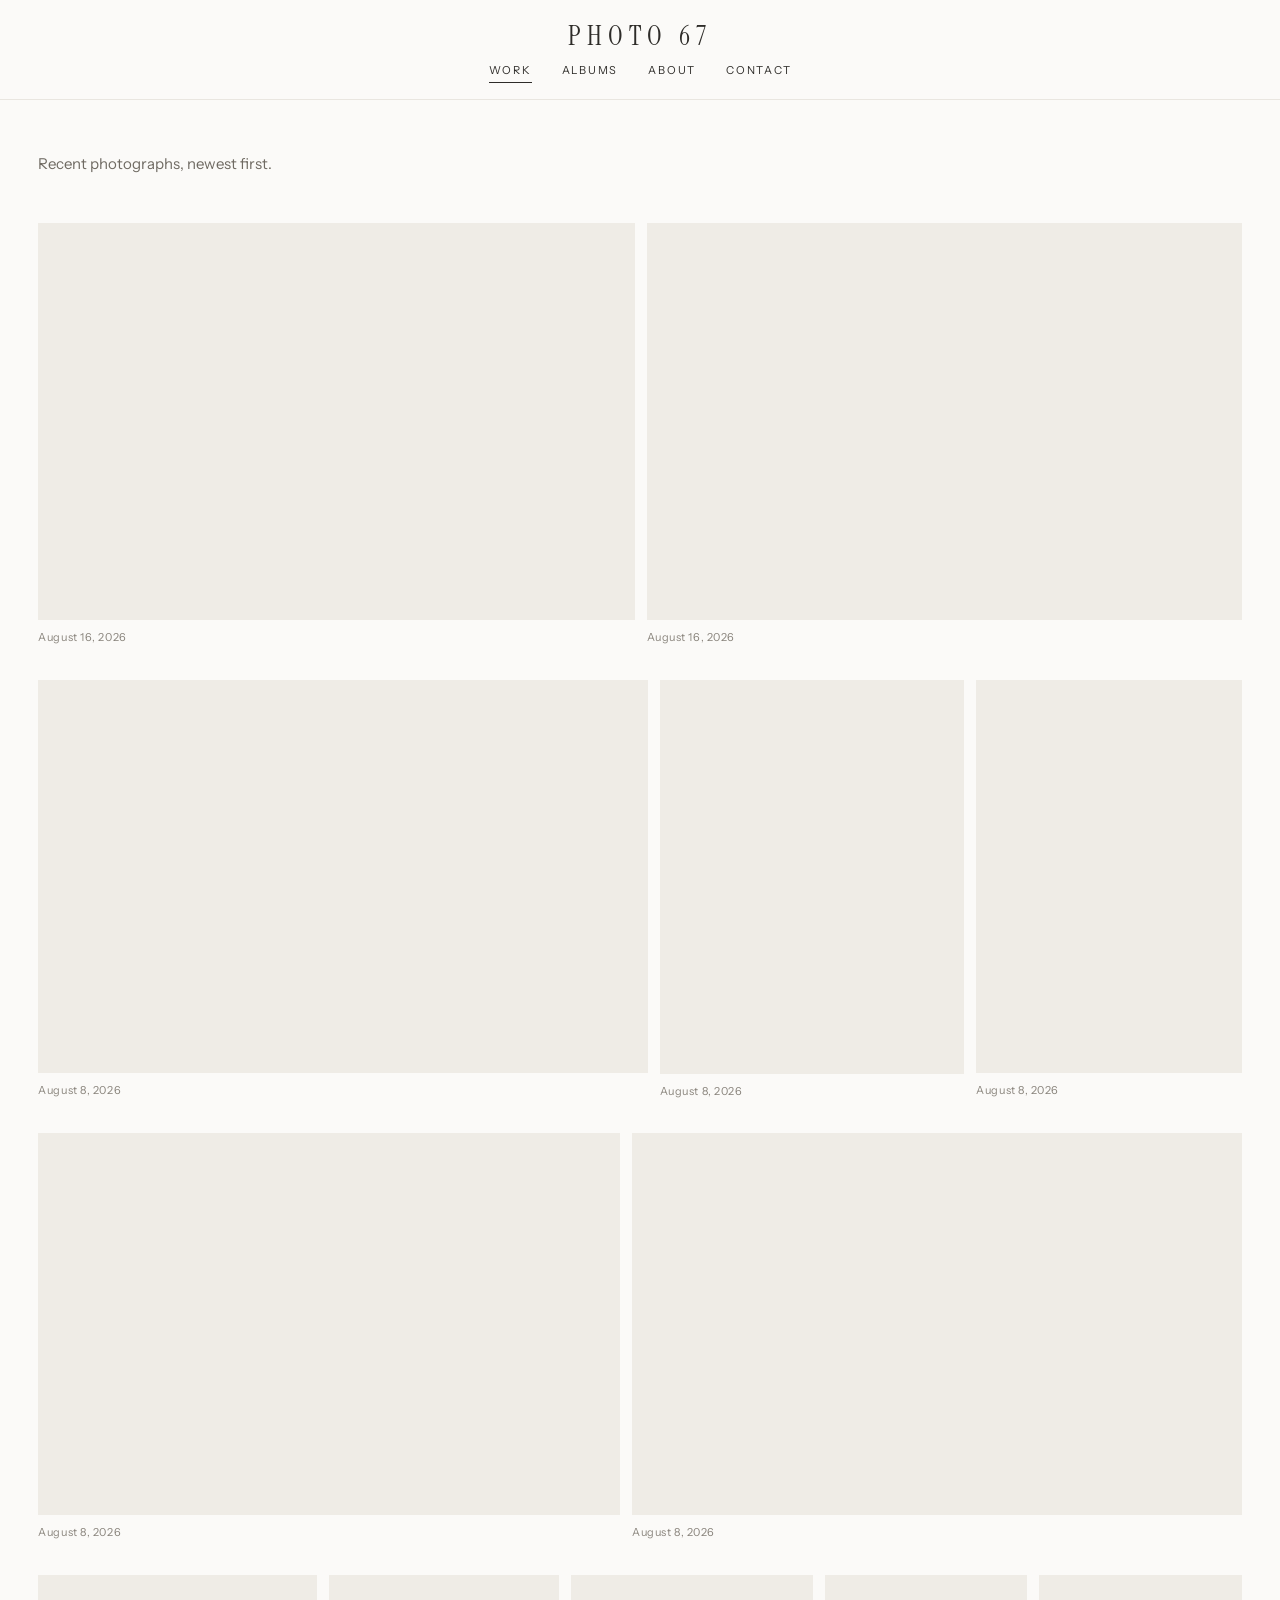
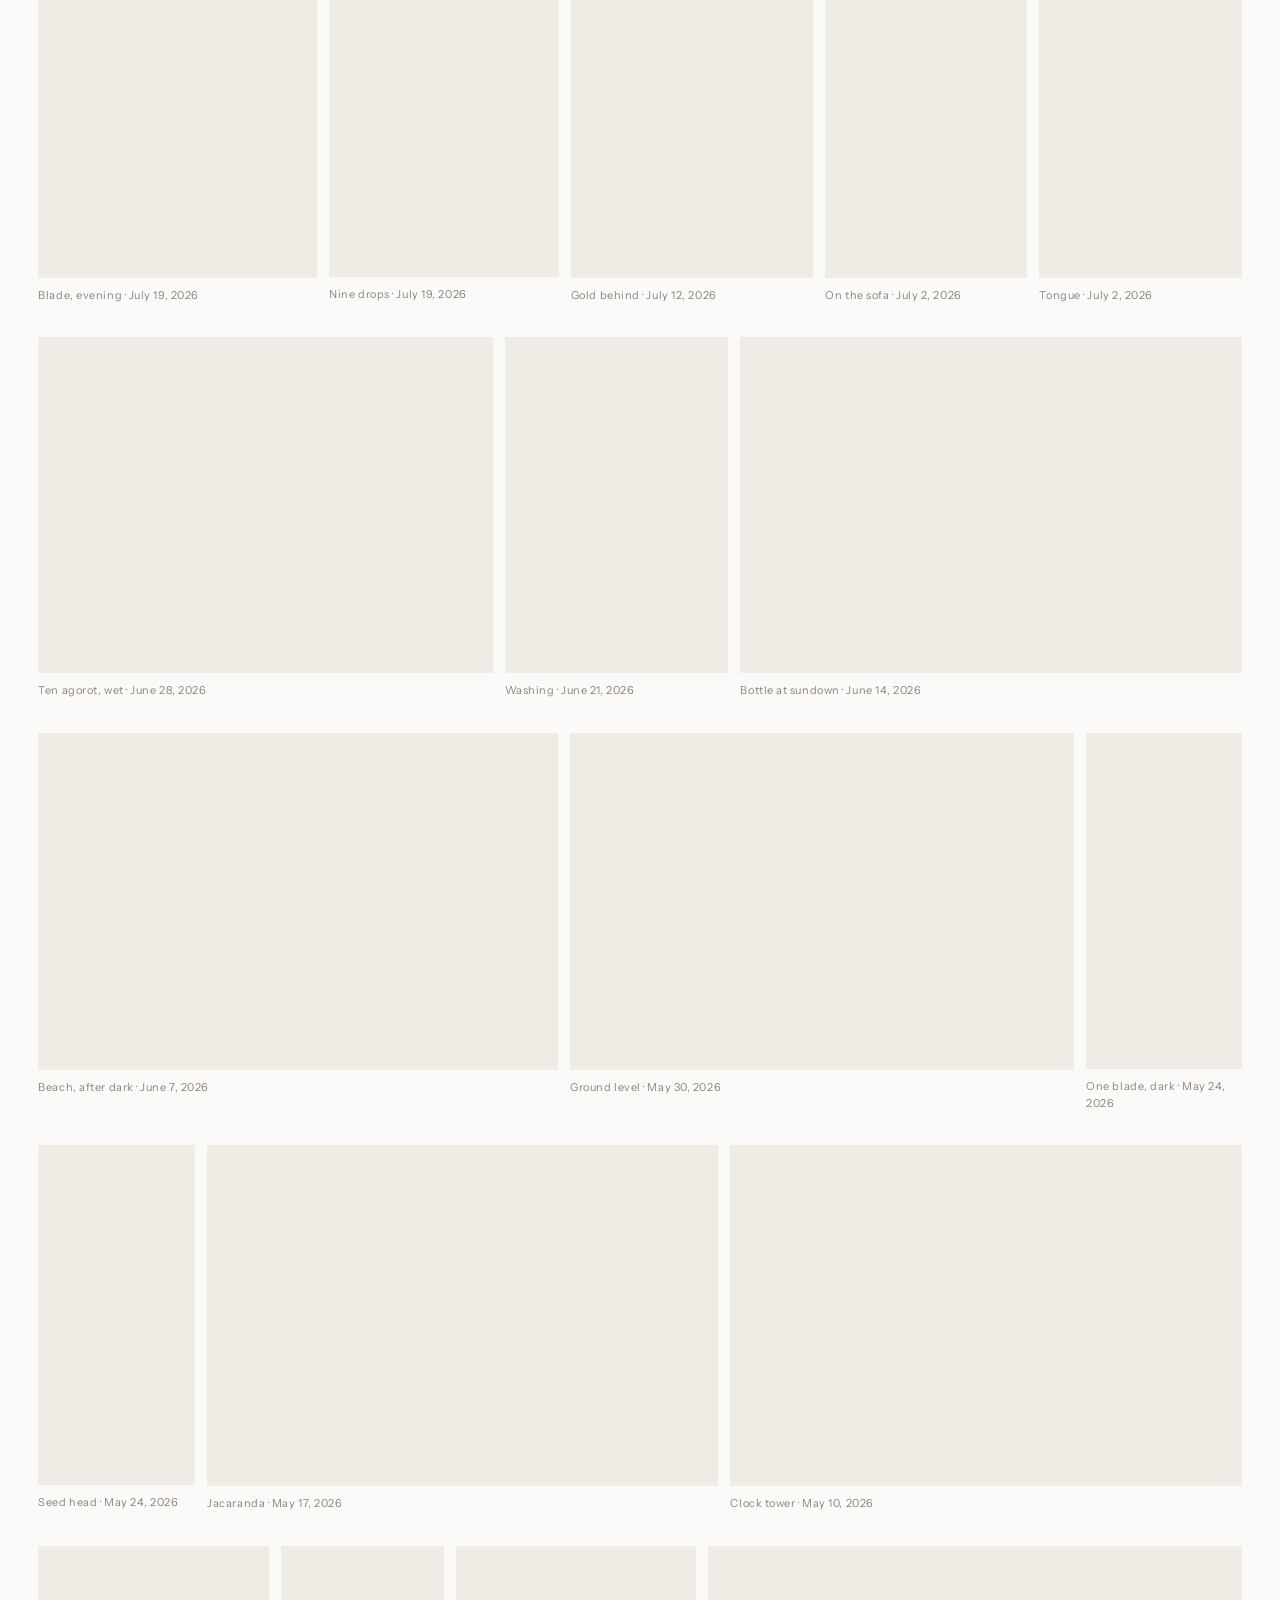
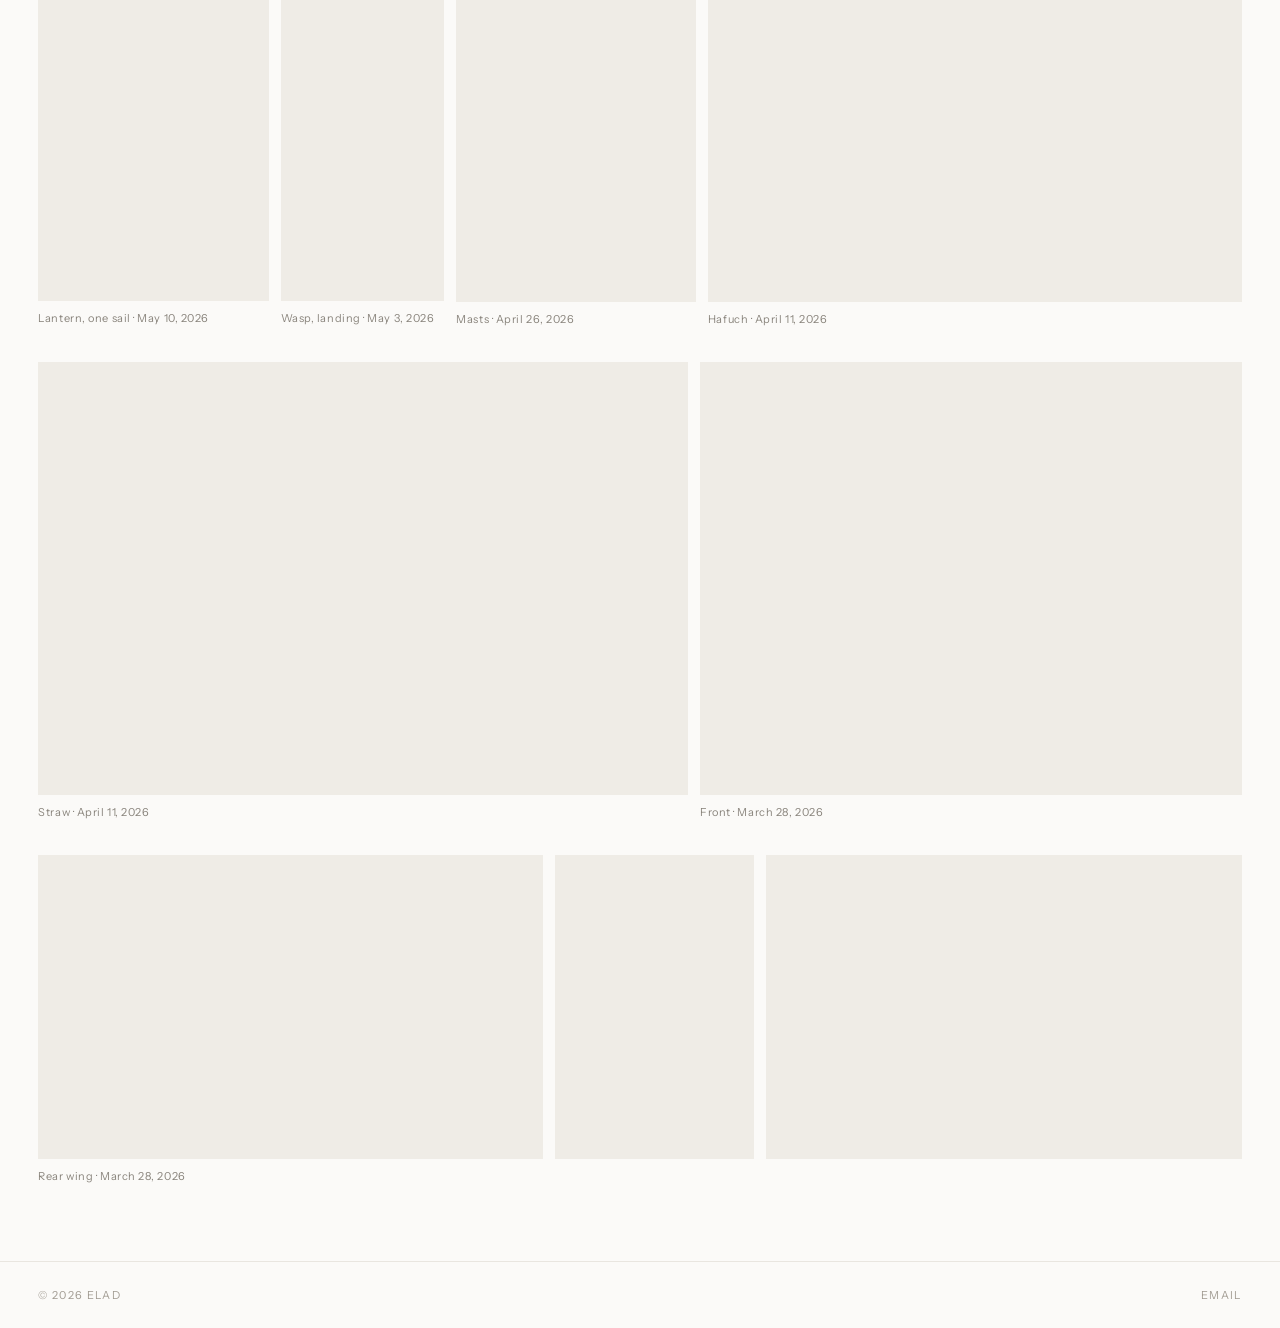
<file: index.html>
<!DOCTYPE html>
<!-- ==========================================================================
     THIS IS THE SOURCE FILE. Edit this one.

     scripts/prerender.mjs turns it into index.html, about/index.html,
     albums/index.html and one file per album — each with its own title and
     its photographs already written into the HTML, so search engines and
     link previews see real content without running any JavaScript.

     Don't edit those generated files; the next build overwrites them.
     ========================================================================== -->
<html lang="en">
<head>
<meta charset="utf-8">
<meta name="viewport" content="width=device-width, initial-scale=1">
<title>Photo 67</title>
<meta name="description" content="Photographs by Elad. Close-up, light, and water — Tel Aviv, Israel.">
<meta name="theme-color" content="#FBFAF8">
<link rel="preconnect" href="https://fonts.googleapis.com">
<link rel="preconnect" href="https://fonts.gstatic.com" crossorigin>
<link href="https://fonts.googleapis.com/css2?family=Instrument+Sans:wght@400;500&family=Instrument+Serif:ital@0;1&display=swap" rel="stylesheet">
<link rel="stylesheet" href="/styles.css">
<link rel="canonical" href="https://photo67.com/">
<meta property="og:type" content="website">
<meta property="og:site_name" content="Photo 67">
<meta property="og:title" content="Photo 67">
<meta property="og:description" content="Photographs by Elad. Close-up, light, and water — Tel Aviv, Israel.">
<meta property="og:url" content="https://photo67.com/">
<meta property="og:image" content="https://photo67.com/derived/caesarea/9893c1ae-bb6b-49da-8fa4-dfd665645808-1400.webp">
<meta property="og:image:width" content="1400">
<meta property="og:image:height" content="932">
<meta property="og:image:alt" content="Photograph by Elad">
<meta name="twitter:card" content="summary_large_image">
</head>
<body>

<!-- ==========================================================================
     FIXED LAYOUT — header, wordmark, nav, footer, grids and lightbox.
     Not editor-touchable. Editable copy is marked [data-editable] below.
     Photographs, albums, titles and dates all come from photos.json.
     ========================================================================== -->

<div class="page">

  <header class="site-header">
    <div class="site-header__inner">
      <a class="wordmark" href="/">Photo 67</a>
      <nav class="nav">
        <a href="/"        data-nav="home">Work<span class="underline"></span></a>
        <a href="/albums"  data-nav="albums">Albums</a>
        <a href="/about"   data-nav="about">About</a>
        <a href="/contact" data-nav="contact">Contact</a>
      </nav>
    </div>
  </header>

  <main class="main">

    <!-- ---------- Home: continuous feed, newest first ---------- -->
    <section data-view="home">
      <p class="standfirst" data-editable="intro">Recent photographs, newest first.</p>
      <div class="feed" data-feed="home"><figure style="flex-grow:1.502;flex-basis:451px"><img src="/derived/caesarea/9893c1ae-bb6b-49da-8fa4-dfd665645808-1400.webp" srcset="/derived/caesarea/9893c1ae-bb6b-49da-8fa4-dfd665645808-480.webp 480w, /derived/caesarea/9893c1ae-bb6b-49da-8fa4-dfd665645808-900.webp 900w, /derived/caesarea/9893c1ae-bb6b-49da-8fa4-dfd665645808-1400.webp 1400w, /derived/caesarea/9893c1ae-bb6b-49da-8fa4-dfd665645808-1537.webp 1537w" sizes="(min-width:1400px) 45vw, 60vw" width="1537" height="1023" loading="lazy" decoding="async" alt="Photograph by Elad"><figcaption>August 16, 2026</figcaption></figure><figure style="flex-grow:1.499;flex-basis:450px"><img src="/derived/caesarea/c9fc7e26-cbbd-4e53-a0e1-dea4746a998d-1400.webp" srcset="/derived/caesarea/c9fc7e26-cbbd-4e53-a0e1-dea4746a998d-480.webp 480w, /derived/caesarea/c9fc7e26-cbbd-4e53-a0e1-dea4746a998d-900.webp 900w, /derived/caesarea/c9fc7e26-cbbd-4e53-a0e1-dea4746a998d-1400.webp 1400w, /derived/caesarea/c9fc7e26-cbbd-4e53-a0e1-dea4746a998d-1535.webp 1535w" sizes="(min-width:1400px) 45vw, 60vw" width="1535" height="1024" loading="lazy" decoding="async" alt="Photograph by Elad"><figcaption>August 16, 2026</figcaption></figure><figure style="flex-grow:1.548;flex-basis:464px"><img src="/derived/caesarea/IMG_1560-1206.webp" srcset="/derived/caesarea/IMG_1560-480.webp 480w, /derived/caesarea/IMG_1560-900.webp 900w, /derived/caesarea/IMG_1560-1206.webp 1206w" sizes="(min-width:1400px) 45vw, 60vw" width="1206" height="779" loading="lazy" decoding="async" alt="Photograph by Elad"><figcaption>August 8, 2026</figcaption></figure><figure style="flex-grow:0.773;flex-basis:232px"><img src="/derived/caesarea/IMG_1561-1206.webp" srcset="/derived/caesarea/IMG_1561-480.webp 480w, /derived/caesarea/IMG_1561-900.webp 900w, /derived/caesarea/IMG_1561-1206.webp 1206w" sizes="(min-width:1400px) 45vw, 60vw" width="1206" height="1560" loading="lazy" decoding="async" alt="Photograph by Elad"><figcaption>August 8, 2026</figcaption></figure><figure style="flex-grow:0.674;flex-basis:202px"><img src="/derived/caesarea/IMG_1562-1206.webp" srcset="/derived/caesarea/IMG_1562-480.webp 480w, /derived/caesarea/IMG_1562-900.webp 900w, /derived/caesarea/IMG_1562-1206.webp 1206w" sizes="(min-width:1400px) 45vw, 60vw" width="1206" height="1789" loading="lazy" decoding="async" alt="Photograph by Elad"><figcaption>August 8, 2026</figcaption></figure><figure style="flex-grow:1.525;flex-basis:457px"><img src="/derived/caesarea/IMG_1563-1206.webp" srcset="/derived/caesarea/IMG_1563-480.webp 480w, /derived/caesarea/IMG_1563-900.webp 900w, /derived/caesarea/IMG_1563-1206.webp 1206w" sizes="(min-width:1400px) 45vw, 60vw" width="1206" height="791" loading="lazy" decoding="async" alt="Photograph by Elad"><figcaption>August 8, 2026</figcaption></figure><figure style="flex-grow:1.595;flex-basis:479px"><img src="/derived/car/IMG_1564-1206.webp" srcset="/derived/car/IMG_1564-480.webp 480w, /derived/car/IMG_1564-900.webp 900w, /derived/car/IMG_1564-1206.webp 1206w" sizes="(min-width:1400px) 45vw, 60vw" width="1206" height="756" loading="lazy" decoding="async" alt="Photograph by Elad"><figcaption>August 8, 2026</figcaption></figure><figure style="flex-grow:0.92;flex-basis:276px"><img src="/derived/water/blade-droplets-1203.webp" srcset="/derived/water/blade-droplets-480.webp 480w, /derived/water/blade-droplets-900.webp 900w, /derived/water/blade-droplets-1203.webp 1203w" sizes="(min-width:1400px) 45vw, 60vw" width="1203" height="1307" loading="lazy" decoding="async" alt="Blade, evening — photograph by Elad"><figcaption>Blade, evening  ·  July 19, 2026</figcaption></figure><figure style="flex-grow:0.758;flex-basis:227px"><img src="/derived/water/dew-blade-1179.webp" srcset="/derived/water/dew-blade-480.webp 480w, /derived/water/dew-blade-900.webp 900w, /derived/water/dew-blade-1179.webp 1179w" sizes="(min-width:1400px) 45vw, 60vw" width="1179" height="1555" loading="lazy" decoding="async" alt="Nine drops — photograph by Elad"><figcaption>Nine drops  ·  July 19, 2026</figcaption></figure><figure style="flex-grow:0.8;flex-basis:240px"><img src="/derived/water/dew-gold-1122.webp" srcset="/derived/water/dew-gold-480.webp 480w, /derived/water/dew-gold-900.webp 900w, /derived/water/dew-gold-1122.webp 1122w" sizes="(min-width:1400px) 45vw, 60vw" width="1122" height="1402" loading="lazy" decoding="async" alt="Gold behind — photograph by Elad"><figcaption>Gold behind  ·  July 12, 2026</figcaption></figure><figure style="flex-grow:0.667;flex-basis:200px"><img src="/derived/dogs/dog-smiling-1366.webp" srcset="/derived/dogs/dog-smiling-480.webp 480w, /derived/dogs/dog-smiling-900.webp 900w, /derived/dogs/dog-smiling-1366.webp 1366w" sizes="(min-width:1400px) 45vw, 60vw" width="1366" height="2048" loading="lazy" decoding="async" alt="On the sofa — photograph by Elad"><figcaption>On the sofa  ·  July 2, 2026</figcaption></figure><figure style="flex-grow:0.667;flex-basis:200px"><img src="/derived/dogs/dog-tongue-1366.webp" srcset="/derived/dogs/dog-tongue-480.webp 480w, /derived/dogs/dog-tongue-900.webp 900w, /derived/dogs/dog-tongue-1366.webp 1366w" sizes="(min-width:1400px) 45vw, 60vw" width="1366" height="2048" loading="lazy" decoding="async" alt="Tongue — photograph by Elad"><figcaption>Tongue  ·  July 2, 2026</figcaption></figure><figure style="flex-grow:1.353;flex-basis:406px"><img src="/derived/water/coin-droplets-1400.webp" srcset="/derived/water/coin-droplets-480.webp 480w, /derived/water/coin-droplets-900.webp 900w, /derived/water/coin-droplets-1400.webp 1400w, /derived/water/coin-droplets-1459.webp 1459w" sizes="(min-width:1400px) 45vw, 60vw" width="1459" height="1078" loading="lazy" decoding="async" alt="Ten agorot, wet — photograph by Elad"><figcaption>Ten agorot, wet  ·  June 28, 2026</figcaption></figure><figure style="flex-grow:0.667;flex-basis:200px"><img src="/derived/dogs/dog-washing-1366.webp" srcset="/derived/dogs/dog-washing-480.webp 480w, /derived/dogs/dog-washing-900.webp 900w, /derived/dogs/dog-washing-1366.webp 1366w" sizes="(min-width:1400px) 45vw, 60vw" width="1366" height="2048" loading="lazy" decoding="async" alt="Washing — photograph by Elad"><figcaption>Washing  ·  June 21, 2026</figcaption></figure><figure style="flex-grow:1.493;flex-basis:448px"><img src="/derived/water/bottle-sunset-1400.webp" srcset="/derived/water/bottle-sunset-480.webp 480w, /derived/water/bottle-sunset-900.webp 900w, /derived/water/bottle-sunset-1400.webp 1400w, /derived/water/bottle-sunset-2000.webp 2000w, /derived/water/bottle-sunset-2048.webp 2048w" sizes="(min-width:1400px) 45vw, 60vw" width="2048" height="1372" loading="lazy" decoding="async" alt="Bottle at sundown — photograph by Elad"><figcaption>Bottle at sundown  ·  June 14, 2026</figcaption></figure><figure style="flex-grow:1.54;flex-basis:462px"><img src="/derived/sea/beach-night-1206.webp" srcset="/derived/sea/beach-night-480.webp 480w, /derived/sea/beach-night-900.webp 900w, /derived/sea/beach-night-1206.webp 1206w" sizes="(min-width:1400px) 45vw, 60vw" width="1206" height="783" loading="lazy" decoding="async" alt="Beach, after dark — photograph by Elad"><figcaption>Beach, after dark  ·  June 7, 2026</figcaption></figure><figure style="flex-grow:1.493;flex-basis:448px"><img src="/derived/green/grass-flowers-1400.webp" srcset="/derived/green/grass-flowers-480.webp 480w, /derived/green/grass-flowers-900.webp 900w, /derived/green/grass-flowers-1400.webp 1400w, /derived/green/grass-flowers-2000.webp 2000w, /derived/green/grass-flowers-2048.webp 2048w" sizes="(min-width:1400px) 45vw, 60vw" width="2048" height="1372" loading="lazy" decoding="async" alt="Ground level — photograph by Elad"><figcaption>Ground level  ·  May 30, 2026</figcaption></figure><figure style="flex-grow:0.461;flex-basis:138px"><img src="/derived/green/blade-dark-945.webp" srcset="/derived/green/blade-dark-480.webp 480w, /derived/green/blade-dark-900.webp 900w, /derived/green/blade-dark-945.webp 945w" sizes="(min-width:1400px) 45vw, 60vw" width="945" height="2048" loading="lazy" decoding="async" alt="One blade, dark — photograph by Elad"><figcaption>One blade, dark  ·  May 24, 2026</figcaption></figure><figure style="flex-grow:0.461;flex-basis:138px"><img src="/derived/green/grass-spike-945.webp" srcset="/derived/green/grass-spike-480.webp 480w, /derived/green/grass-spike-900.webp 900w, /derived/green/grass-spike-945.webp 945w" sizes="(min-width:1400px) 45vw, 60vw" width="945" height="2048" loading="lazy" decoding="async" alt="Seed head — photograph by Elad"><figcaption>Seed head  ·  May 24, 2026</figcaption></figure><figure style="flex-grow:1.499;flex-basis:450px"><img src="/derived/green/jacaranda-1400.webp" srcset="/derived/green/jacaranda-480.webp 480w, /derived/green/jacaranda-900.webp 900w, /derived/green/jacaranda-1400.webp 1400w, /derived/green/jacaranda-2000.webp 2000w, /derived/green/jacaranda-2048.webp 2048w" sizes="(min-width:1400px) 45vw, 60vw" width="2048" height="1366" loading="lazy" decoding="async" alt="Jacaranda — photograph by Elad"><figcaption>Jacaranda  ·  May 17, 2026</figcaption></figure><figure style="flex-grow:1.499;flex-basis:450px"><img src="/derived/sea/clock-tower-1400.webp" srcset="/derived/sea/clock-tower-480.webp 480w, /derived/sea/clock-tower-900.webp 900w, /derived/sea/clock-tower-1400.webp 1400w, /derived/sea/clock-tower-2000.webp 2000w, /derived/sea/clock-tower-2048.webp 2048w" sizes="(min-width:1400px) 45vw, 60vw" width="2048" height="1366" loading="lazy" decoding="async" alt="Clock tower — photograph by Elad"><figcaption>Clock tower  ·  May 10, 2026</figcaption></figure><figure style="flex-grow:0.648;flex-basis:194px"><img src="/derived/sea/lantern-sail-1165.webp" srcset="/derived/sea/lantern-sail-480.webp 480w, /derived/sea/lantern-sail-900.webp 900w, /derived/sea/lantern-sail-1165.webp 1165w" sizes="(min-width:1400px) 45vw, 60vw" width="1165" height="1798" loading="lazy" decoding="async" alt="Lantern, one sail — photograph by Elad"><figcaption>Lantern, one sail  ·  May 10, 2026</figcaption></figure><figure style="flex-grow:0.461;flex-basis:138px"><img src="/derived/green/wasp-945.webp" srcset="/derived/green/wasp-480.webp 480w, /derived/green/wasp-900.webp 900w, /derived/green/wasp-945.webp 945w" sizes="(min-width:1400px) 45vw, 60vw" width="945" height="2048" loading="lazy" decoding="async" alt="Wasp, landing — photograph by Elad"><figcaption>Wasp, landing  ·  May 3, 2026</figcaption></figure><figure style="flex-grow:0.672;flex-basis:202px"><img src="/derived/sea/harbour-sunset-1206.webp" srcset="/derived/sea/harbour-sunset-480.webp 480w, /derived/sea/harbour-sunset-900.webp 900w, /derived/sea/harbour-sunset-1206.webp 1206w" sizes="(min-width:1400px) 45vw, 60vw" width="1206" height="1795" loading="lazy" decoding="async" alt="Masts — photograph by Elad"><figcaption>Masts  ·  April 26, 2026</figcaption></figure><figure style="flex-grow:1.499;flex-basis:450px"><img src="/derived/table/coffee-glass-1400.webp" srcset="/derived/table/coffee-glass-480.webp 480w, /derived/table/coffee-glass-900.webp 900w, /derived/table/coffee-glass-1400.webp 1400w, /derived/table/coffee-glass-2000.webp 2000w, /derived/table/coffee-glass-2048.webp 2048w" sizes="(min-width:1400px) 45vw, 60vw" width="2048" height="1366" loading="lazy" decoding="async" alt="Hafuch — photograph by Elad"><figcaption>Hafuch  ·  April 11, 2026</figcaption></figure><figure style="flex-grow:1.499;flex-basis:450px"><img src="/derived/table/juice-glass-1400.webp" srcset="/derived/table/juice-glass-480.webp 480w, /derived/table/juice-glass-900.webp 900w, /derived/table/juice-glass-1400.webp 1400w, /derived/table/juice-glass-2000.webp 2000w, /derived/table/juice-glass-2048.webp 2048w" sizes="(min-width:1400px) 45vw, 60vw" width="2048" height="1366" loading="lazy" decoding="async" alt="Straw — photograph by Elad"><figcaption>Straw  ·  April 11, 2026</figcaption></figure><figure style="flex-grow:1.25;flex-basis:375px"><img src="/derived/car/toy-car-front-1400.webp" srcset="/derived/car/toy-car-front-480.webp 480w, /derived/car/toy-car-front-900.webp 900w, /derived/car/toy-car-front-1400.webp 1400w, /derived/car/toy-car-front-1770.webp 1770w" sizes="(min-width:1400px) 45vw, 60vw" width="1770" height="1416" loading="lazy" decoding="async" alt="Front — photograph by Elad"><figcaption>Front  ·  March 28, 2026</figcaption></figure><figure style="flex-grow:1.66;flex-basis:498px"><img src="/derived/car/toy-car-1400.webp" srcset="/derived/car/toy-car-480.webp 480w, /derived/car/toy-car-900.webp 900w, /derived/car/toy-car-1400.webp 1400w, /derived/car/toy-car-1934.webp 1934w" sizes="(min-width:1400px) 45vw, 60vw" width="1934" height="1165" loading="lazy" decoding="async" alt="Rear wing — photograph by Elad"><figcaption>Rear wing  ·  March 28, 2026</figcaption></figure><figure style="flex-grow:0.653;flex-basis:196px"><img src="/derived/caesarea/89ab6347-e790-413b-aad4-921e191d9c39-1044.webp" srcset="/derived/caesarea/89ab6347-e790-413b-aad4-921e191d9c39-480.webp 480w, /derived/caesarea/89ab6347-e790-413b-aad4-921e191d9c39-900.webp 900w, /derived/caesarea/89ab6347-e790-413b-aad4-921e191d9c39-1044.webp 1044w" sizes="(min-width:1400px) 45vw, 60vw" width="1044" height="1600" loading="lazy" decoding="async" alt="Photograph by Elad"></figure><figure style="flex-grow:1.564;flex-basis:469px"><img src="/derived/caesarea/bcda4e1a-b367-4a12-a2ba-f4cf55ecfbe0-1400.webp" srcset="/derived/caesarea/bcda4e1a-b367-4a12-a2ba-f4cf55ecfbe0-480.webp 480w, /derived/caesarea/bcda4e1a-b367-4a12-a2ba-f4cf55ecfbe0-900.webp 900w, /derived/caesarea/bcda4e1a-b367-4a12-a2ba-f4cf55ecfbe0-1400.webp 1400w, /derived/caesarea/bcda4e1a-b367-4a12-a2ba-f4cf55ecfbe0-1600.webp 1600w" sizes="(min-width:1400px) 45vw, 60vw" width="1600" height="1023" loading="lazy" decoding="async" alt="Photograph by Elad"></figure></div>
    </section>

    <!-- ---------- Albums index ---------- -->
    <section data-view="albums" hidden>
      <h1 class="title">Albums</h1>
      <div class="albums" data-albums></div>
    </section>

    <!-- ---------- Album detail ---------- -->
    <section data-view="album" hidden>
      <a class="backlink" href="/albums">&larr; Albums</a>
      <h1 class="title album__title" data-album-title></h1>
      <p class="standfirst album__summary" data-editable="album-summary" data-album-summary></p>
      <div class="feed" data-feed="album"></div>
    </section>

    <!-- ---------- About ---------- -->
    <section data-view="about" hidden>
      <div class="about">
        <div data-portrait>
          <!-- Replaced by the portrait once "portrait" is set in photos.json -->
          <div class="portrait-placeholder" data-editable="about-portrait">
            <span>portrait or self-portrait — drop in here</span>
          </div>
        </div>
        <div>
          <h1 class="title">About</h1>
          <p class="prose" data-editable="about-text">I'm Elad, a photographer from Israel. I shoot close up and mostly outdoors — water on a leaf, a coin in the rain, a wasp that stayed still for one frame. What I'm really after is light: what it does to glass, to a drop of water, to the sky behind a mast at the end of the day. I take the photographs and edit them myself.</p>
          <p class="prose" data-editable="about-grandfather">My grandfather is the reason I started. He put a camera in my hands, and he still spends afternoons with me going through what I've shot — why one frame works and the one beside it doesn't. He's the one teaching me to treat this as something to get good at, not just something I like doing.</p>
        </div>
      </div>
    </section>

    <!-- ---------- Contact: an address, never a form ---------- -->
    <section data-view="contact" hidden>
      <div class="contact">
        <h1 class="title">Contact</h1>
        <p class="prose contact__text" data-editable="contact-text">For prints, club submissions, or anything else, email is best. Replies usually come in the evening.</p>
        <a class="contact__email" data-editable="contact-email" href="mailto:info@photo67.com">info@photo67.com</a>
        <p class="label contact__place">Tel Aviv, Israel</p>
      </div>
    </section>

  </main>

  <footer class="site-footer">
    <span>&copy; 2026 Elad</span>
    <a href="/contact">Email</a>
  </footer>

</div>

<!-- ---------- Lightbox ---------- -->
<div class="lightbox" data-lightbox hidden role="dialog" aria-modal="true" aria-label="Photograph">
  <img data-lb-img alt="">
  <button class="lb-close" data-lb-close aria-label="Close">&#10005;</button>
  <button class="lb-prev"  data-lb-prev  aria-label="Previous">&lsaquo;</button>
  <button class="lb-next"  data-lb-next  aria-label="Next">&rsaquo;</button>
  <div class="lb-bar">
    <span class="lb-meta" data-lb-meta></span>
    <span class="lb-counter" data-lb-counter></span>
  </div>
</div>

<script src="/app.js"></script>
</body>
</html>
</file>
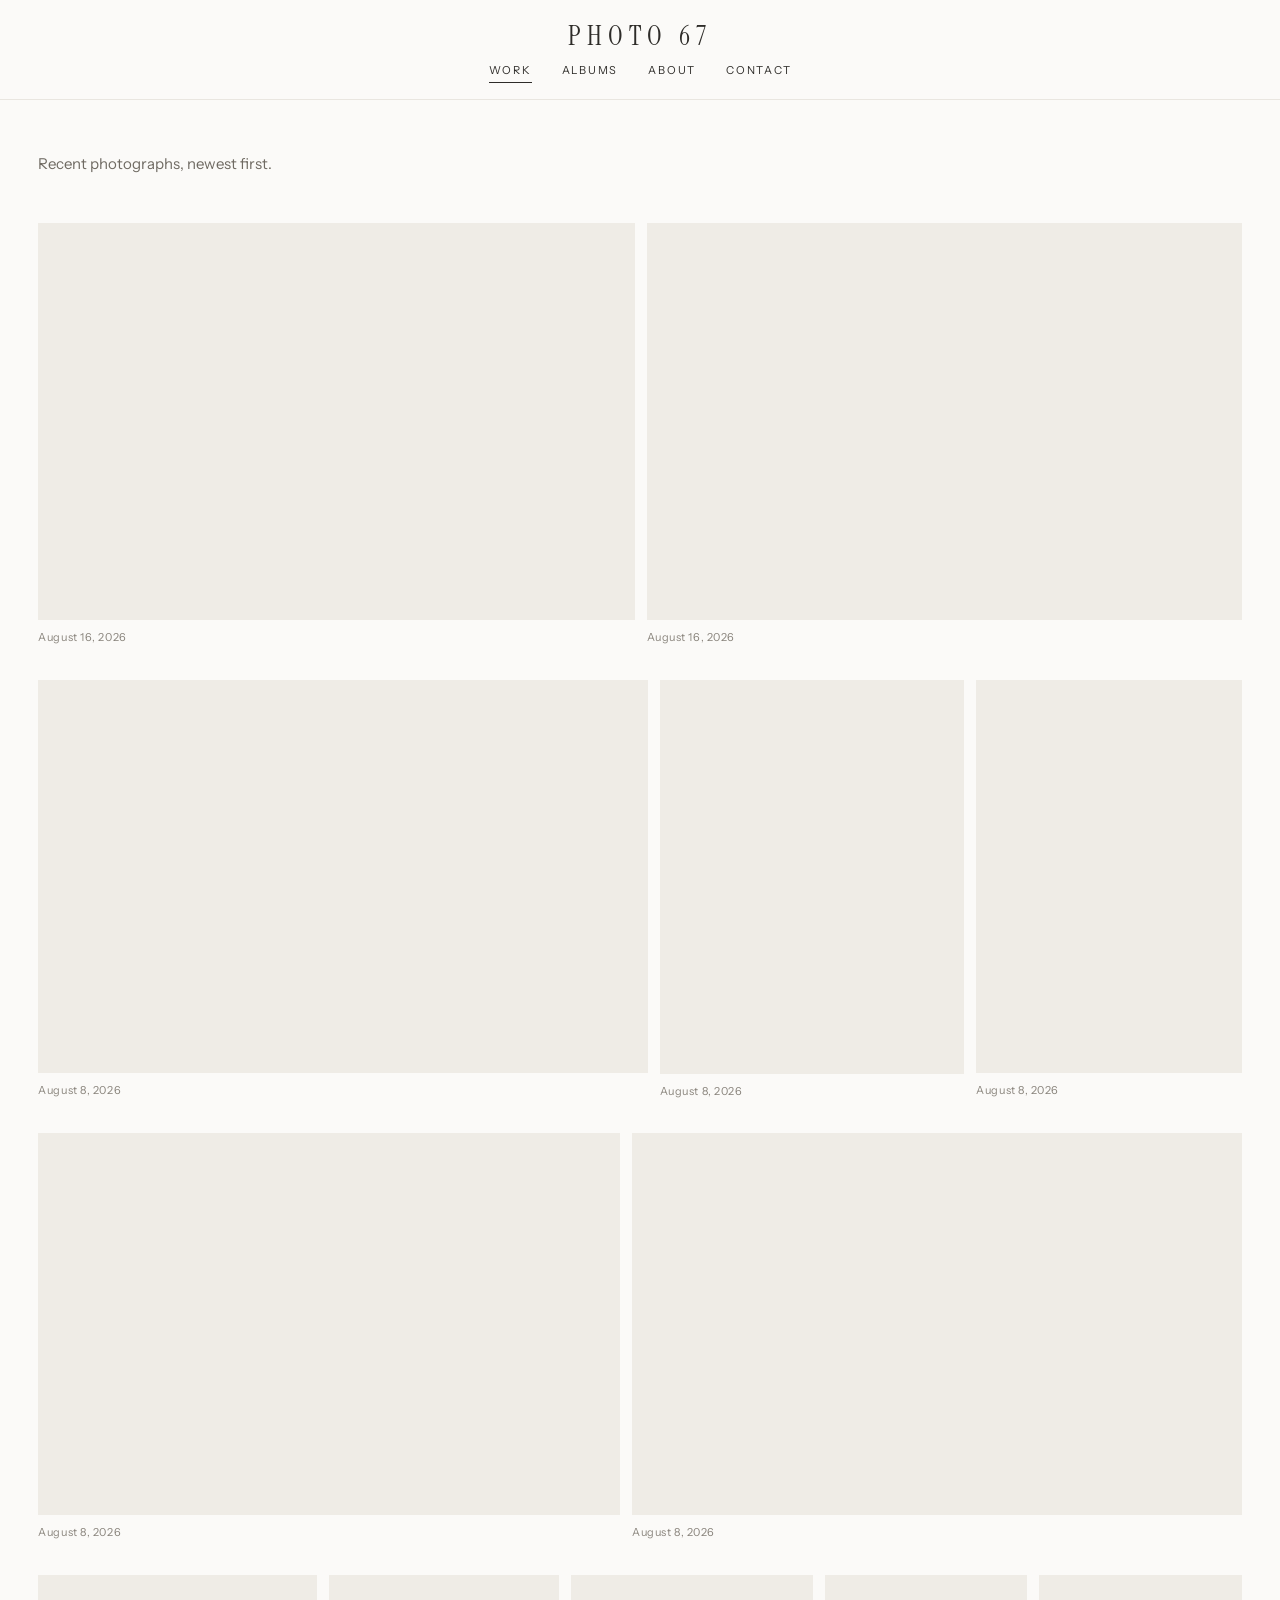
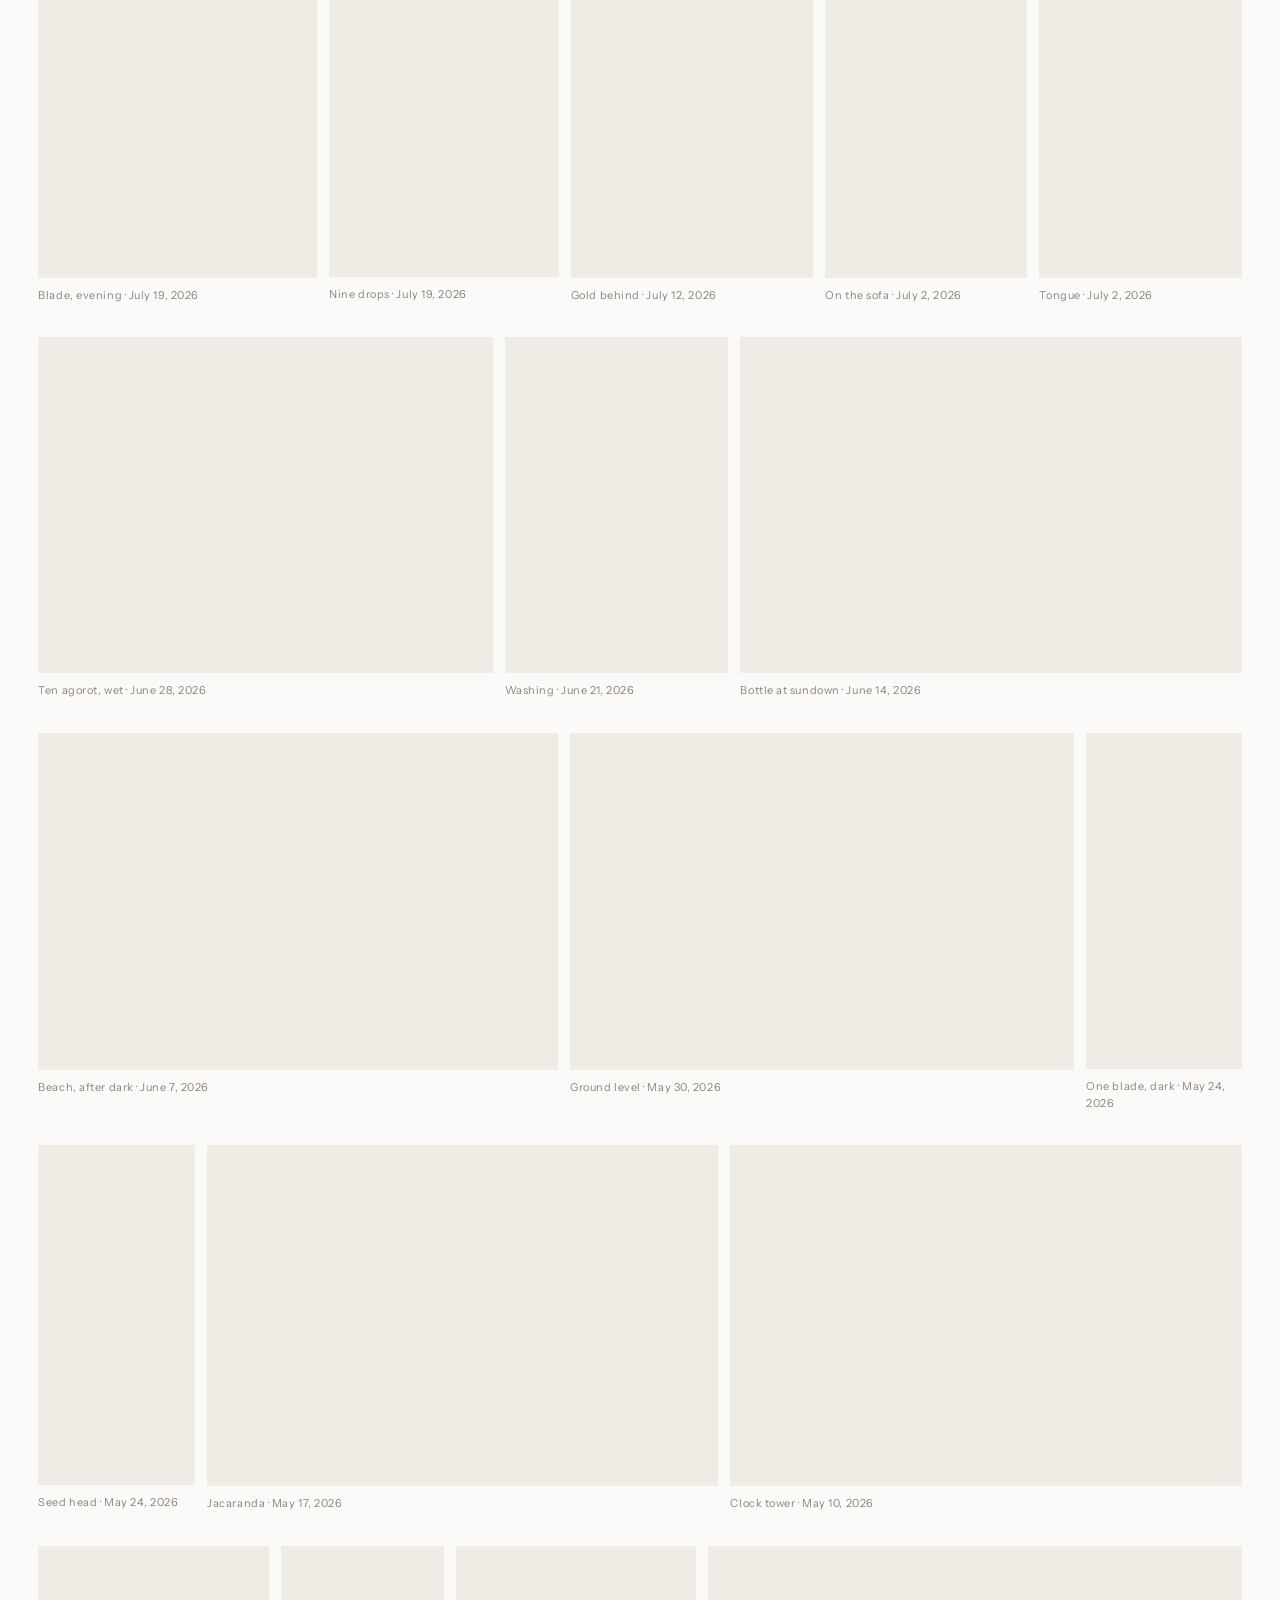
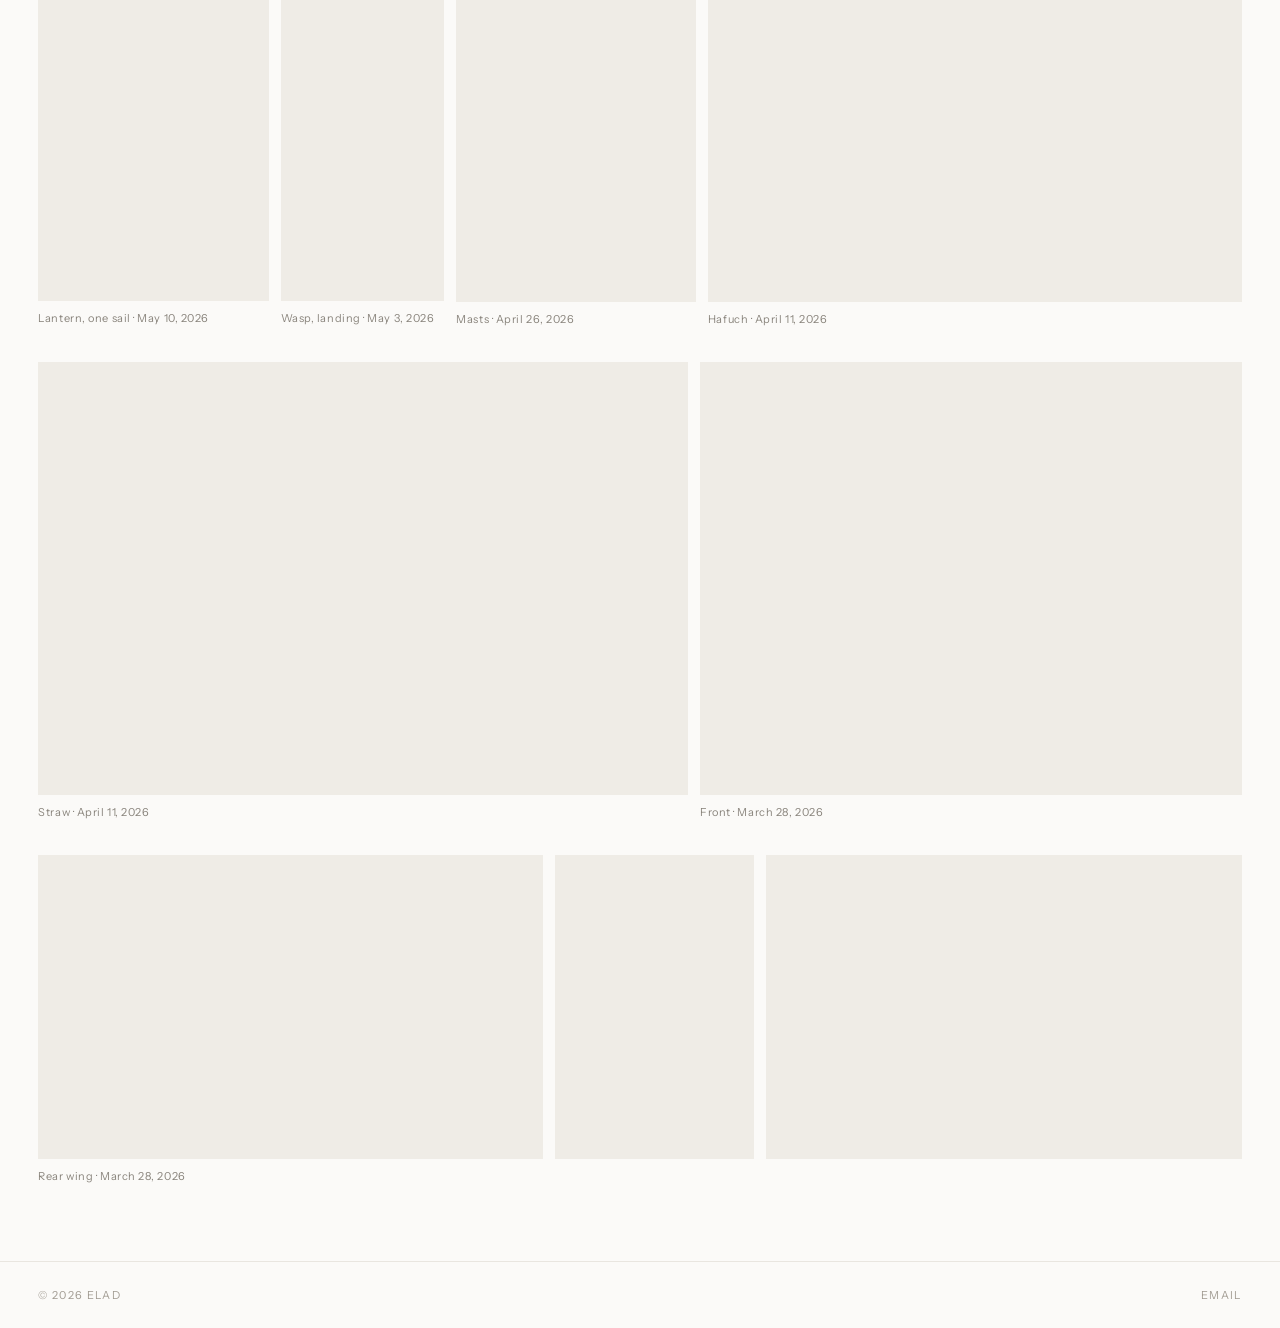
<file: about/index.html>
<!DOCTYPE html>
<!-- ==========================================================================
     THIS IS THE SOURCE FILE. Edit this one.

     scripts/prerender.mjs turns it into index.html, about/index.html,
     albums/index.html and one file per album — each with its own title and
     its photographs already written into the HTML, so search engines and
     link previews see real content without running any JavaScript.

     Don't edit those generated files; the next build overwrites them.
     ========================================================================== -->
<html lang="en">
<head>
<meta charset="utf-8">
<meta name="viewport" content="width=device-width, initial-scale=1">
<title>About — Photo 67</title>
<meta name="description" content="Elad is a photographer from Israel. His grandfather started him off, and still spends afternoons teaching him the craft.">
<meta name="theme-color" content="#FBFAF8">
<link rel="preconnect" href="https://fonts.googleapis.com">
<link rel="preconnect" href="https://fonts.gstatic.com" crossorigin>
<link href="https://fonts.googleapis.com/css2?family=Instrument+Sans:wght@400;500&family=Instrument+Serif:ital@0;1&display=swap" rel="stylesheet">
<link rel="stylesheet" href="/styles.css">
<link rel="canonical" href="https://photo67.com/about">
<meta property="og:type" content="website">
<meta property="og:site_name" content="Photo 67">
<meta property="og:title" content="About — Photo 67">
<meta property="og:description" content="Elad is a photographer from Israel. His grandfather started him off, and still spends afternoons teaching him the craft.">
<meta property="og:url" content="https://photo67.com/about">
<meta property="og:image" content="https://photo67.com/derived/caesarea/9893c1ae-bb6b-49da-8fa4-dfd665645808-1400.webp">
<meta property="og:image:width" content="1400">
<meta property="og:image:height" content="932">
<meta property="og:image:alt" content="Photograph by Elad">
<meta name="twitter:card" content="summary_large_image">
</head>
<body>

<!-- ==========================================================================
     FIXED LAYOUT — header, wordmark, nav, footer, grids and lightbox.
     Not editor-touchable. Editable copy is marked [data-editable] below.
     Photographs, albums, titles and dates all come from photos.json.
     ========================================================================== -->

<div class="page">

  <header class="site-header">
    <div class="site-header__inner">
      <a class="wordmark" href="/">Photo 67</a>
      <nav class="nav">
        <a href="/"        data-nav="home">Work</a>
        <a href="/albums"  data-nav="albums">Albums</a>
        <a href="/about"   data-nav="about">About<span class="underline"></span></a>
        <a href="/contact" data-nav="contact">Contact</a>
      </nav>
    </div>
  </header>

  <main class="main">

    <!-- ---------- Home: continuous feed, newest first ---------- -->
    <section data-view="home" hidden>
      <p class="standfirst" data-editable="intro">Recent photographs, newest first.</p>
      <div class="feed" data-feed="home"></div>
    </section>

    <!-- ---------- Albums index ---------- -->
    <section data-view="albums" hidden>
      <h1 class="title">Albums</h1>
      <div class="albums" data-albums></div>
    </section>

    <!-- ---------- Album detail ---------- -->
    <section data-view="album" hidden>
      <a class="backlink" href="/albums">&larr; Albums</a>
      <h1 class="title album__title" data-album-title></h1>
      <p class="standfirst album__summary" data-editable="album-summary" data-album-summary></p>
      <div class="feed" data-feed="album"></div>
    </section>

    <!-- ---------- About ---------- -->
    <section data-view="about">
      <div class="about">
        <div data-portrait>
          <!-- Replaced by the portrait once "portrait" is set in photos.json -->
          <div class="portrait-placeholder" data-editable="about-portrait">
            <span>portrait or self-portrait — drop in here</span>
          </div>
        </div>
        <div>
          <h1 class="title">About</h1>
          <p class="prose" data-editable="about-text">I'm Elad, a photographer from Israel. I shoot close up and mostly outdoors — water on a leaf, a coin in the rain, a wasp that stayed still for one frame. What I'm really after is light: what it does to glass, to a drop of water, to the sky behind a mast at the end of the day. I take the photographs and edit them myself.</p>
          <p class="prose" data-editable="about-grandfather">My grandfather is the reason I started. He put a camera in my hands, and he still spends afternoons with me going through what I've shot — why one frame works and the one beside it doesn't. He's the one teaching me to treat this as something to get good at, not just something I like doing.</p>
        </div>
      </div>
    </section>

    <!-- ---------- Contact: an address, never a form ---------- -->
    <section data-view="contact" hidden>
      <div class="contact">
        <h1 class="title">Contact</h1>
        <p class="prose contact__text" data-editable="contact-text">For prints, club submissions, or anything else, email is best. Replies usually come in the evening.</p>
        <a class="contact__email" data-editable="contact-email" href="mailto:info@photo67.com">info@photo67.com</a>
        <p class="label contact__place">Tel Aviv, Israel</p>
      </div>
    </section>

  </main>

  <footer class="site-footer">
    <span>&copy; 2026 Elad</span>
    <a href="/contact">Email</a>
  </footer>

</div>

<!-- ---------- Lightbox ---------- -->
<div class="lightbox" data-lightbox hidden role="dialog" aria-modal="true" aria-label="Photograph">
  <img data-lb-img alt="">
  <button class="lb-close" data-lb-close aria-label="Close">&#10005;</button>
  <button class="lb-prev"  data-lb-prev  aria-label="Previous">&lsaquo;</button>
  <button class="lb-next"  data-lb-next  aria-label="Next">&rsaquo;</button>
  <div class="lb-bar">
    <span class="lb-meta" data-lb-meta></span>
    <span class="lb-counter" data-lb-counter></span>
  </div>
</div>

<script src="/app.js"></script>
</body>
</html>
</file>
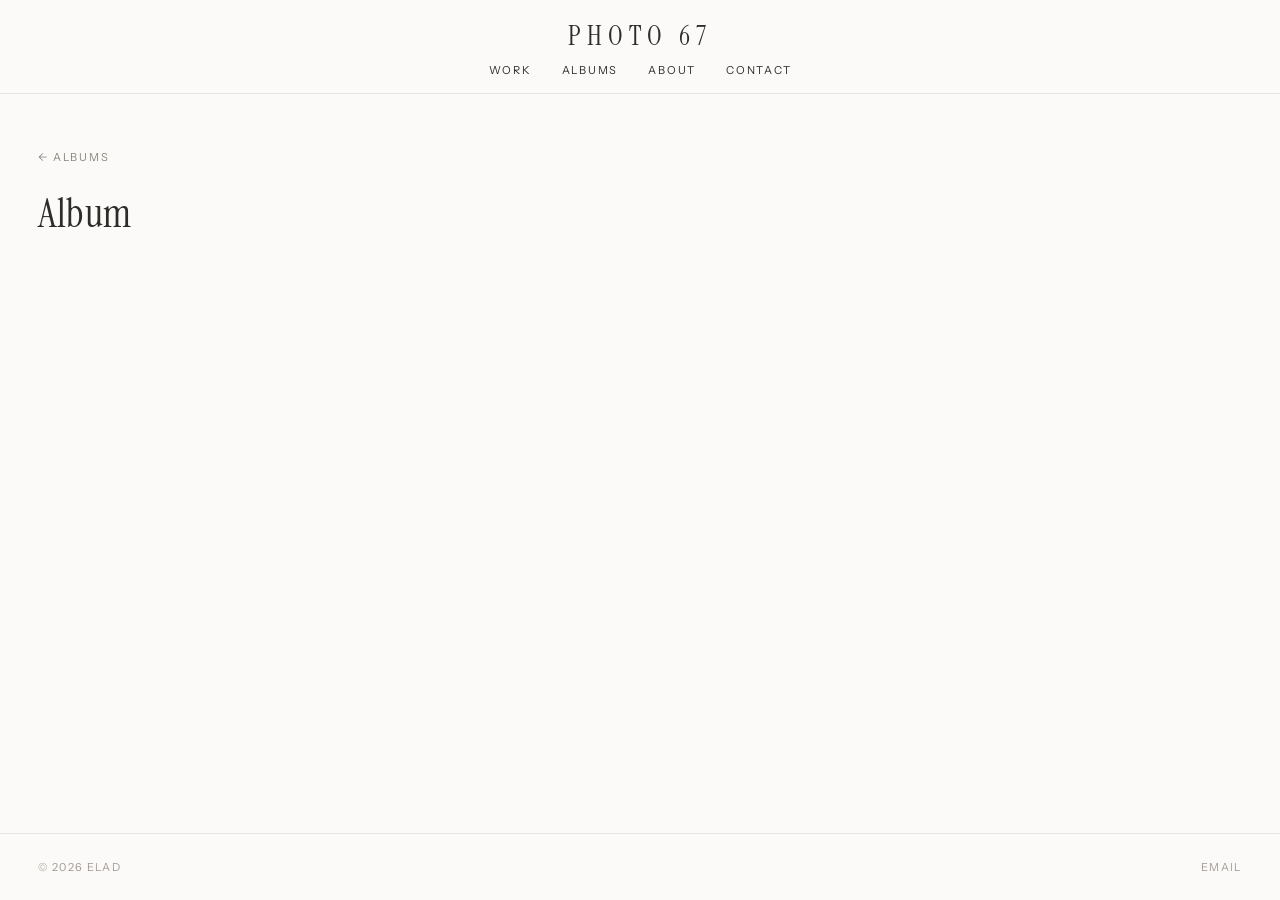
<file: albums/index.html>
<!DOCTYPE html>
<!-- ==========================================================================
     THIS IS THE SOURCE FILE. Edit this one.

     scripts/prerender.mjs turns it into index.html, about/index.html,
     albums/index.html and one file per album — each with its own title and
     its photographs already written into the HTML, so search engines and
     link previews see real content without running any JavaScript.

     Don't edit those generated files; the next build overwrites them.
     ========================================================================== -->
<html lang="en">
<head>
<meta charset="utf-8">
<meta name="viewport" content="width=device-width, initial-scale=1">
<title>Albums — Photo 67</title>
<meta name="description" content="Albums of photographs by Elad: Water Holds Light, Green Hours, The Dogs, Jaffa and the Sea, Table, Late Afternoon, One Model Car, Caesarea.">
<meta name="theme-color" content="#FBFAF8">
<link rel="preconnect" href="https://fonts.googleapis.com">
<link rel="preconnect" href="https://fonts.gstatic.com" crossorigin>
<link href="https://fonts.googleapis.com/css2?family=Instrument+Sans:wght@400;500&family=Instrument+Serif:ital@0;1&display=swap" rel="stylesheet">
<link rel="stylesheet" href="/styles.css">
<link rel="canonical" href="https://photo67.com/albums">
<meta property="og:type" content="website">
<meta property="og:site_name" content="Photo 67">
<meta property="og:title" content="Albums — Photo 67">
<meta property="og:description" content="Albums of photographs by Elad: Water Holds Light, Green Hours, The Dogs, Jaffa and the Sea, Table, Late Afternoon, One Model Car, Caesarea.">
<meta property="og:url" content="https://photo67.com/albums">
<meta property="og:image" content="https://photo67.com/derived/caesarea/9893c1ae-bb6b-49da-8fa4-dfd665645808-1400.webp">
<meta property="og:image:width" content="1400">
<meta property="og:image:height" content="932">
<meta property="og:image:alt" content="Photograph by Elad">
<meta name="twitter:card" content="summary_large_image">
</head>
<body>

<!-- ==========================================================================
     FIXED LAYOUT — header, wordmark, nav, footer, grids and lightbox.
     Not editor-touchable. Editable copy is marked [data-editable] below.
     Photographs, albums, titles and dates all come from photos.json.
     ========================================================================== -->

<div class="page">

  <header class="site-header">
    <div class="site-header__inner">
      <a class="wordmark" href="/">Photo 67</a>
      <nav class="nav">
        <a href="/"        data-nav="home">Work</a>
        <a href="/albums"  data-nav="albums">Albums<span class="underline"></span></a>
        <a href="/about"   data-nav="about">About</a>
        <a href="/contact" data-nav="contact">Contact</a>
      </nav>
    </div>
  </header>

  <main class="main">

    <!-- ---------- Home: continuous feed, newest first ---------- -->
    <section data-view="home" hidden>
      <p class="standfirst" data-editable="intro">Recent photographs, newest first.</p>
      <div class="feed" data-feed="home"></div>
    </section>

    <!-- ---------- Albums index ---------- -->
    <section data-view="albums">
      <h1 class="title">Albums</h1>
      <div class="albums" data-albums><a href="/albums/water"><img src="/derived/water/blade-droplets-1203.webp" srcset="/derived/water/blade-droplets-480.webp 480w, /derived/water/blade-droplets-900.webp 900w, /derived/water/blade-droplets-1203.webp 1203w" sizes="33vw" width="1203" height="1307" loading="lazy" decoding="async" alt="Water Holds Light"><div class="albums__meta"><span class="albums__title">Water Holds Light</span><span class="label">5 photographs</span></div></a><a href="/albums/green"><img src="/derived/green/grass-flowers-1400.webp" srcset="/derived/green/grass-flowers-480.webp 480w, /derived/green/grass-flowers-900.webp 900w, /derived/green/grass-flowers-1400.webp 1400w, /derived/green/grass-flowers-2000.webp 2000w, /derived/green/grass-flowers-2048.webp 2048w" sizes="33vw" width="2048" height="1372" loading="lazy" decoding="async" alt="Green Hours"><div class="albums__meta"><span class="albums__title">Green Hours</span><span class="label">5 photographs</span></div></a><a href="/albums/dogs"><img src="/derived/dogs/dog-smiling-1366.webp" srcset="/derived/dogs/dog-smiling-480.webp 480w, /derived/dogs/dog-smiling-900.webp 900w, /derived/dogs/dog-smiling-1366.webp 1366w" sizes="33vw" width="1366" height="2048" loading="lazy" decoding="async" alt="The Dogs"><div class="albums__meta"><span class="albums__title">The Dogs</span><span class="label">3 photographs</span></div></a><a href="/albums/sea"><img src="/derived/sea/beach-night-1206.webp" srcset="/derived/sea/beach-night-480.webp 480w, /derived/sea/beach-night-900.webp 900w, /derived/sea/beach-night-1206.webp 1206w" sizes="33vw" width="1206" height="783" loading="lazy" decoding="async" alt="Jaffa and the Sea"><div class="albums__meta"><span class="albums__title">Jaffa and the Sea</span><span class="label">4 photographs</span></div></a><a href="/albums/table"><img src="/derived/table/coffee-glass-1400.webp" srcset="/derived/table/coffee-glass-480.webp 480w, /derived/table/coffee-glass-900.webp 900w, /derived/table/coffee-glass-1400.webp 1400w, /derived/table/coffee-glass-2000.webp 2000w, /derived/table/coffee-glass-2048.webp 2048w" sizes="33vw" width="2048" height="1366" loading="lazy" decoding="async" alt="Table, Late Afternoon"><div class="albums__meta"><span class="albums__title">Table, Late Afternoon</span><span class="label">2 photographs</span></div></a><a href="/albums/car"><img src="/derived/car/IMG_1564-1206.webp" srcset="/derived/car/IMG_1564-480.webp 480w, /derived/car/IMG_1564-900.webp 900w, /derived/car/IMG_1564-1206.webp 1206w" sizes="33vw" width="1206" height="756" loading="lazy" decoding="async" alt="One Model Car"><div class="albums__meta"><span class="albums__title">One Model Car</span><span class="label">3 photographs</span></div></a><a href="/albums/caesarea"><img src="/derived/caesarea/9893c1ae-bb6b-49da-8fa4-dfd665645808-1400.webp" srcset="/derived/caesarea/9893c1ae-bb6b-49da-8fa4-dfd665645808-480.webp 480w, /derived/caesarea/9893c1ae-bb6b-49da-8fa4-dfd665645808-900.webp 900w, /derived/caesarea/9893c1ae-bb6b-49da-8fa4-dfd665645808-1400.webp 1400w, /derived/caesarea/9893c1ae-bb6b-49da-8fa4-dfd665645808-1537.webp 1537w" sizes="33vw" width="1537" height="1023" loading="lazy" decoding="async" alt="Caesarea"><div class="albums__meta"><span class="albums__title">Caesarea</span><span class="label">8 photographs</span></div></a></div>
    </section>

    <!-- ---------- Album detail ---------- -->
    <section data-view="album" hidden>
      <a class="backlink" href="/albums">&larr; Albums</a>
      <h1 class="title album__title" data-album-title></h1>
      <p class="standfirst album__summary" data-editable="album-summary" data-album-summary></p>
      <div class="feed" data-feed="album"></div>
    </section>

    <!-- ---------- About ---------- -->
    <section data-view="about" hidden>
      <div class="about">
        <div data-portrait>
          <!-- Replaced by the portrait once "portrait" is set in photos.json -->
          <div class="portrait-placeholder" data-editable="about-portrait">
            <span>portrait or self-portrait — drop in here</span>
          </div>
        </div>
        <div>
          <h1 class="title">About</h1>
          <p class="prose" data-editable="about-text">I'm Elad, a photographer from Israel. I shoot close up and mostly outdoors — water on a leaf, a coin in the rain, a wasp that stayed still for one frame. What I'm really after is light: what it does to glass, to a drop of water, to the sky behind a mast at the end of the day. I take the photographs and edit them myself.</p>
          <p class="prose" data-editable="about-grandfather">My grandfather is the reason I started. He put a camera in my hands, and he still spends afternoons with me going through what I've shot — why one frame works and the one beside it doesn't. He's the one teaching me to treat this as something to get good at, not just something I like doing.</p>
        </div>
      </div>
    </section>

    <!-- ---------- Contact: an address, never a form ---------- -->
    <section data-view="contact" hidden>
      <div class="contact">
        <h1 class="title">Contact</h1>
        <p class="prose contact__text" data-editable="contact-text">For prints, club submissions, or anything else, email is best. Replies usually come in the evening.</p>
        <a class="contact__email" data-editable="contact-email" href="mailto:info@photo67.com">info@photo67.com</a>
        <p class="label contact__place">Tel Aviv, Israel</p>
      </div>
    </section>

  </main>

  <footer class="site-footer">
    <span>&copy; 2026 Elad</span>
    <a href="/contact">Email</a>
  </footer>

</div>

<!-- ---------- Lightbox ---------- -->
<div class="lightbox" data-lightbox hidden role="dialog" aria-modal="true" aria-label="Photograph">
  <img data-lb-img alt="">
  <button class="lb-close" data-lb-close aria-label="Close">&#10005;</button>
  <button class="lb-prev"  data-lb-prev  aria-label="Previous">&lsaquo;</button>
  <button class="lb-next"  data-lb-next  aria-label="Next">&rsaquo;</button>
  <div class="lb-bar">
    <span class="lb-meta" data-lb-meta></span>
    <span class="lb-counter" data-lb-counter></span>
  </div>
</div>

<script src="/app.js"></script>
</body>
</html>
</file>
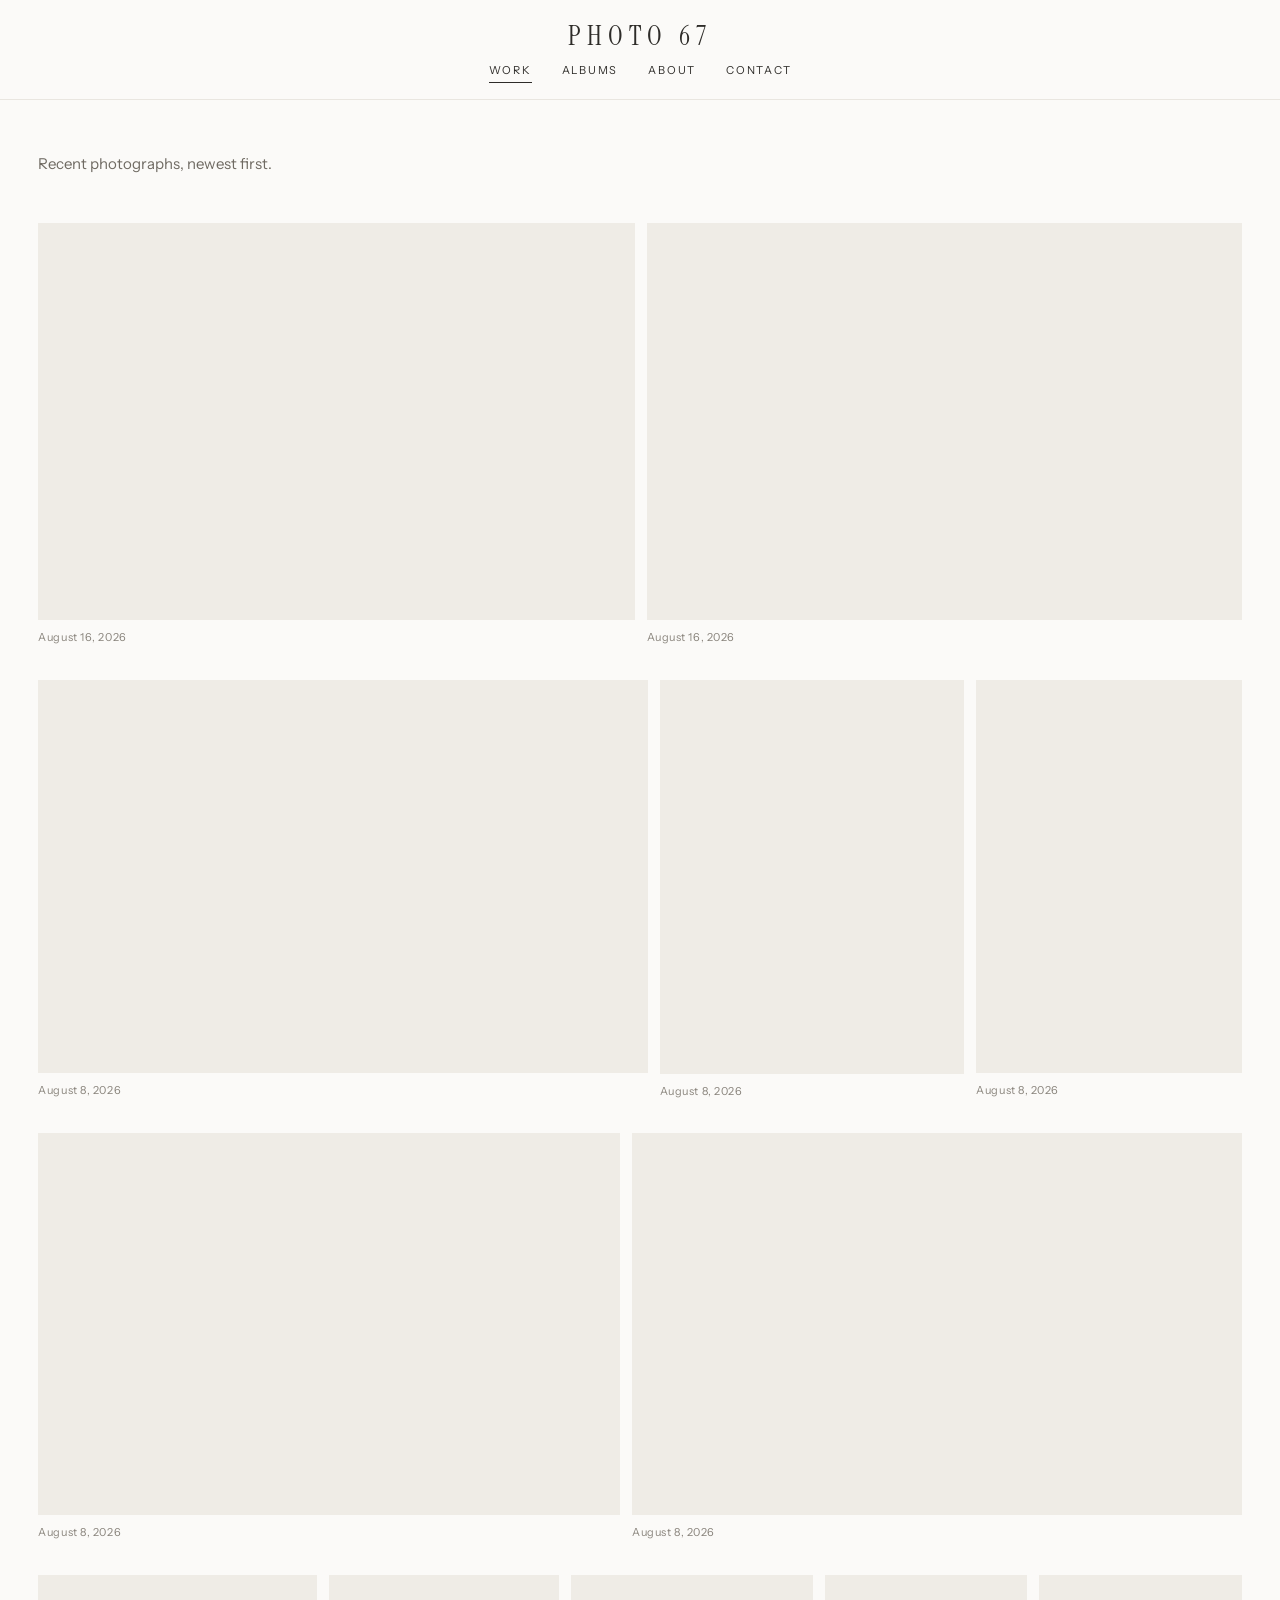
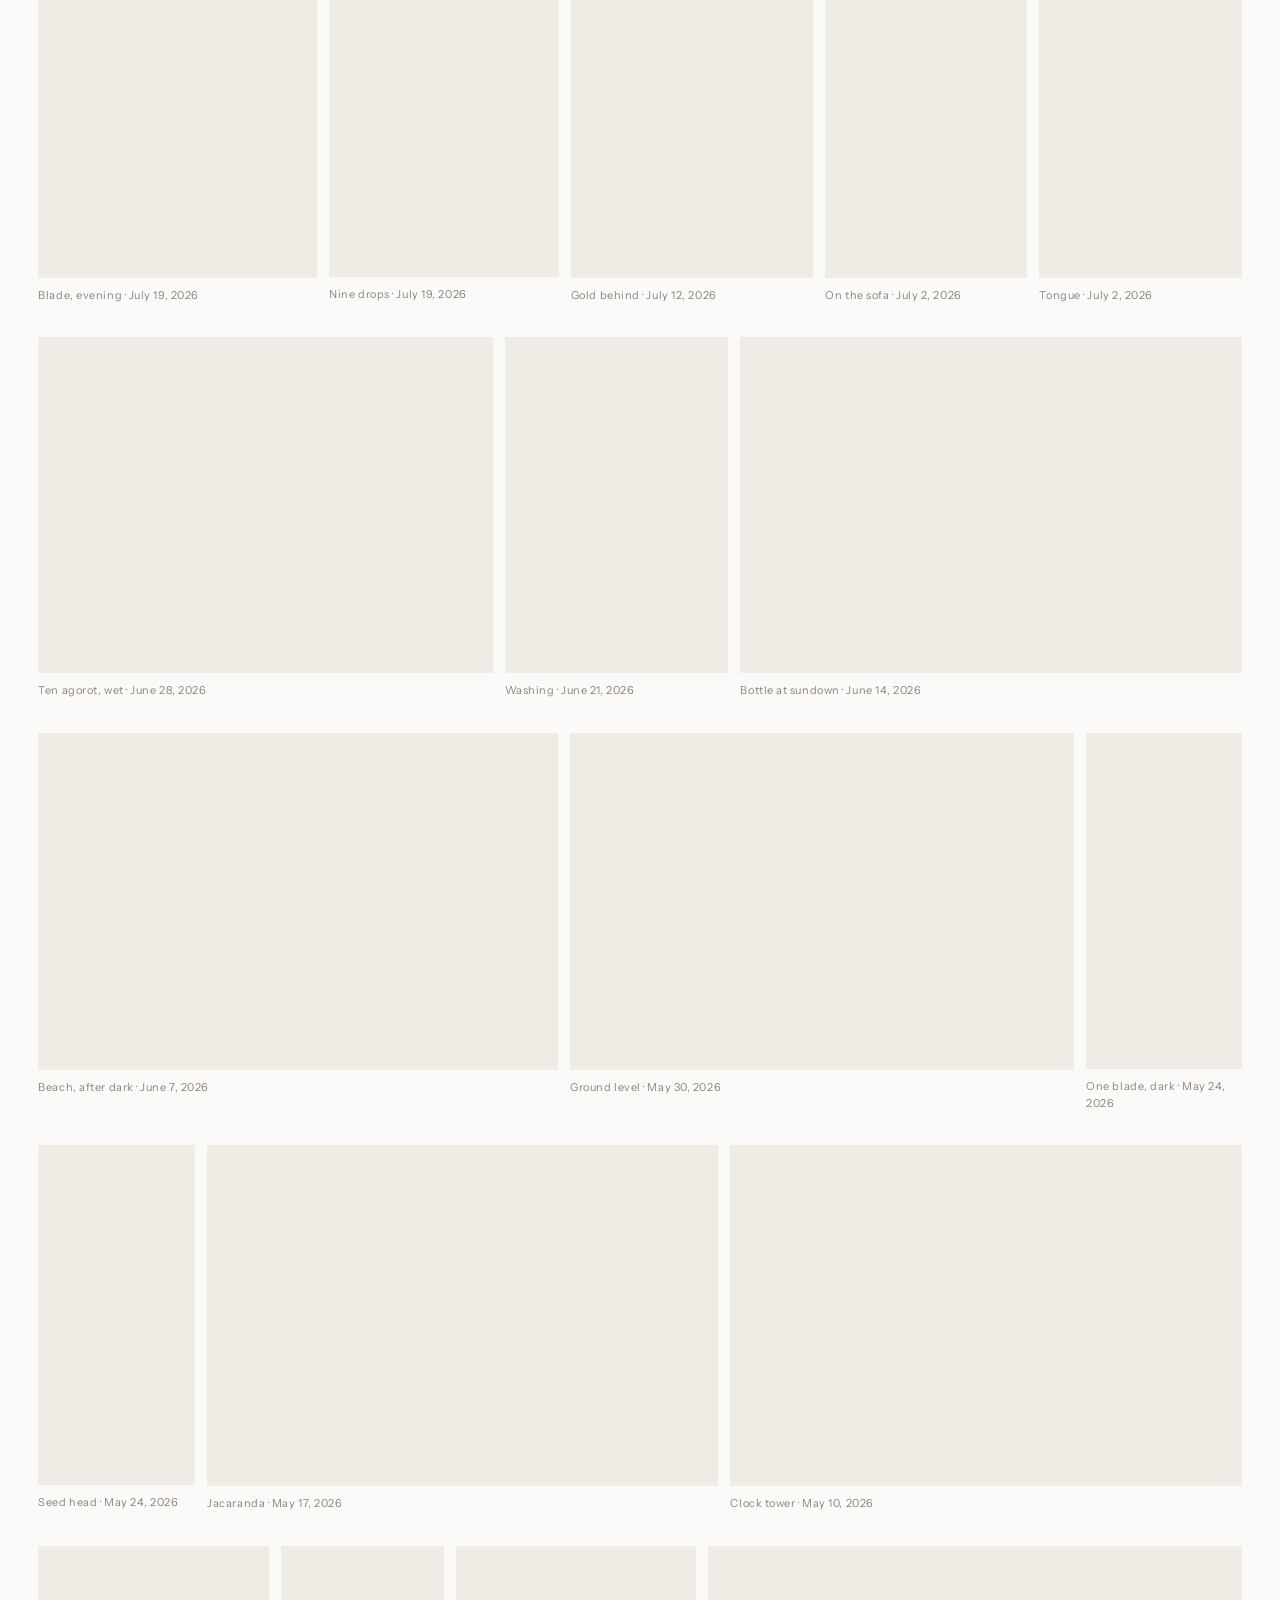
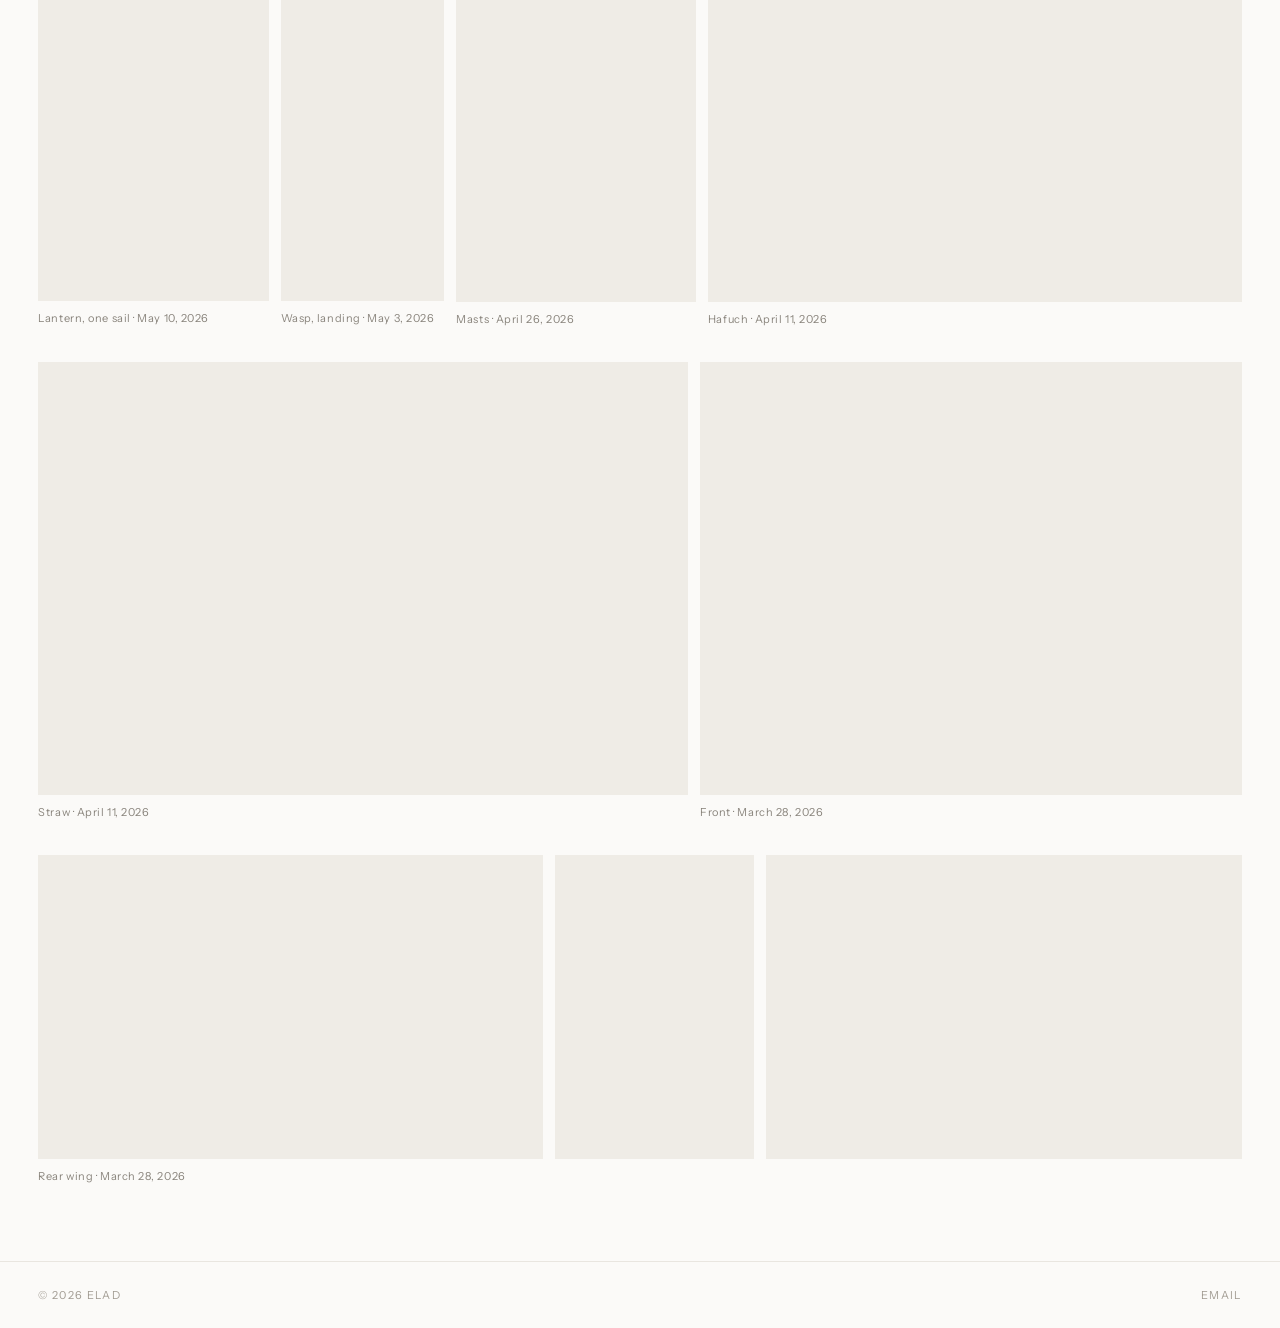
<file: contact/index.html>
<!DOCTYPE html>
<!-- ==========================================================================
     THIS IS THE SOURCE FILE. Edit this one.

     scripts/prerender.mjs turns it into index.html, about/index.html,
     albums/index.html and one file per album — each with its own title and
     its photographs already written into the HTML, so search engines and
     link previews see real content without running any JavaScript.

     Don't edit those generated files; the next build overwrites them.
     ========================================================================== -->
<html lang="en">
<head>
<meta charset="utf-8">
<meta name="viewport" content="width=device-width, initial-scale=1">
<title>Contact — Photo 67</title>
<meta name="description" content="Get in touch with Elad about prints, club submissions, or anything else.">
<meta name="theme-color" content="#FBFAF8">
<link rel="preconnect" href="https://fonts.googleapis.com">
<link rel="preconnect" href="https://fonts.gstatic.com" crossorigin>
<link href="https://fonts.googleapis.com/css2?family=Instrument+Sans:wght@400;500&family=Instrument+Serif:ital@0;1&display=swap" rel="stylesheet">
<link rel="stylesheet" href="/styles.css">
<link rel="canonical" href="https://photo67.com/contact">
<meta property="og:type" content="website">
<meta property="og:site_name" content="Photo 67">
<meta property="og:title" content="Contact — Photo 67">
<meta property="og:description" content="Get in touch with Elad about prints, club submissions, or anything else.">
<meta property="og:url" content="https://photo67.com/contact">
<meta property="og:image" content="https://photo67.com/derived/caesarea/9893c1ae-bb6b-49da-8fa4-dfd665645808-1400.webp">
<meta property="og:image:width" content="1400">
<meta property="og:image:height" content="932">
<meta property="og:image:alt" content="Photograph by Elad">
<meta name="twitter:card" content="summary_large_image">
</head>
<body>

<!-- ==========================================================================
     FIXED LAYOUT — header, wordmark, nav, footer, grids and lightbox.
     Not editor-touchable. Editable copy is marked [data-editable] below.
     Photographs, albums, titles and dates all come from photos.json.
     ========================================================================== -->

<div class="page">

  <header class="site-header">
    <div class="site-header__inner">
      <a class="wordmark" href="/">Photo 67</a>
      <nav class="nav">
        <a href="/"        data-nav="home">Work</a>
        <a href="/albums"  data-nav="albums">Albums</a>
        <a href="/about"   data-nav="about">About</a>
        <a href="/contact" data-nav="contact">Contact<span class="underline"></span></a>
      </nav>
    </div>
  </header>

  <main class="main">

    <!-- ---------- Home: continuous feed, newest first ---------- -->
    <section data-view="home" hidden>
      <p class="standfirst" data-editable="intro">Recent photographs, newest first.</p>
      <div class="feed" data-feed="home"></div>
    </section>

    <!-- ---------- Albums index ---------- -->
    <section data-view="albums" hidden>
      <h1 class="title">Albums</h1>
      <div class="albums" data-albums></div>
    </section>

    <!-- ---------- Album detail ---------- -->
    <section data-view="album" hidden>
      <a class="backlink" href="/albums">&larr; Albums</a>
      <h1 class="title album__title" data-album-title></h1>
      <p class="standfirst album__summary" data-editable="album-summary" data-album-summary></p>
      <div class="feed" data-feed="album"></div>
    </section>

    <!-- ---------- About ---------- -->
    <section data-view="about" hidden>
      <div class="about">
        <div data-portrait>
          <!-- Replaced by the portrait once "portrait" is set in photos.json -->
          <div class="portrait-placeholder" data-editable="about-portrait">
            <span>portrait or self-portrait — drop in here</span>
          </div>
        </div>
        <div>
          <h1 class="title">About</h1>
          <p class="prose" data-editable="about-text">I'm Elad, a photographer from Israel. I shoot close up and mostly outdoors — water on a leaf, a coin in the rain, a wasp that stayed still for one frame. What I'm really after is light: what it does to glass, to a drop of water, to the sky behind a mast at the end of the day. I take the photographs and edit them myself.</p>
          <p class="prose" data-editable="about-grandfather">My grandfather is the reason I started. He put a camera in my hands, and he still spends afternoons with me going through what I've shot — why one frame works and the one beside it doesn't. He's the one teaching me to treat this as something to get good at, not just something I like doing.</p>
        </div>
      </div>
    </section>

    <!-- ---------- Contact: an address, never a form ---------- -->
    <section data-view="contact">
      <div class="contact">
        <h1 class="title">Contact</h1>
        <p class="prose contact__text" data-editable="contact-text">For prints, club submissions, or anything else, email is best. Replies usually come in the evening.</p>
        <a class="contact__email" data-editable="contact-email" href="mailto:info@photo67.com">info@photo67.com</a>
        <p class="label contact__place">Tel Aviv, Israel</p>
      </div>
    </section>

  </main>

  <footer class="site-footer">
    <span>&copy; 2026 Elad</span>
    <a href="/contact">Email</a>
  </footer>

</div>

<!-- ---------- Lightbox ---------- -->
<div class="lightbox" data-lightbox hidden role="dialog" aria-modal="true" aria-label="Photograph">
  <img data-lb-img alt="">
  <button class="lb-close" data-lb-close aria-label="Close">&#10005;</button>
  <button class="lb-prev"  data-lb-prev  aria-label="Previous">&lsaquo;</button>
  <button class="lb-next"  data-lb-next  aria-label="Next">&rsaquo;</button>
  <div class="lb-bar">
    <span class="lb-meta" data-lb-meta></span>
    <span class="lb-counter" data-lb-counter></span>
  </div>
</div>

<script src="/app.js"></script>
</body>
</html>
</file>
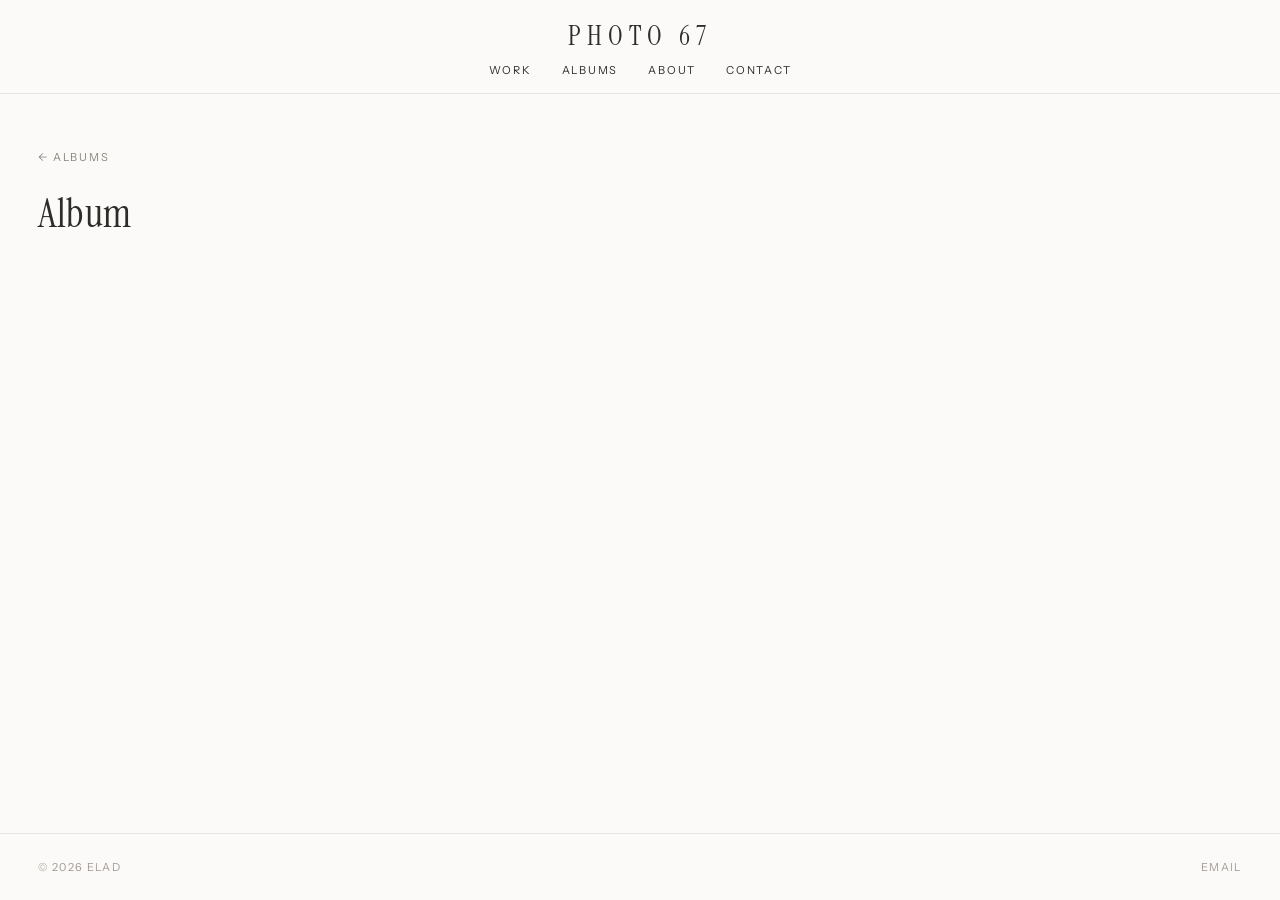
<file: albums/caesarea/index.html>
<!DOCTYPE html>
<!-- ==========================================================================
     THIS IS THE SOURCE FILE. Edit this one.

     scripts/prerender.mjs turns it into index.html, about/index.html,
     albums/index.html and one file per album — each with its own title and
     its photographs already written into the HTML, so search engines and
     link previews see real content without running any JavaScript.

     Don't edit those generated files; the next build overwrites them.
     ========================================================================== -->
<html lang="en">
<head>
<meta charset="utf-8">
<meta name="viewport" content="width=device-width, initial-scale=1">
<title>Caesarea — Photo 67</title>
<meta name="description" content="Caesarea — photographs by Elad.">
<meta name="theme-color" content="#FBFAF8">
<link rel="preconnect" href="https://fonts.googleapis.com">
<link rel="preconnect" href="https://fonts.gstatic.com" crossorigin>
<link href="https://fonts.googleapis.com/css2?family=Instrument+Sans:wght@400;500&family=Instrument+Serif:ital@0;1&display=swap" rel="stylesheet">
<link rel="stylesheet" href="/styles.css">
<link rel="canonical" href="https://photo67.com/albums/caesarea">
<meta property="og:type" content="website">
<meta property="og:site_name" content="Photo 67">
<meta property="og:title" content="Caesarea — Photo 67">
<meta property="og:description" content="Caesarea — photographs by Elad.">
<meta property="og:url" content="https://photo67.com/albums/caesarea">
<meta property="og:image" content="https://photo67.com/derived/caesarea/9893c1ae-bb6b-49da-8fa4-dfd665645808-1400.webp">
<meta property="og:image:width" content="1400">
<meta property="og:image:height" content="932">
<meta property="og:image:alt" content="Photograph by Elad">
<meta name="twitter:card" content="summary_large_image">
</head>
<body>

<!-- ==========================================================================
     FIXED LAYOUT — header, wordmark, nav, footer, grids and lightbox.
     Not editor-touchable. Editable copy is marked [data-editable] below.
     Photographs, albums, titles and dates all come from photos.json.
     ========================================================================== -->

<div class="page">

  <header class="site-header">
    <div class="site-header__inner">
      <a class="wordmark" href="/">Photo 67</a>
      <nav class="nav">
        <a href="/"        data-nav="home">Work</a>
        <a href="/albums"  data-nav="albums">Albums<span class="underline"></span></a>
        <a href="/about"   data-nav="about">About</a>
        <a href="/contact" data-nav="contact">Contact</a>
      </nav>
    </div>
  </header>

  <main class="main">

    <!-- ---------- Home: continuous feed, newest first ---------- -->
    <section data-view="home" hidden>
      <p class="standfirst" data-editable="intro">Recent photographs, newest first.</p>
      <div class="feed" data-feed="home"></div>
    </section>

    <!-- ---------- Albums index ---------- -->
    <section data-view="albums" hidden>
      <h1 class="title">Albums</h1>
      <div class="albums" data-albums></div>
    </section>

    <!-- ---------- Album detail ---------- -->
    <section data-view="album">
      <a class="backlink" href="/albums">&larr; Albums</a>
      <h1 class="title album__title" data-album-title>Caesarea</h1>
      <p class="standfirst album__summary" data-editable="album-summary" data-album-summary></p>
      <div class="feed" data-feed="album"><figure style="flex-grow:1.502;flex-basis:451px"><img src="/derived/caesarea/9893c1ae-bb6b-49da-8fa4-dfd665645808-1400.webp" srcset="/derived/caesarea/9893c1ae-bb6b-49da-8fa4-dfd665645808-480.webp 480w, /derived/caesarea/9893c1ae-bb6b-49da-8fa4-dfd665645808-900.webp 900w, /derived/caesarea/9893c1ae-bb6b-49da-8fa4-dfd665645808-1400.webp 1400w, /derived/caesarea/9893c1ae-bb6b-49da-8fa4-dfd665645808-1537.webp 1537w" sizes="(min-width:1400px) 45vw, 60vw" width="1537" height="1023" loading="lazy" decoding="async" alt="Photograph by Elad"><figcaption>August 16, 2026</figcaption></figure><figure style="flex-grow:1.499;flex-basis:450px"><img src="/derived/caesarea/c9fc7e26-cbbd-4e53-a0e1-dea4746a998d-1400.webp" srcset="/derived/caesarea/c9fc7e26-cbbd-4e53-a0e1-dea4746a998d-480.webp 480w, /derived/caesarea/c9fc7e26-cbbd-4e53-a0e1-dea4746a998d-900.webp 900w, /derived/caesarea/c9fc7e26-cbbd-4e53-a0e1-dea4746a998d-1400.webp 1400w, /derived/caesarea/c9fc7e26-cbbd-4e53-a0e1-dea4746a998d-1535.webp 1535w" sizes="(min-width:1400px) 45vw, 60vw" width="1535" height="1024" loading="lazy" decoding="async" alt="Photograph by Elad"><figcaption>August 16, 2026</figcaption></figure><figure style="flex-grow:1.548;flex-basis:464px"><img src="/derived/caesarea/IMG_1560-1206.webp" srcset="/derived/caesarea/IMG_1560-480.webp 480w, /derived/caesarea/IMG_1560-900.webp 900w, /derived/caesarea/IMG_1560-1206.webp 1206w" sizes="(min-width:1400px) 45vw, 60vw" width="1206" height="779" loading="lazy" decoding="async" alt="Photograph by Elad"><figcaption>August 8, 2026</figcaption></figure><figure style="flex-grow:0.773;flex-basis:232px"><img src="/derived/caesarea/IMG_1561-1206.webp" srcset="/derived/caesarea/IMG_1561-480.webp 480w, /derived/caesarea/IMG_1561-900.webp 900w, /derived/caesarea/IMG_1561-1206.webp 1206w" sizes="(min-width:1400px) 45vw, 60vw" width="1206" height="1560" loading="lazy" decoding="async" alt="Photograph by Elad"><figcaption>August 8, 2026</figcaption></figure><figure style="flex-grow:0.674;flex-basis:202px"><img src="/derived/caesarea/IMG_1562-1206.webp" srcset="/derived/caesarea/IMG_1562-480.webp 480w, /derived/caesarea/IMG_1562-900.webp 900w, /derived/caesarea/IMG_1562-1206.webp 1206w" sizes="(min-width:1400px) 45vw, 60vw" width="1206" height="1789" loading="lazy" decoding="async" alt="Photograph by Elad"><figcaption>August 8, 2026</figcaption></figure><figure style="flex-grow:1.525;flex-basis:457px"><img src="/derived/caesarea/IMG_1563-1206.webp" srcset="/derived/caesarea/IMG_1563-480.webp 480w, /derived/caesarea/IMG_1563-900.webp 900w, /derived/caesarea/IMG_1563-1206.webp 1206w" sizes="(min-width:1400px) 45vw, 60vw" width="1206" height="791" loading="lazy" decoding="async" alt="Photograph by Elad"><figcaption>August 8, 2026</figcaption></figure><figure style="flex-grow:0.653;flex-basis:196px"><img src="/derived/caesarea/89ab6347-e790-413b-aad4-921e191d9c39-1044.webp" srcset="/derived/caesarea/89ab6347-e790-413b-aad4-921e191d9c39-480.webp 480w, /derived/caesarea/89ab6347-e790-413b-aad4-921e191d9c39-900.webp 900w, /derived/caesarea/89ab6347-e790-413b-aad4-921e191d9c39-1044.webp 1044w" sizes="(min-width:1400px) 45vw, 60vw" width="1044" height="1600" loading="lazy" decoding="async" alt="Photograph by Elad"></figure><figure style="flex-grow:1.564;flex-basis:469px"><img src="/derived/caesarea/bcda4e1a-b367-4a12-a2ba-f4cf55ecfbe0-1400.webp" srcset="/derived/caesarea/bcda4e1a-b367-4a12-a2ba-f4cf55ecfbe0-480.webp 480w, /derived/caesarea/bcda4e1a-b367-4a12-a2ba-f4cf55ecfbe0-900.webp 900w, /derived/caesarea/bcda4e1a-b367-4a12-a2ba-f4cf55ecfbe0-1400.webp 1400w, /derived/caesarea/bcda4e1a-b367-4a12-a2ba-f4cf55ecfbe0-1600.webp 1600w" sizes="(min-width:1400px) 45vw, 60vw" width="1600" height="1023" loading="lazy" decoding="async" alt="Photograph by Elad"></figure></div>
    </section>

    <!-- ---------- About ---------- -->
    <section data-view="about" hidden>
      <div class="about">
        <div data-portrait>
          <!-- Replaced by the portrait once "portrait" is set in photos.json -->
          <div class="portrait-placeholder" data-editable="about-portrait">
            <span>portrait or self-portrait — drop in here</span>
          </div>
        </div>
        <div>
          <h1 class="title">About</h1>
          <p class="prose" data-editable="about-text">I'm Elad, a photographer from Israel. I shoot close up and mostly outdoors — water on a leaf, a coin in the rain, a wasp that stayed still for one frame. What I'm really after is light: what it does to glass, to a drop of water, to the sky behind a mast at the end of the day. I take the photographs and edit them myself.</p>
          <p class="prose" data-editable="about-grandfather">My grandfather is the reason I started. He put a camera in my hands, and he still spends afternoons with me going through what I've shot — why one frame works and the one beside it doesn't. He's the one teaching me to treat this as something to get good at, not just something I like doing.</p>
        </div>
      </div>
    </section>

    <!-- ---------- Contact: an address, never a form ---------- -->
    <section data-view="contact" hidden>
      <div class="contact">
        <h1 class="title">Contact</h1>
        <p class="prose contact__text" data-editable="contact-text">For prints, club submissions, or anything else, email is best. Replies usually come in the evening.</p>
        <a class="contact__email" data-editable="contact-email" href="mailto:info@photo67.com">info@photo67.com</a>
        <p class="label contact__place">Tel Aviv, Israel</p>
      </div>
    </section>

  </main>

  <footer class="site-footer">
    <span>&copy; 2026 Elad</span>
    <a href="/contact">Email</a>
  </footer>

</div>

<!-- ---------- Lightbox ---------- -->
<div class="lightbox" data-lightbox hidden role="dialog" aria-modal="true" aria-label="Photograph">
  <img data-lb-img alt="">
  <button class="lb-close" data-lb-close aria-label="Close">&#10005;</button>
  <button class="lb-prev"  data-lb-prev  aria-label="Previous">&lsaquo;</button>
  <button class="lb-next"  data-lb-next  aria-label="Next">&rsaquo;</button>
  <div class="lb-bar">
    <span class="lb-meta" data-lb-meta></span>
    <span class="lb-counter" data-lb-counter></span>
  </div>
</div>

<script src="/app.js"></script>
</body>
</html>
</file>
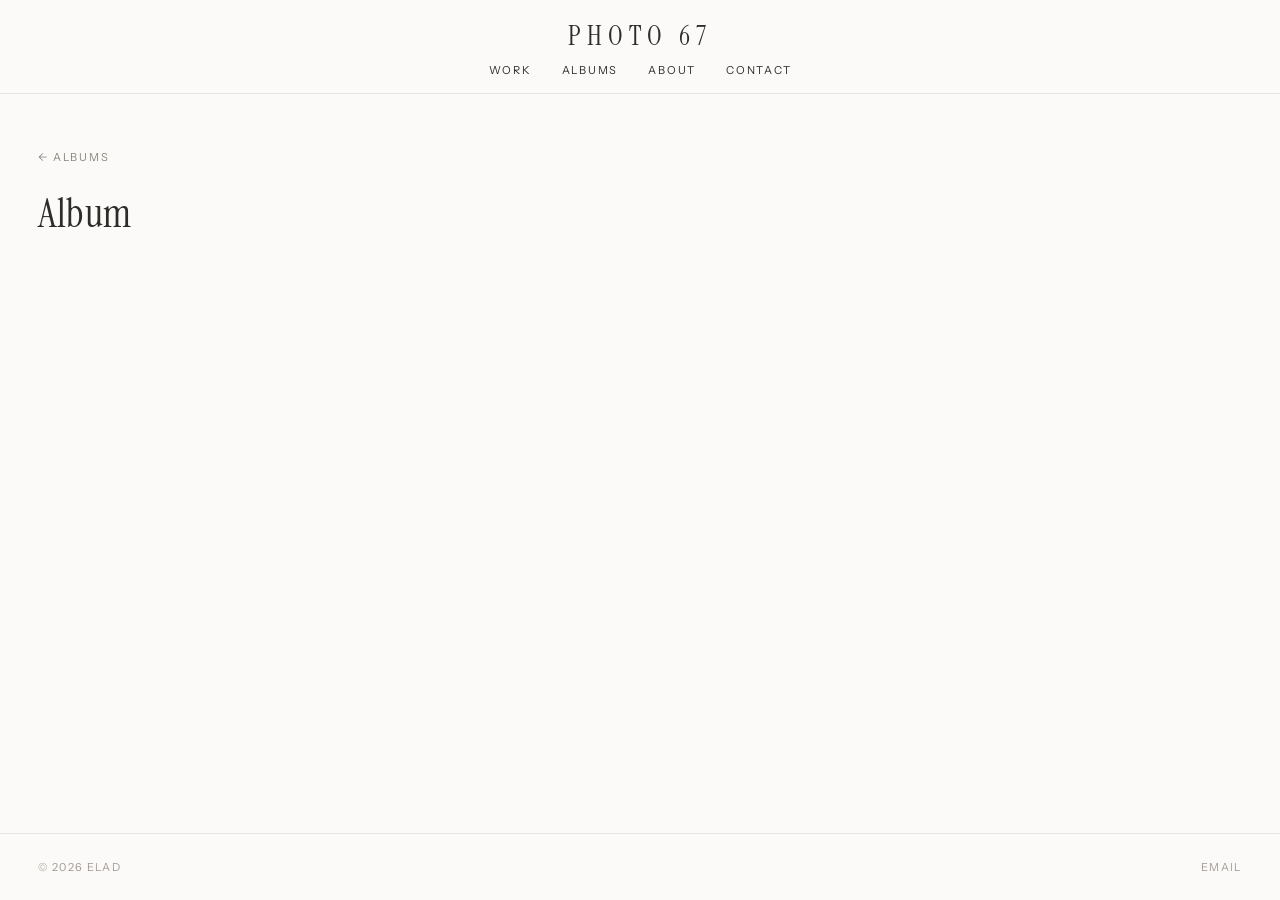
<file: albums/car/index.html>
<!DOCTYPE html>
<!-- ==========================================================================
     THIS IS THE SOURCE FILE. Edit this one.

     scripts/prerender.mjs turns it into index.html, about/index.html,
     albums/index.html and one file per album — each with its own title and
     its photographs already written into the HTML, so search engines and
     link previews see real content without running any JavaScript.

     Don't edit those generated files; the next build overwrites them.
     ========================================================================== -->
<html lang="en">
<head>
<meta charset="utf-8">
<meta name="viewport" content="width=device-width, initial-scale=1">
<title>One Model Car — Photo 67</title>
<meta name="description" content="A borrowed model, front and back, lit with one lamp on a plain surface.">
<meta name="theme-color" content="#FBFAF8">
<link rel="preconnect" href="https://fonts.googleapis.com">
<link rel="preconnect" href="https://fonts.gstatic.com" crossorigin>
<link href="https://fonts.googleapis.com/css2?family=Instrument+Sans:wght@400;500&family=Instrument+Serif:ital@0;1&display=swap" rel="stylesheet">
<link rel="stylesheet" href="/styles.css">
<link rel="canonical" href="https://photo67.com/albums/car">
<meta property="og:type" content="website">
<meta property="og:site_name" content="Photo 67">
<meta property="og:title" content="One Model Car — Photo 67">
<meta property="og:description" content="A borrowed model, front and back, lit with one lamp on a plain surface.">
<meta property="og:url" content="https://photo67.com/albums/car">
<meta property="og:image" content="https://photo67.com/derived/car/IMG_1564-1206.webp">
<meta property="og:image:width" content="1206">
<meta property="og:image:height" content="756">
<meta property="og:image:alt" content="Photograph by Elad">
<meta name="twitter:card" content="summary_large_image">
</head>
<body>

<!-- ==========================================================================
     FIXED LAYOUT — header, wordmark, nav, footer, grids and lightbox.
     Not editor-touchable. Editable copy is marked [data-editable] below.
     Photographs, albums, titles and dates all come from photos.json.
     ========================================================================== -->

<div class="page">

  <header class="site-header">
    <div class="site-header__inner">
      <a class="wordmark" href="/">Photo 67</a>
      <nav class="nav">
        <a href="/"        data-nav="home">Work</a>
        <a href="/albums"  data-nav="albums">Albums<span class="underline"></span></a>
        <a href="/about"   data-nav="about">About</a>
        <a href="/contact" data-nav="contact">Contact</a>
      </nav>
    </div>
  </header>

  <main class="main">

    <!-- ---------- Home: continuous feed, newest first ---------- -->
    <section data-view="home" hidden>
      <p class="standfirst" data-editable="intro">Recent photographs, newest first.</p>
      <div class="feed" data-feed="home"></div>
    </section>

    <!-- ---------- Albums index ---------- -->
    <section data-view="albums" hidden>
      <h1 class="title">Albums</h1>
      <div class="albums" data-albums></div>
    </section>

    <!-- ---------- Album detail ---------- -->
    <section data-view="album">
      <a class="backlink" href="/albums">&larr; Albums</a>
      <h1 class="title album__title" data-album-title>One Model Car</h1>
      <p class="standfirst album__summary" data-editable="album-summary" data-album-summary>A borrowed model, front and back, lit with one lamp on a plain surface.</p>
      <div class="feed" data-feed="album"><figure style="flex-grow:1.595;flex-basis:479px"><img src="/derived/car/IMG_1564-1206.webp" srcset="/derived/car/IMG_1564-480.webp 480w, /derived/car/IMG_1564-900.webp 900w, /derived/car/IMG_1564-1206.webp 1206w" sizes="(min-width:1400px) 45vw, 60vw" width="1206" height="756" loading="lazy" decoding="async" alt="Photograph by Elad"><figcaption>August 8, 2026</figcaption></figure><figure style="flex-grow:1.25;flex-basis:375px"><img src="/derived/car/toy-car-front-1400.webp" srcset="/derived/car/toy-car-front-480.webp 480w, /derived/car/toy-car-front-900.webp 900w, /derived/car/toy-car-front-1400.webp 1400w, /derived/car/toy-car-front-1770.webp 1770w" sizes="(min-width:1400px) 45vw, 60vw" width="1770" height="1416" loading="lazy" decoding="async" alt="Front — photograph by Elad"><figcaption>Front  ·  March 28, 2026</figcaption></figure><figure style="flex-grow:1.66;flex-basis:498px"><img src="/derived/car/toy-car-1400.webp" srcset="/derived/car/toy-car-480.webp 480w, /derived/car/toy-car-900.webp 900w, /derived/car/toy-car-1400.webp 1400w, /derived/car/toy-car-1934.webp 1934w" sizes="(min-width:1400px) 45vw, 60vw" width="1934" height="1165" loading="lazy" decoding="async" alt="Rear wing — photograph by Elad"><figcaption>Rear wing  ·  March 28, 2026</figcaption></figure></div>
    </section>

    <!-- ---------- About ---------- -->
    <section data-view="about" hidden>
      <div class="about">
        <div data-portrait>
          <!-- Replaced by the portrait once "portrait" is set in photos.json -->
          <div class="portrait-placeholder" data-editable="about-portrait">
            <span>portrait or self-portrait — drop in here</span>
          </div>
        </div>
        <div>
          <h1 class="title">About</h1>
          <p class="prose" data-editable="about-text">I'm Elad, a photographer from Israel. I shoot close up and mostly outdoors — water on a leaf, a coin in the rain, a wasp that stayed still for one frame. What I'm really after is light: what it does to glass, to a drop of water, to the sky behind a mast at the end of the day. I take the photographs and edit them myself.</p>
          <p class="prose" data-editable="about-grandfather">My grandfather is the reason I started. He put a camera in my hands, and he still spends afternoons with me going through what I've shot — why one frame works and the one beside it doesn't. He's the one teaching me to treat this as something to get good at, not just something I like doing.</p>
        </div>
      </div>
    </section>

    <!-- ---------- Contact: an address, never a form ---------- -->
    <section data-view="contact" hidden>
      <div class="contact">
        <h1 class="title">Contact</h1>
        <p class="prose contact__text" data-editable="contact-text">For prints, club submissions, or anything else, email is best. Replies usually come in the evening.</p>
        <a class="contact__email" data-editable="contact-email" href="mailto:info@photo67.com">info@photo67.com</a>
        <p class="label contact__place">Tel Aviv, Israel</p>
      </div>
    </section>

  </main>

  <footer class="site-footer">
    <span>&copy; 2026 Elad</span>
    <a href="/contact">Email</a>
  </footer>

</div>

<!-- ---------- Lightbox ---------- -->
<div class="lightbox" data-lightbox hidden role="dialog" aria-modal="true" aria-label="Photograph">
  <img data-lb-img alt="">
  <button class="lb-close" data-lb-close aria-label="Close">&#10005;</button>
  <button class="lb-prev"  data-lb-prev  aria-label="Previous">&lsaquo;</button>
  <button class="lb-next"  data-lb-next  aria-label="Next">&rsaquo;</button>
  <div class="lb-bar">
    <span class="lb-meta" data-lb-meta></span>
    <span class="lb-counter" data-lb-counter></span>
  </div>
</div>

<script src="/app.js"></script>
</body>
</html>
</file>
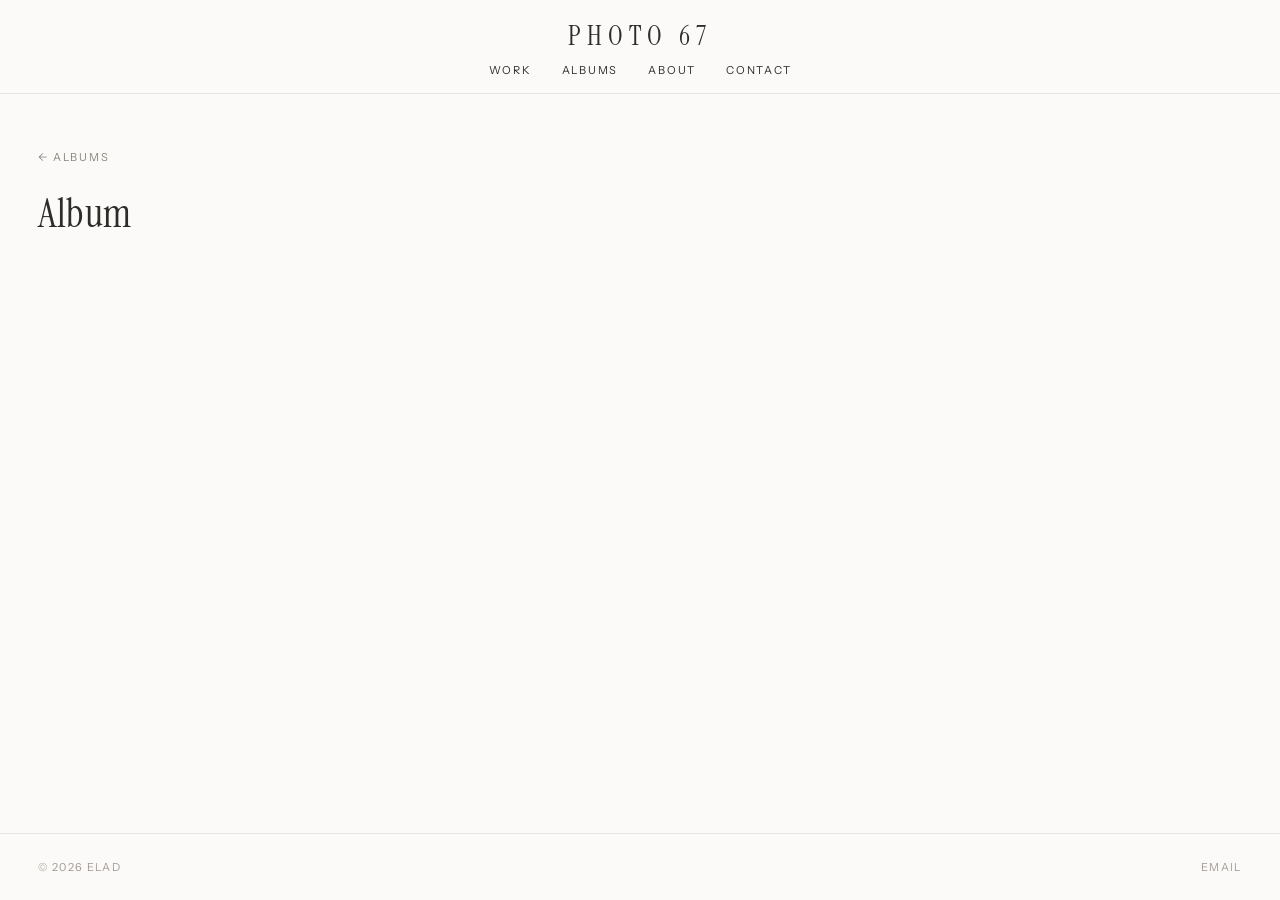
<file: albums/dogs/index.html>
<!DOCTYPE html>
<!-- ==========================================================================
     THIS IS THE SOURCE FILE. Edit this one.

     scripts/prerender.mjs turns it into index.html, about/index.html,
     albums/index.html and one file per album — each with its own title and
     its photographs already written into the HTML, so search engines and
     link previews see real content without running any JavaScript.

     Don't edit those generated files; the next build overwrites them.
     ========================================================================== -->
<html lang="en">
<head>
<meta charset="utf-8">
<meta name="viewport" content="width=device-width, initial-scale=1">
<title>The Dogs — Photo 67</title>
<meta name="description" content="Two dogs who do not sit still, photographed indoors with whatever light was left.">
<meta name="theme-color" content="#FBFAF8">
<link rel="preconnect" href="https://fonts.googleapis.com">
<link rel="preconnect" href="https://fonts.gstatic.com" crossorigin>
<link href="https://fonts.googleapis.com/css2?family=Instrument+Sans:wght@400;500&family=Instrument+Serif:ital@0;1&display=swap" rel="stylesheet">
<link rel="stylesheet" href="/styles.css">
<link rel="canonical" href="https://photo67.com/albums/dogs">
<meta property="og:type" content="website">
<meta property="og:site_name" content="Photo 67">
<meta property="og:title" content="The Dogs — Photo 67">
<meta property="og:description" content="Two dogs who do not sit still, photographed indoors with whatever light was left.">
<meta property="og:url" content="https://photo67.com/albums/dogs">
<meta property="og:image" content="https://photo67.com/derived/dogs/dog-smiling-1366.webp">
<meta property="og:image:width" content="1366">
<meta property="og:image:height" content="2048">
<meta property="og:image:alt" content="On the sofa — photograph by Elad">
<meta name="twitter:card" content="summary_large_image">
</head>
<body>

<!-- ==========================================================================
     FIXED LAYOUT — header, wordmark, nav, footer, grids and lightbox.
     Not editor-touchable. Editable copy is marked [data-editable] below.
     Photographs, albums, titles and dates all come from photos.json.
     ========================================================================== -->

<div class="page">

  <header class="site-header">
    <div class="site-header__inner">
      <a class="wordmark" href="/">Photo 67</a>
      <nav class="nav">
        <a href="/"        data-nav="home">Work</a>
        <a href="/albums"  data-nav="albums">Albums<span class="underline"></span></a>
        <a href="/about"   data-nav="about">About</a>
        <a href="/contact" data-nav="contact">Contact</a>
      </nav>
    </div>
  </header>

  <main class="main">

    <!-- ---------- Home: continuous feed, newest first ---------- -->
    <section data-view="home" hidden>
      <p class="standfirst" data-editable="intro">Recent photographs, newest first.</p>
      <div class="feed" data-feed="home"></div>
    </section>

    <!-- ---------- Albums index ---------- -->
    <section data-view="albums" hidden>
      <h1 class="title">Albums</h1>
      <div class="albums" data-albums></div>
    </section>

    <!-- ---------- Album detail ---------- -->
    <section data-view="album">
      <a class="backlink" href="/albums">&larr; Albums</a>
      <h1 class="title album__title" data-album-title>The Dogs</h1>
      <p class="standfirst album__summary" data-editable="album-summary" data-album-summary>Two dogs who do not sit still, photographed indoors with whatever light was left.</p>
      <div class="feed" data-feed="album"><figure style="flex-grow:0.667;flex-basis:200px"><img src="/derived/dogs/dog-smiling-1366.webp" srcset="/derived/dogs/dog-smiling-480.webp 480w, /derived/dogs/dog-smiling-900.webp 900w, /derived/dogs/dog-smiling-1366.webp 1366w" sizes="(min-width:1400px) 45vw, 60vw" width="1366" height="2048" loading="lazy" decoding="async" alt="On the sofa — photograph by Elad"><figcaption>On the sofa  ·  July 2, 2026</figcaption></figure><figure style="flex-grow:0.667;flex-basis:200px"><img src="/derived/dogs/dog-tongue-1366.webp" srcset="/derived/dogs/dog-tongue-480.webp 480w, /derived/dogs/dog-tongue-900.webp 900w, /derived/dogs/dog-tongue-1366.webp 1366w" sizes="(min-width:1400px) 45vw, 60vw" width="1366" height="2048" loading="lazy" decoding="async" alt="Tongue — photograph by Elad"><figcaption>Tongue  ·  July 2, 2026</figcaption></figure><figure style="flex-grow:0.667;flex-basis:200px"><img src="/derived/dogs/dog-washing-1366.webp" srcset="/derived/dogs/dog-washing-480.webp 480w, /derived/dogs/dog-washing-900.webp 900w, /derived/dogs/dog-washing-1366.webp 1366w" sizes="(min-width:1400px) 45vw, 60vw" width="1366" height="2048" loading="lazy" decoding="async" alt="Washing — photograph by Elad"><figcaption>Washing  ·  June 21, 2026</figcaption></figure></div>
    </section>

    <!-- ---------- About ---------- -->
    <section data-view="about" hidden>
      <div class="about">
        <div data-portrait>
          <!-- Replaced by the portrait once "portrait" is set in photos.json -->
          <div class="portrait-placeholder" data-editable="about-portrait">
            <span>portrait or self-portrait — drop in here</span>
          </div>
        </div>
        <div>
          <h1 class="title">About</h1>
          <p class="prose" data-editable="about-text">I'm Elad, a photographer from Israel. I shoot close up and mostly outdoors — water on a leaf, a coin in the rain, a wasp that stayed still for one frame. What I'm really after is light: what it does to glass, to a drop of water, to the sky behind a mast at the end of the day. I take the photographs and edit them myself.</p>
          <p class="prose" data-editable="about-grandfather">My grandfather is the reason I started. He put a camera in my hands, and he still spends afternoons with me going through what I've shot — why one frame works and the one beside it doesn't. He's the one teaching me to treat this as something to get good at, not just something I like doing.</p>
        </div>
      </div>
    </section>

    <!-- ---------- Contact: an address, never a form ---------- -->
    <section data-view="contact" hidden>
      <div class="contact">
        <h1 class="title">Contact</h1>
        <p class="prose contact__text" data-editable="contact-text">For prints, club submissions, or anything else, email is best. Replies usually come in the evening.</p>
        <a class="contact__email" data-editable="contact-email" href="mailto:info@photo67.com">info@photo67.com</a>
        <p class="label contact__place">Tel Aviv, Israel</p>
      </div>
    </section>

  </main>

  <footer class="site-footer">
    <span>&copy; 2026 Elad</span>
    <a href="/contact">Email</a>
  </footer>

</div>

<!-- ---------- Lightbox ---------- -->
<div class="lightbox" data-lightbox hidden role="dialog" aria-modal="true" aria-label="Photograph">
  <img data-lb-img alt="">
  <button class="lb-close" data-lb-close aria-label="Close">&#10005;</button>
  <button class="lb-prev"  data-lb-prev  aria-label="Previous">&lsaquo;</button>
  <button class="lb-next"  data-lb-next  aria-label="Next">&rsaquo;</button>
  <div class="lb-bar">
    <span class="lb-meta" data-lb-meta></span>
    <span class="lb-counter" data-lb-counter></span>
  </div>
</div>

<script src="/app.js"></script>
</body>
</html>
</file>
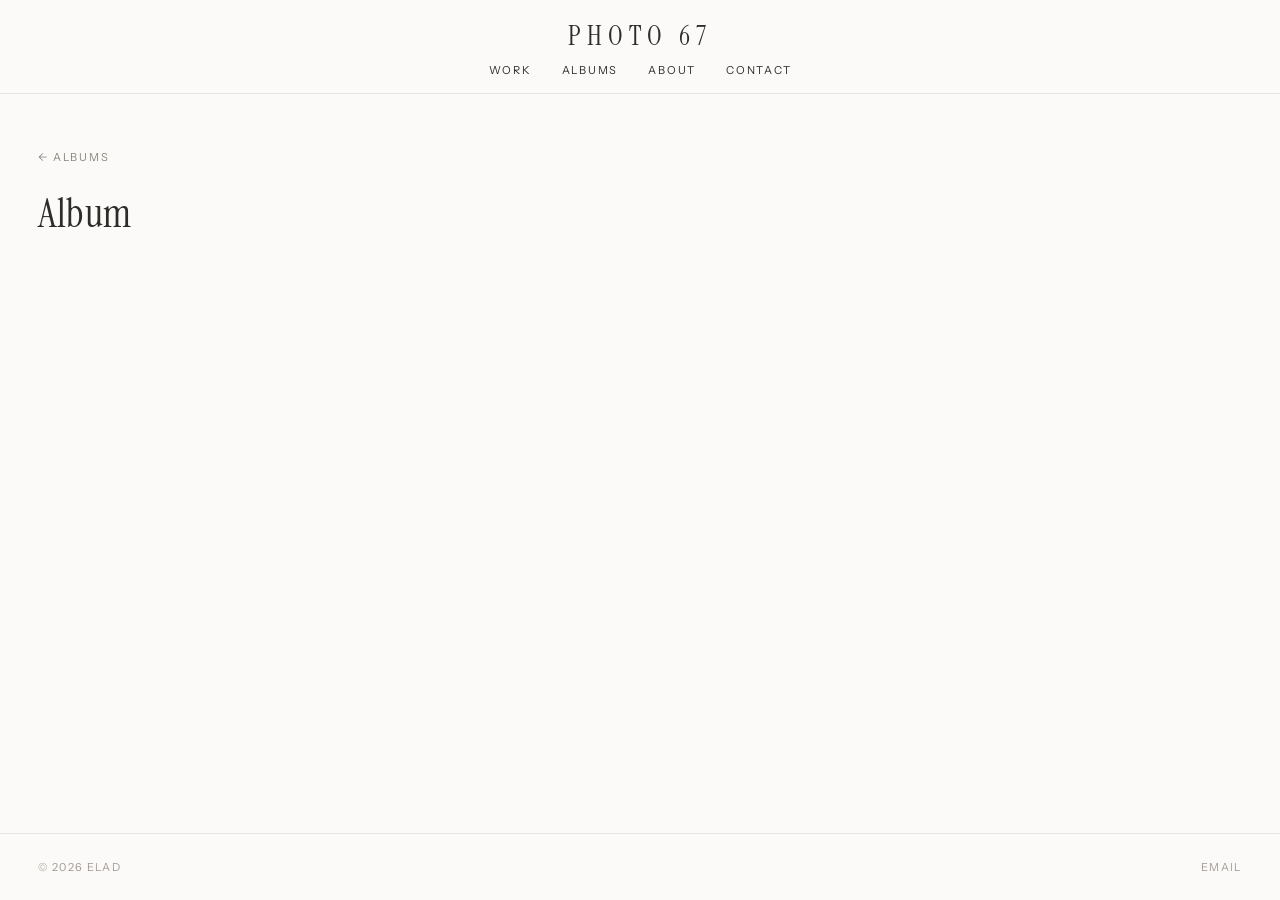
<file: albums/green/index.html>
<!DOCTYPE html>
<!-- ==========================================================================
     THIS IS THE SOURCE FILE. Edit this one.

     scripts/prerender.mjs turns it into index.html, about/index.html,
     albums/index.html and one file per album — each with its own title and
     its photographs already written into the HTML, so search engines and
     link previews see real content without running any JavaScript.

     Don't edit those generated files; the next build overwrites them.
     ========================================================================== -->
<html lang="en">
<head>
<meta charset="utf-8">
<meta name="viewport" content="width=device-width, initial-scale=1">
<title>Green Hours — Photo 67</title>
<meta name="description" content="Late afternoon at ground level, and whatever was flying.">
<meta name="theme-color" content="#FBFAF8">
<link rel="preconnect" href="https://fonts.googleapis.com">
<link rel="preconnect" href="https://fonts.gstatic.com" crossorigin>
<link href="https://fonts.googleapis.com/css2?family=Instrument+Sans:wght@400;500&family=Instrument+Serif:ital@0;1&display=swap" rel="stylesheet">
<link rel="stylesheet" href="/styles.css">
<link rel="canonical" href="https://photo67.com/albums/green">
<meta property="og:type" content="website">
<meta property="og:site_name" content="Photo 67">
<meta property="og:title" content="Green Hours — Photo 67">
<meta property="og:description" content="Late afternoon at ground level, and whatever was flying.">
<meta property="og:url" content="https://photo67.com/albums/green">
<meta property="og:image" content="https://photo67.com/derived/green/grass-flowers-1400.webp">
<meta property="og:image:width" content="1400">
<meta property="og:image:height" content="938">
<meta property="og:image:alt" content="Ground level — photograph by Elad">
<meta name="twitter:card" content="summary_large_image">
</head>
<body>

<!-- ==========================================================================
     FIXED LAYOUT — header, wordmark, nav, footer, grids and lightbox.
     Not editor-touchable. Editable copy is marked [data-editable] below.
     Photographs, albums, titles and dates all come from photos.json.
     ========================================================================== -->

<div class="page">

  <header class="site-header">
    <div class="site-header__inner">
      <a class="wordmark" href="/">Photo 67</a>
      <nav class="nav">
        <a href="/"        data-nav="home">Work</a>
        <a href="/albums"  data-nav="albums">Albums<span class="underline"></span></a>
        <a href="/about"   data-nav="about">About</a>
        <a href="/contact" data-nav="contact">Contact</a>
      </nav>
    </div>
  </header>

  <main class="main">

    <!-- ---------- Home: continuous feed, newest first ---------- -->
    <section data-view="home" hidden>
      <p class="standfirst" data-editable="intro">Recent photographs, newest first.</p>
      <div class="feed" data-feed="home"></div>
    </section>

    <!-- ---------- Albums index ---------- -->
    <section data-view="albums" hidden>
      <h1 class="title">Albums</h1>
      <div class="albums" data-albums></div>
    </section>

    <!-- ---------- Album detail ---------- -->
    <section data-view="album">
      <a class="backlink" href="/albums">&larr; Albums</a>
      <h1 class="title album__title" data-album-title>Green Hours</h1>
      <p class="standfirst album__summary" data-editable="album-summary" data-album-summary>Late afternoon at ground level, and whatever was flying.</p>
      <div class="feed" data-feed="album"><figure style="flex-grow:1.493;flex-basis:448px"><img src="/derived/green/grass-flowers-1400.webp" srcset="/derived/green/grass-flowers-480.webp 480w, /derived/green/grass-flowers-900.webp 900w, /derived/green/grass-flowers-1400.webp 1400w, /derived/green/grass-flowers-2000.webp 2000w, /derived/green/grass-flowers-2048.webp 2048w" sizes="(min-width:1400px) 45vw, 60vw" width="2048" height="1372" loading="lazy" decoding="async" alt="Ground level — photograph by Elad"><figcaption>Ground level  ·  May 30, 2026</figcaption></figure><figure style="flex-grow:0.461;flex-basis:138px"><img src="/derived/green/blade-dark-945.webp" srcset="/derived/green/blade-dark-480.webp 480w, /derived/green/blade-dark-900.webp 900w, /derived/green/blade-dark-945.webp 945w" sizes="(min-width:1400px) 45vw, 60vw" width="945" height="2048" loading="lazy" decoding="async" alt="One blade, dark — photograph by Elad"><figcaption>One blade, dark  ·  May 24, 2026</figcaption></figure><figure style="flex-grow:0.461;flex-basis:138px"><img src="/derived/green/grass-spike-945.webp" srcset="/derived/green/grass-spike-480.webp 480w, /derived/green/grass-spike-900.webp 900w, /derived/green/grass-spike-945.webp 945w" sizes="(min-width:1400px) 45vw, 60vw" width="945" height="2048" loading="lazy" decoding="async" alt="Seed head — photograph by Elad"><figcaption>Seed head  ·  May 24, 2026</figcaption></figure><figure style="flex-grow:1.499;flex-basis:450px"><img src="/derived/green/jacaranda-1400.webp" srcset="/derived/green/jacaranda-480.webp 480w, /derived/green/jacaranda-900.webp 900w, /derived/green/jacaranda-1400.webp 1400w, /derived/green/jacaranda-2000.webp 2000w, /derived/green/jacaranda-2048.webp 2048w" sizes="(min-width:1400px) 45vw, 60vw" width="2048" height="1366" loading="lazy" decoding="async" alt="Jacaranda — photograph by Elad"><figcaption>Jacaranda  ·  May 17, 2026</figcaption></figure><figure style="flex-grow:0.461;flex-basis:138px"><img src="/derived/green/wasp-945.webp" srcset="/derived/green/wasp-480.webp 480w, /derived/green/wasp-900.webp 900w, /derived/green/wasp-945.webp 945w" sizes="(min-width:1400px) 45vw, 60vw" width="945" height="2048" loading="lazy" decoding="async" alt="Wasp, landing — photograph by Elad"><figcaption>Wasp, landing  ·  May 3, 2026</figcaption></figure></div>
    </section>

    <!-- ---------- About ---------- -->
    <section data-view="about" hidden>
      <div class="about">
        <div data-portrait>
          <!-- Replaced by the portrait once "portrait" is set in photos.json -->
          <div class="portrait-placeholder" data-editable="about-portrait">
            <span>portrait or self-portrait — drop in here</span>
          </div>
        </div>
        <div>
          <h1 class="title">About</h1>
          <p class="prose" data-editable="about-text">I'm Elad, a photographer from Israel. I shoot close up and mostly outdoors — water on a leaf, a coin in the rain, a wasp that stayed still for one frame. What I'm really after is light: what it does to glass, to a drop of water, to the sky behind a mast at the end of the day. I take the photographs and edit them myself.</p>
          <p class="prose" data-editable="about-grandfather">My grandfather is the reason I started. He put a camera in my hands, and he still spends afternoons with me going through what I've shot — why one frame works and the one beside it doesn't. He's the one teaching me to treat this as something to get good at, not just something I like doing.</p>
        </div>
      </div>
    </section>

    <!-- ---------- Contact: an address, never a form ---------- -->
    <section data-view="contact" hidden>
      <div class="contact">
        <h1 class="title">Contact</h1>
        <p class="prose contact__text" data-editable="contact-text">For prints, club submissions, or anything else, email is best. Replies usually come in the evening.</p>
        <a class="contact__email" data-editable="contact-email" href="mailto:info@photo67.com">info@photo67.com</a>
        <p class="label contact__place">Tel Aviv, Israel</p>
      </div>
    </section>

  </main>

  <footer class="site-footer">
    <span>&copy; 2026 Elad</span>
    <a href="/contact">Email</a>
  </footer>

</div>

<!-- ---------- Lightbox ---------- -->
<div class="lightbox" data-lightbox hidden role="dialog" aria-modal="true" aria-label="Photograph">
  <img data-lb-img alt="">
  <button class="lb-close" data-lb-close aria-label="Close">&#10005;</button>
  <button class="lb-prev"  data-lb-prev  aria-label="Previous">&lsaquo;</button>
  <button class="lb-next"  data-lb-next  aria-label="Next">&rsaquo;</button>
  <div class="lb-bar">
    <span class="lb-meta" data-lb-meta></span>
    <span class="lb-counter" data-lb-counter></span>
  </div>
</div>

<script src="/app.js"></script>
</body>
</html>
</file>
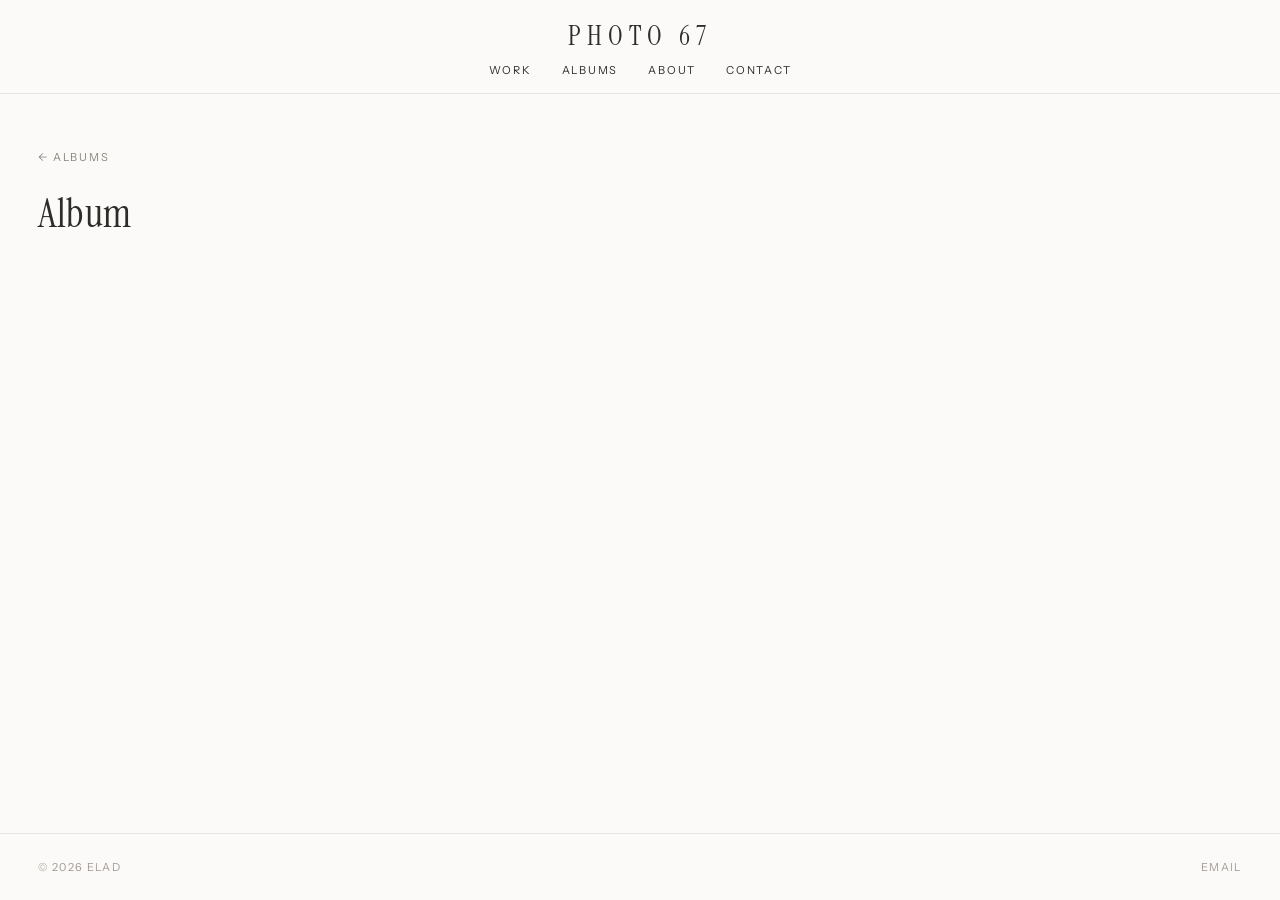
<file: albums/sea/index.html>
<!DOCTYPE html>
<!-- ==========================================================================
     THIS IS THE SOURCE FILE. Edit this one.

     scripts/prerender.mjs turns it into index.html, about/index.html,
     albums/index.html and one file per album — each with its own title and
     its photographs already written into the HTML, so search engines and
     link previews see real content without running any JavaScript.

     Don't edit those generated files; the next build overwrites them.
     ========================================================================== -->
<html lang="en">
<head>
<meta charset="utf-8">
<meta name="viewport" content="width=device-width, initial-scale=1">
<title>Jaffa and the Sea — Photo 67</title>
<meta name="description" content="The old port, the clock tower, and the beach after dark.">
<meta name="theme-color" content="#FBFAF8">
<link rel="preconnect" href="https://fonts.googleapis.com">
<link rel="preconnect" href="https://fonts.gstatic.com" crossorigin>
<link href="https://fonts.googleapis.com/css2?family=Instrument+Sans:wght@400;500&family=Instrument+Serif:ital@0;1&display=swap" rel="stylesheet">
<link rel="stylesheet" href="/styles.css">
<link rel="canonical" href="https://photo67.com/albums/sea">
<meta property="og:type" content="website">
<meta property="og:site_name" content="Photo 67">
<meta property="og:title" content="Jaffa and the Sea — Photo 67">
<meta property="og:description" content="The old port, the clock tower, and the beach after dark.">
<meta property="og:url" content="https://photo67.com/albums/sea">
<meta property="og:image" content="https://photo67.com/derived/sea/beach-night-1206.webp">
<meta property="og:image:width" content="1206">
<meta property="og:image:height" content="783">
<meta property="og:image:alt" content="Beach, after dark — photograph by Elad">
<meta name="twitter:card" content="summary_large_image">
</head>
<body>

<!-- ==========================================================================
     FIXED LAYOUT — header, wordmark, nav, footer, grids and lightbox.
     Not editor-touchable. Editable copy is marked [data-editable] below.
     Photographs, albums, titles and dates all come from photos.json.
     ========================================================================== -->

<div class="page">

  <header class="site-header">
    <div class="site-header__inner">
      <a class="wordmark" href="/">Photo 67</a>
      <nav class="nav">
        <a href="/"        data-nav="home">Work</a>
        <a href="/albums"  data-nav="albums">Albums<span class="underline"></span></a>
        <a href="/about"   data-nav="about">About</a>
        <a href="/contact" data-nav="contact">Contact</a>
      </nav>
    </div>
  </header>

  <main class="main">

    <!-- ---------- Home: continuous feed, newest first ---------- -->
    <section data-view="home" hidden>
      <p class="standfirst" data-editable="intro">Recent photographs, newest first.</p>
      <div class="feed" data-feed="home"></div>
    </section>

    <!-- ---------- Albums index ---------- -->
    <section data-view="albums" hidden>
      <h1 class="title">Albums</h1>
      <div class="albums" data-albums></div>
    </section>

    <!-- ---------- Album detail ---------- -->
    <section data-view="album">
      <a class="backlink" href="/albums">&larr; Albums</a>
      <h1 class="title album__title" data-album-title>Jaffa and the Sea</h1>
      <p class="standfirst album__summary" data-editable="album-summary" data-album-summary>The old port, the clock tower, and the beach after dark.</p>
      <div class="feed" data-feed="album"><figure style="flex-grow:1.54;flex-basis:462px"><img src="/derived/sea/beach-night-1206.webp" srcset="/derived/sea/beach-night-480.webp 480w, /derived/sea/beach-night-900.webp 900w, /derived/sea/beach-night-1206.webp 1206w" sizes="(min-width:1400px) 45vw, 60vw" width="1206" height="783" loading="lazy" decoding="async" alt="Beach, after dark — photograph by Elad"><figcaption>Beach, after dark  ·  June 7, 2026</figcaption></figure><figure style="flex-grow:1.499;flex-basis:450px"><img src="/derived/sea/clock-tower-1400.webp" srcset="/derived/sea/clock-tower-480.webp 480w, /derived/sea/clock-tower-900.webp 900w, /derived/sea/clock-tower-1400.webp 1400w, /derived/sea/clock-tower-2000.webp 2000w, /derived/sea/clock-tower-2048.webp 2048w" sizes="(min-width:1400px) 45vw, 60vw" width="2048" height="1366" loading="lazy" decoding="async" alt="Clock tower — photograph by Elad"><figcaption>Clock tower  ·  May 10, 2026</figcaption></figure><figure style="flex-grow:0.648;flex-basis:194px"><img src="/derived/sea/lantern-sail-1165.webp" srcset="/derived/sea/lantern-sail-480.webp 480w, /derived/sea/lantern-sail-900.webp 900w, /derived/sea/lantern-sail-1165.webp 1165w" sizes="(min-width:1400px) 45vw, 60vw" width="1165" height="1798" loading="lazy" decoding="async" alt="Lantern, one sail — photograph by Elad"><figcaption>Lantern, one sail  ·  May 10, 2026</figcaption></figure><figure style="flex-grow:0.672;flex-basis:202px"><img src="/derived/sea/harbour-sunset-1206.webp" srcset="/derived/sea/harbour-sunset-480.webp 480w, /derived/sea/harbour-sunset-900.webp 900w, /derived/sea/harbour-sunset-1206.webp 1206w" sizes="(min-width:1400px) 45vw, 60vw" width="1206" height="1795" loading="lazy" decoding="async" alt="Masts — photograph by Elad"><figcaption>Masts  ·  April 26, 2026</figcaption></figure></div>
    </section>

    <!-- ---------- About ---------- -->
    <section data-view="about" hidden>
      <div class="about">
        <div data-portrait>
          <!-- Replaced by the portrait once "portrait" is set in photos.json -->
          <div class="portrait-placeholder" data-editable="about-portrait">
            <span>portrait or self-portrait — drop in here</span>
          </div>
        </div>
        <div>
          <h1 class="title">About</h1>
          <p class="prose" data-editable="about-text">I'm Elad, a photographer from Israel. I shoot close up and mostly outdoors — water on a leaf, a coin in the rain, a wasp that stayed still for one frame. What I'm really after is light: what it does to glass, to a drop of water, to the sky behind a mast at the end of the day. I take the photographs and edit them myself.</p>
          <p class="prose" data-editable="about-grandfather">My grandfather is the reason I started. He put a camera in my hands, and he still spends afternoons with me going through what I've shot — why one frame works and the one beside it doesn't. He's the one teaching me to treat this as something to get good at, not just something I like doing.</p>
        </div>
      </div>
    </section>

    <!-- ---------- Contact: an address, never a form ---------- -->
    <section data-view="contact" hidden>
      <div class="contact">
        <h1 class="title">Contact</h1>
        <p class="prose contact__text" data-editable="contact-text">For prints, club submissions, or anything else, email is best. Replies usually come in the evening.</p>
        <a class="contact__email" data-editable="contact-email" href="mailto:info@photo67.com">info@photo67.com</a>
        <p class="label contact__place">Tel Aviv, Israel</p>
      </div>
    </section>

  </main>

  <footer class="site-footer">
    <span>&copy; 2026 Elad</span>
    <a href="/contact">Email</a>
  </footer>

</div>

<!-- ---------- Lightbox ---------- -->
<div class="lightbox" data-lightbox hidden role="dialog" aria-modal="true" aria-label="Photograph">
  <img data-lb-img alt="">
  <button class="lb-close" data-lb-close aria-label="Close">&#10005;</button>
  <button class="lb-prev"  data-lb-prev  aria-label="Previous">&lsaquo;</button>
  <button class="lb-next"  data-lb-next  aria-label="Next">&rsaquo;</button>
  <div class="lb-bar">
    <span class="lb-meta" data-lb-meta></span>
    <span class="lb-counter" data-lb-counter></span>
  </div>
</div>

<script src="/app.js"></script>
</body>
</html>
</file>
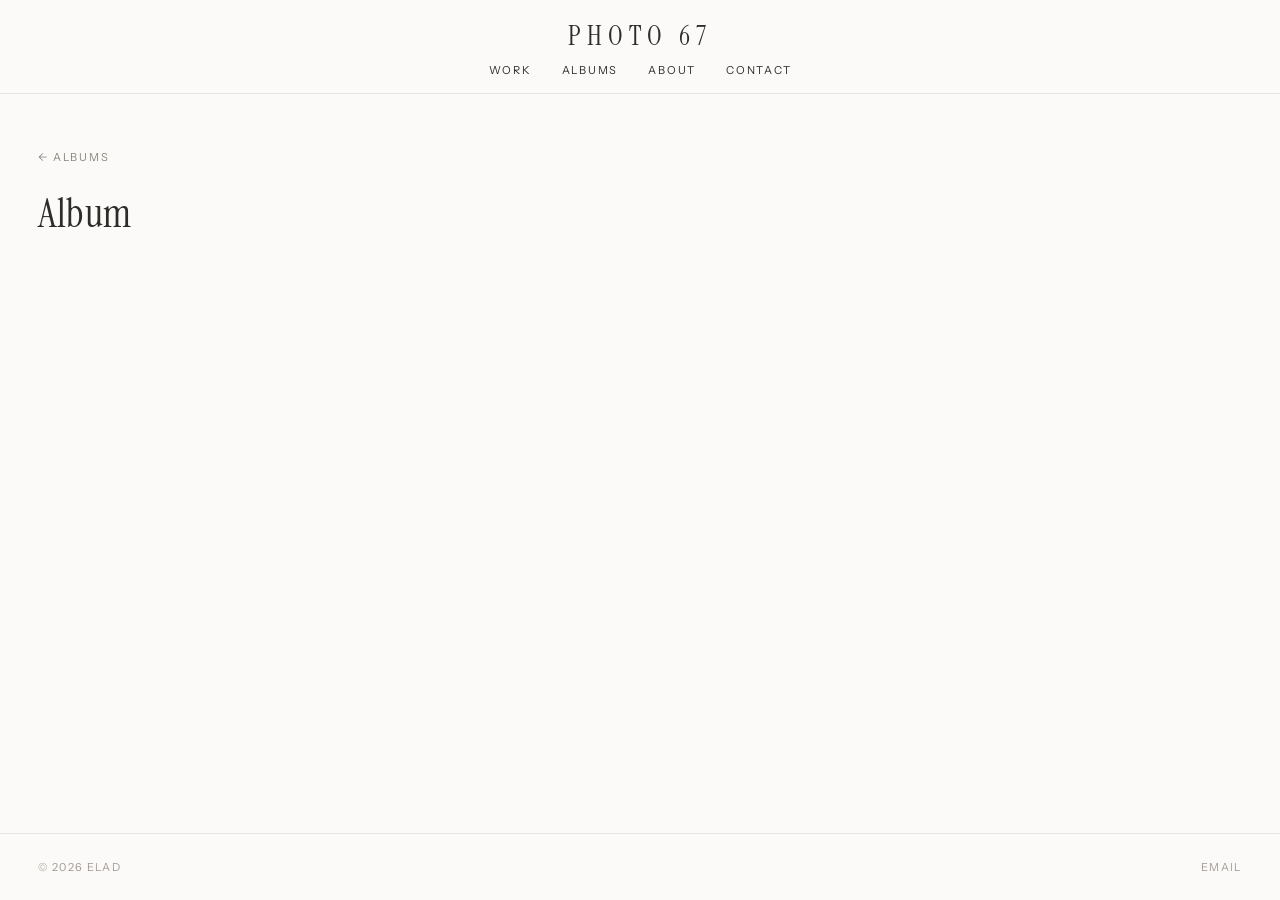
<file: albums/table/index.html>
<!DOCTYPE html>
<!-- ==========================================================================
     THIS IS THE SOURCE FILE. Edit this one.

     scripts/prerender.mjs turns it into index.html, about/index.html,
     albums/index.html and one file per album — each with its own title and
     its photographs already written into the HTML, so search engines and
     link previews see real content without running any JavaScript.

     Don't edit those generated files; the next build overwrites them.
     ========================================================================== -->
<html lang="en">
<head>
<meta charset="utf-8">
<meta name="viewport" content="width=device-width, initial-scale=1">
<title>Table, Late Afternoon — Photo 67</title>
<meta name="description" content="Glass and drinks, shot into the light on the same table.">
<meta name="theme-color" content="#FBFAF8">
<link rel="preconnect" href="https://fonts.googleapis.com">
<link rel="preconnect" href="https://fonts.gstatic.com" crossorigin>
<link href="https://fonts.googleapis.com/css2?family=Instrument+Sans:wght@400;500&family=Instrument+Serif:ital@0;1&display=swap" rel="stylesheet">
<link rel="stylesheet" href="/styles.css">
<link rel="canonical" href="https://photo67.com/albums/table">
<meta property="og:type" content="website">
<meta property="og:site_name" content="Photo 67">
<meta property="og:title" content="Table, Late Afternoon — Photo 67">
<meta property="og:description" content="Glass and drinks, shot into the light on the same table.">
<meta property="og:url" content="https://photo67.com/albums/table">
<meta property="og:image" content="https://photo67.com/derived/table/coffee-glass-1400.webp">
<meta property="og:image:width" content="1400">
<meta property="og:image:height" content="934">
<meta property="og:image:alt" content="Hafuch — photograph by Elad">
<meta name="twitter:card" content="summary_large_image">
</head>
<body>

<!-- ==========================================================================
     FIXED LAYOUT — header, wordmark, nav, footer, grids and lightbox.
     Not editor-touchable. Editable copy is marked [data-editable] below.
     Photographs, albums, titles and dates all come from photos.json.
     ========================================================================== -->

<div class="page">

  <header class="site-header">
    <div class="site-header__inner">
      <a class="wordmark" href="/">Photo 67</a>
      <nav class="nav">
        <a href="/"        data-nav="home">Work</a>
        <a href="/albums"  data-nav="albums">Albums<span class="underline"></span></a>
        <a href="/about"   data-nav="about">About</a>
        <a href="/contact" data-nav="contact">Contact</a>
      </nav>
    </div>
  </header>

  <main class="main">

    <!-- ---------- Home: continuous feed, newest first ---------- -->
    <section data-view="home" hidden>
      <p class="standfirst" data-editable="intro">Recent photographs, newest first.</p>
      <div class="feed" data-feed="home"></div>
    </section>

    <!-- ---------- Albums index ---------- -->
    <section data-view="albums" hidden>
      <h1 class="title">Albums</h1>
      <div class="albums" data-albums></div>
    </section>

    <!-- ---------- Album detail ---------- -->
    <section data-view="album">
      <a class="backlink" href="/albums">&larr; Albums</a>
      <h1 class="title album__title" data-album-title>Table, Late Afternoon</h1>
      <p class="standfirst album__summary" data-editable="album-summary" data-album-summary>Glass and drinks, shot into the light on the same table.</p>
      <div class="feed" data-feed="album"><figure style="flex-grow:1.499;flex-basis:450px"><img src="/derived/table/coffee-glass-1400.webp" srcset="/derived/table/coffee-glass-480.webp 480w, /derived/table/coffee-glass-900.webp 900w, /derived/table/coffee-glass-1400.webp 1400w, /derived/table/coffee-glass-2000.webp 2000w, /derived/table/coffee-glass-2048.webp 2048w" sizes="(min-width:1400px) 45vw, 60vw" width="2048" height="1366" loading="lazy" decoding="async" alt="Hafuch — photograph by Elad"><figcaption>Hafuch  ·  April 11, 2026</figcaption></figure><figure style="flex-grow:1.499;flex-basis:450px"><img src="/derived/table/juice-glass-1400.webp" srcset="/derived/table/juice-glass-480.webp 480w, /derived/table/juice-glass-900.webp 900w, /derived/table/juice-glass-1400.webp 1400w, /derived/table/juice-glass-2000.webp 2000w, /derived/table/juice-glass-2048.webp 2048w" sizes="(min-width:1400px) 45vw, 60vw" width="2048" height="1366" loading="lazy" decoding="async" alt="Straw — photograph by Elad"><figcaption>Straw  ·  April 11, 2026</figcaption></figure></div>
    </section>

    <!-- ---------- About ---------- -->
    <section data-view="about" hidden>
      <div class="about">
        <div data-portrait>
          <!-- Replaced by the portrait once "portrait" is set in photos.json -->
          <div class="portrait-placeholder" data-editable="about-portrait">
            <span>portrait or self-portrait — drop in here</span>
          </div>
        </div>
        <div>
          <h1 class="title">About</h1>
          <p class="prose" data-editable="about-text">I'm Elad, a photographer from Israel. I shoot close up and mostly outdoors — water on a leaf, a coin in the rain, a wasp that stayed still for one frame. What I'm really after is light: what it does to glass, to a drop of water, to the sky behind a mast at the end of the day. I take the photographs and edit them myself.</p>
          <p class="prose" data-editable="about-grandfather">My grandfather is the reason I started. He put a camera in my hands, and he still spends afternoons with me going through what I've shot — why one frame works and the one beside it doesn't. He's the one teaching me to treat this as something to get good at, not just something I like doing.</p>
        </div>
      </div>
    </section>

    <!-- ---------- Contact: an address, never a form ---------- -->
    <section data-view="contact" hidden>
      <div class="contact">
        <h1 class="title">Contact</h1>
        <p class="prose contact__text" data-editable="contact-text">For prints, club submissions, or anything else, email is best. Replies usually come in the evening.</p>
        <a class="contact__email" data-editable="contact-email" href="mailto:info@photo67.com">info@photo67.com</a>
        <p class="label contact__place">Tel Aviv, Israel</p>
      </div>
    </section>

  </main>

  <footer class="site-footer">
    <span>&copy; 2026 Elad</span>
    <a href="/contact">Email</a>
  </footer>

</div>

<!-- ---------- Lightbox ---------- -->
<div class="lightbox" data-lightbox hidden role="dialog" aria-modal="true" aria-label="Photograph">
  <img data-lb-img alt="">
  <button class="lb-close" data-lb-close aria-label="Close">&#10005;</button>
  <button class="lb-prev"  data-lb-prev  aria-label="Previous">&lsaquo;</button>
  <button class="lb-next"  data-lb-next  aria-label="Next">&rsaquo;</button>
  <div class="lb-bar">
    <span class="lb-meta" data-lb-meta></span>
    <span class="lb-counter" data-lb-counter></span>
  </div>
</div>

<script src="/app.js"></script>
</body>
</html>
</file>
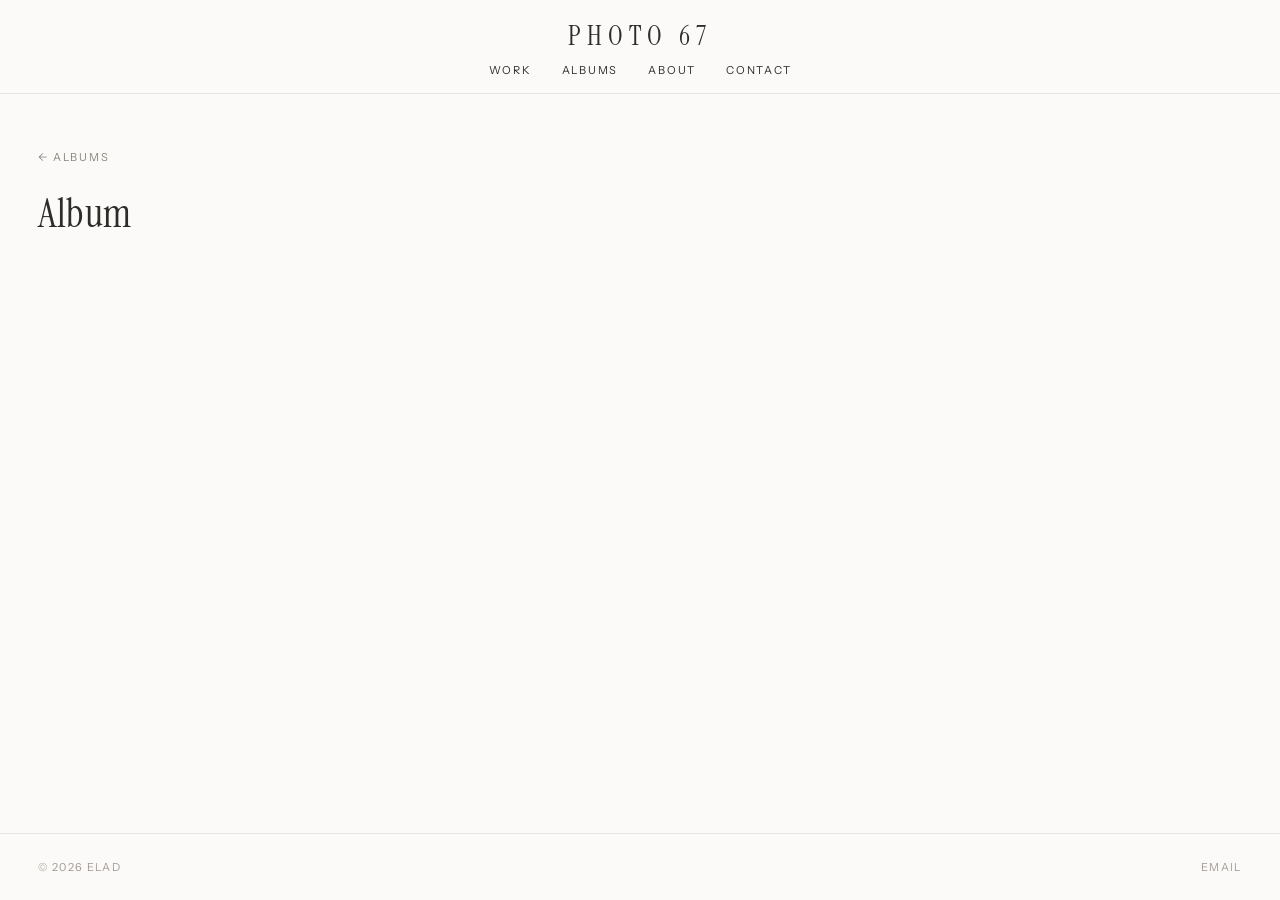
<file: albums/water/index.html>
<!DOCTYPE html>
<!-- ==========================================================================
     THIS IS THE SOURCE FILE. Edit this one.

     scripts/prerender.mjs turns it into index.html, about/index.html,
     albums/index.html and one file per album — each with its own title and
     its photographs already written into the HTML, so search engines and
     link previews see real content without running any JavaScript.

     Don't edit those generated files; the next build overwrites them.
     ========================================================================== -->
<html lang="en">
<head>
<meta charset="utf-8">
<meta name="viewport" content="width=device-width, initial-scale=1">
<title>Water Holds Light — Photo 67</title>
<meta name="description" content="Droplets, close up. Most of these are from the garden after watering, before the sun got high.">
<meta name="theme-color" content="#FBFAF8">
<link rel="preconnect" href="https://fonts.googleapis.com">
<link rel="preconnect" href="https://fonts.gstatic.com" crossorigin>
<link href="https://fonts.googleapis.com/css2?family=Instrument+Sans:wght@400;500&family=Instrument+Serif:ital@0;1&display=swap" rel="stylesheet">
<link rel="stylesheet" href="/styles.css">
<link rel="canonical" href="https://photo67.com/albums/water">
<meta property="og:type" content="website">
<meta property="og:site_name" content="Photo 67">
<meta property="og:title" content="Water Holds Light — Photo 67">
<meta property="og:description" content="Droplets, close up. Most of these are from the garden after watering, before the sun got high.">
<meta property="og:url" content="https://photo67.com/albums/water">
<meta property="og:image" content="https://photo67.com/derived/water/blade-droplets-1203.webp">
<meta property="og:image:width" content="1203">
<meta property="og:image:height" content="1307">
<meta property="og:image:alt" content="Blade, evening — photograph by Elad">
<meta name="twitter:card" content="summary_large_image">
</head>
<body>

<!-- ==========================================================================
     FIXED LAYOUT — header, wordmark, nav, footer, grids and lightbox.
     Not editor-touchable. Editable copy is marked [data-editable] below.
     Photographs, albums, titles and dates all come from photos.json.
     ========================================================================== -->

<div class="page">

  <header class="site-header">
    <div class="site-header__inner">
      <a class="wordmark" href="/">Photo 67</a>
      <nav class="nav">
        <a href="/"        data-nav="home">Work</a>
        <a href="/albums"  data-nav="albums">Albums<span class="underline"></span></a>
        <a href="/about"   data-nav="about">About</a>
        <a href="/contact" data-nav="contact">Contact</a>
      </nav>
    </div>
  </header>

  <main class="main">

    <!-- ---------- Home: continuous feed, newest first ---------- -->
    <section data-view="home" hidden>
      <p class="standfirst" data-editable="intro">Recent photographs, newest first.</p>
      <div class="feed" data-feed="home"></div>
    </section>

    <!-- ---------- Albums index ---------- -->
    <section data-view="albums" hidden>
      <h1 class="title">Albums</h1>
      <div class="albums" data-albums></div>
    </section>

    <!-- ---------- Album detail ---------- -->
    <section data-view="album">
      <a class="backlink" href="/albums">&larr; Albums</a>
      <h1 class="title album__title" data-album-title>Water Holds Light</h1>
      <p class="standfirst album__summary" data-editable="album-summary" data-album-summary>Droplets, close up. Most of these are from the garden after watering, before the sun got high.</p>
      <div class="feed" data-feed="album"><figure style="flex-grow:0.92;flex-basis:276px"><img src="/derived/water/blade-droplets-1203.webp" srcset="/derived/water/blade-droplets-480.webp 480w, /derived/water/blade-droplets-900.webp 900w, /derived/water/blade-droplets-1203.webp 1203w" sizes="(min-width:1400px) 45vw, 60vw" width="1203" height="1307" loading="lazy" decoding="async" alt="Blade, evening — photograph by Elad"><figcaption>Blade, evening  ·  July 19, 2026</figcaption></figure><figure style="flex-grow:0.758;flex-basis:227px"><img src="/derived/water/dew-blade-1179.webp" srcset="/derived/water/dew-blade-480.webp 480w, /derived/water/dew-blade-900.webp 900w, /derived/water/dew-blade-1179.webp 1179w" sizes="(min-width:1400px) 45vw, 60vw" width="1179" height="1555" loading="lazy" decoding="async" alt="Nine drops — photograph by Elad"><figcaption>Nine drops  ·  July 19, 2026</figcaption></figure><figure style="flex-grow:0.8;flex-basis:240px"><img src="/derived/water/dew-gold-1122.webp" srcset="/derived/water/dew-gold-480.webp 480w, /derived/water/dew-gold-900.webp 900w, /derived/water/dew-gold-1122.webp 1122w" sizes="(min-width:1400px) 45vw, 60vw" width="1122" height="1402" loading="lazy" decoding="async" alt="Gold behind — photograph by Elad"><figcaption>Gold behind  ·  July 12, 2026</figcaption></figure><figure style="flex-grow:1.353;flex-basis:406px"><img src="/derived/water/coin-droplets-1400.webp" srcset="/derived/water/coin-droplets-480.webp 480w, /derived/water/coin-droplets-900.webp 900w, /derived/water/coin-droplets-1400.webp 1400w, /derived/water/coin-droplets-1459.webp 1459w" sizes="(min-width:1400px) 45vw, 60vw" width="1459" height="1078" loading="lazy" decoding="async" alt="Ten agorot, wet — photograph by Elad"><figcaption>Ten agorot, wet  ·  June 28, 2026</figcaption></figure><figure style="flex-grow:1.493;flex-basis:448px"><img src="/derived/water/bottle-sunset-1400.webp" srcset="/derived/water/bottle-sunset-480.webp 480w, /derived/water/bottle-sunset-900.webp 900w, /derived/water/bottle-sunset-1400.webp 1400w, /derived/water/bottle-sunset-2000.webp 2000w, /derived/water/bottle-sunset-2048.webp 2048w" sizes="(min-width:1400px) 45vw, 60vw" width="2048" height="1372" loading="lazy" decoding="async" alt="Bottle at sundown — photograph by Elad"><figcaption>Bottle at sundown  ·  June 14, 2026</figcaption></figure></div>
    </section>

    <!-- ---------- About ---------- -->
    <section data-view="about" hidden>
      <div class="about">
        <div data-portrait>
          <!-- Replaced by the portrait once "portrait" is set in photos.json -->
          <div class="portrait-placeholder" data-editable="about-portrait">
            <span>portrait or self-portrait — drop in here</span>
          </div>
        </div>
        <div>
          <h1 class="title">About</h1>
          <p class="prose" data-editable="about-text">I'm Elad, a photographer from Israel. I shoot close up and mostly outdoors — water on a leaf, a coin in the rain, a wasp that stayed still for one frame. What I'm really after is light: what it does to glass, to a drop of water, to the sky behind a mast at the end of the day. I take the photographs and edit them myself.</p>
          <p class="prose" data-editable="about-grandfather">My grandfather is the reason I started. He put a camera in my hands, and he still spends afternoons with me going through what I've shot — why one frame works and the one beside it doesn't. He's the one teaching me to treat this as something to get good at, not just something I like doing.</p>
        </div>
      </div>
    </section>

    <!-- ---------- Contact: an address, never a form ---------- -->
    <section data-view="contact" hidden>
      <div class="contact">
        <h1 class="title">Contact</h1>
        <p class="prose contact__text" data-editable="contact-text">For prints, club submissions, or anything else, email is best. Replies usually come in the evening.</p>
        <a class="contact__email" data-editable="contact-email" href="mailto:info@photo67.com">info@photo67.com</a>
        <p class="label contact__place">Tel Aviv, Israel</p>
      </div>
    </section>

  </main>

  <footer class="site-footer">
    <span>&copy; 2026 Elad</span>
    <a href="/contact">Email</a>
  </footer>

</div>

<!-- ---------- Lightbox ---------- -->
<div class="lightbox" data-lightbox hidden role="dialog" aria-modal="true" aria-label="Photograph">
  <img data-lb-img alt="">
  <button class="lb-close" data-lb-close aria-label="Close">&#10005;</button>
  <button class="lb-prev"  data-lb-prev  aria-label="Previous">&lsaquo;</button>
  <button class="lb-next"  data-lb-next  aria-label="Next">&rsaquo;</button>
  <div class="lb-bar">
    <span class="lb-meta" data-lb-meta></span>
    <span class="lb-counter" data-lb-counter></span>
  </div>
</div>

<script src="/app.js"></script>
</body>
</html>
</file>
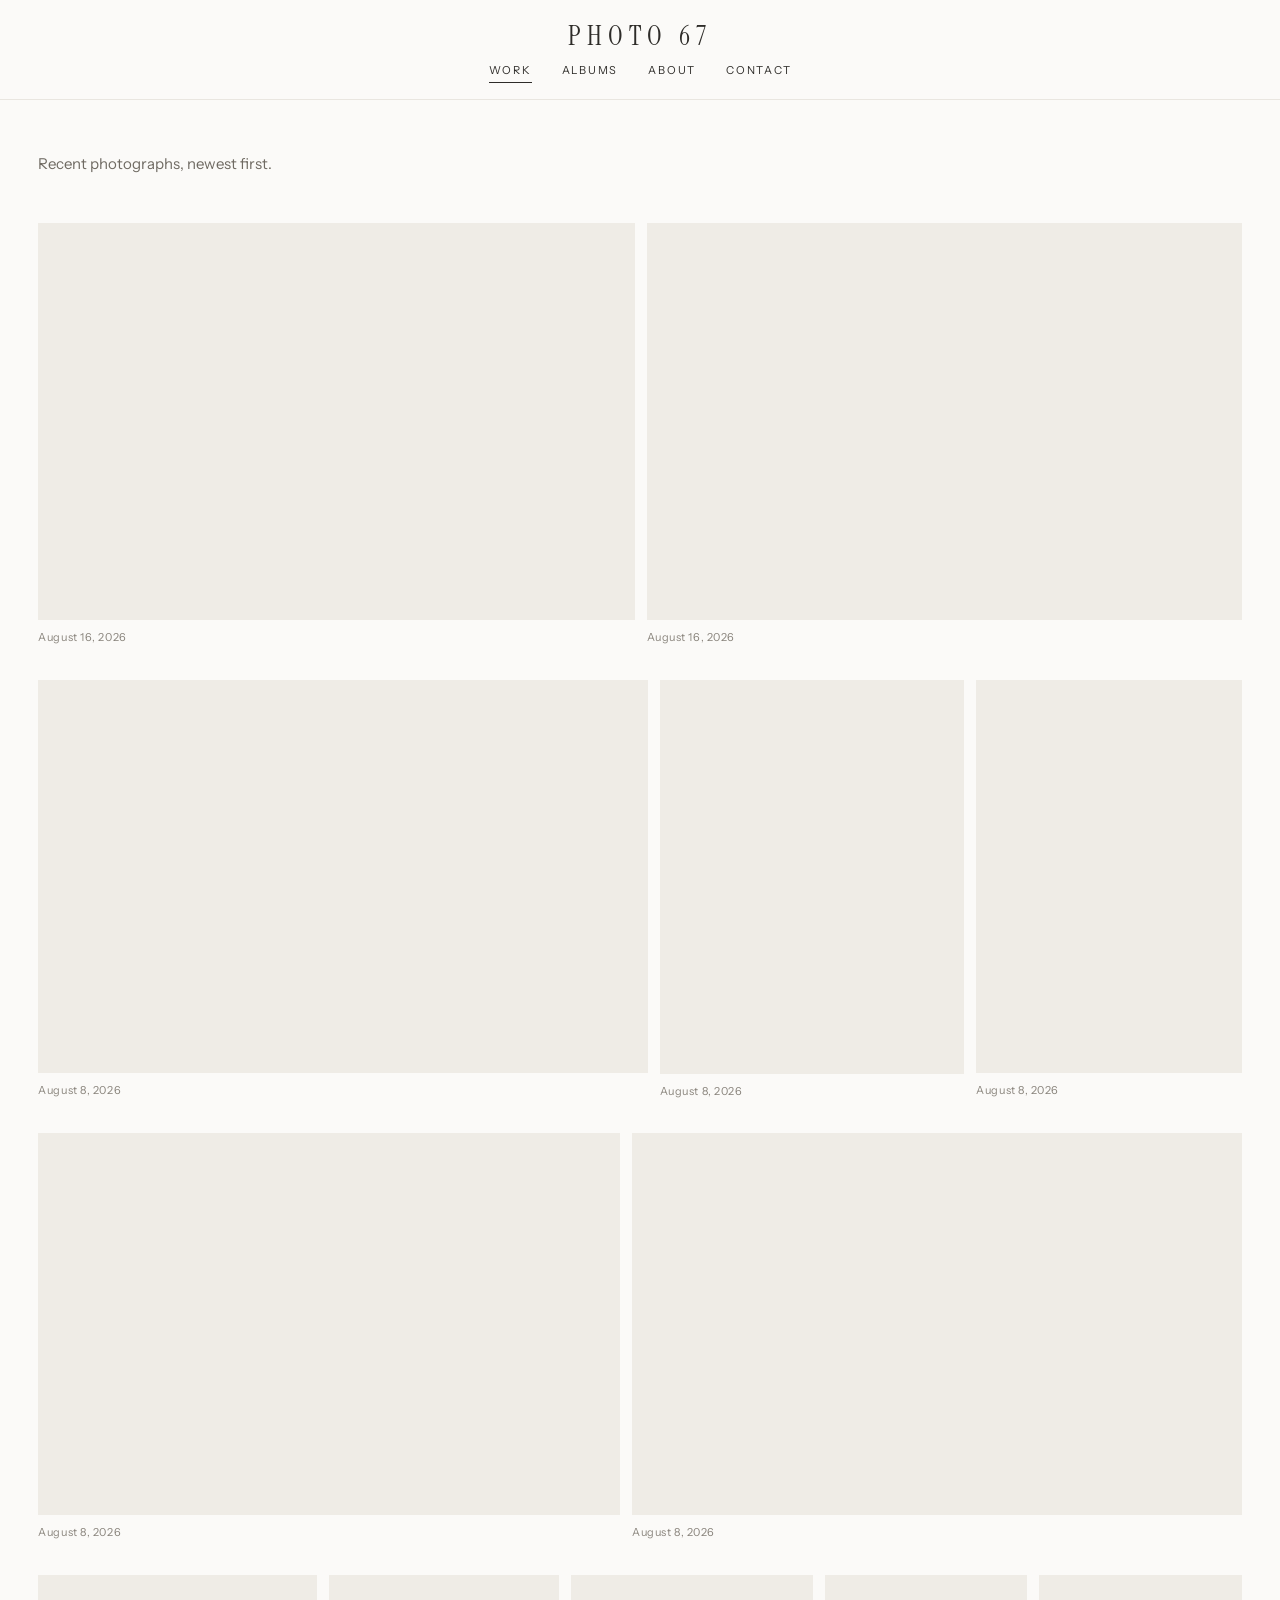
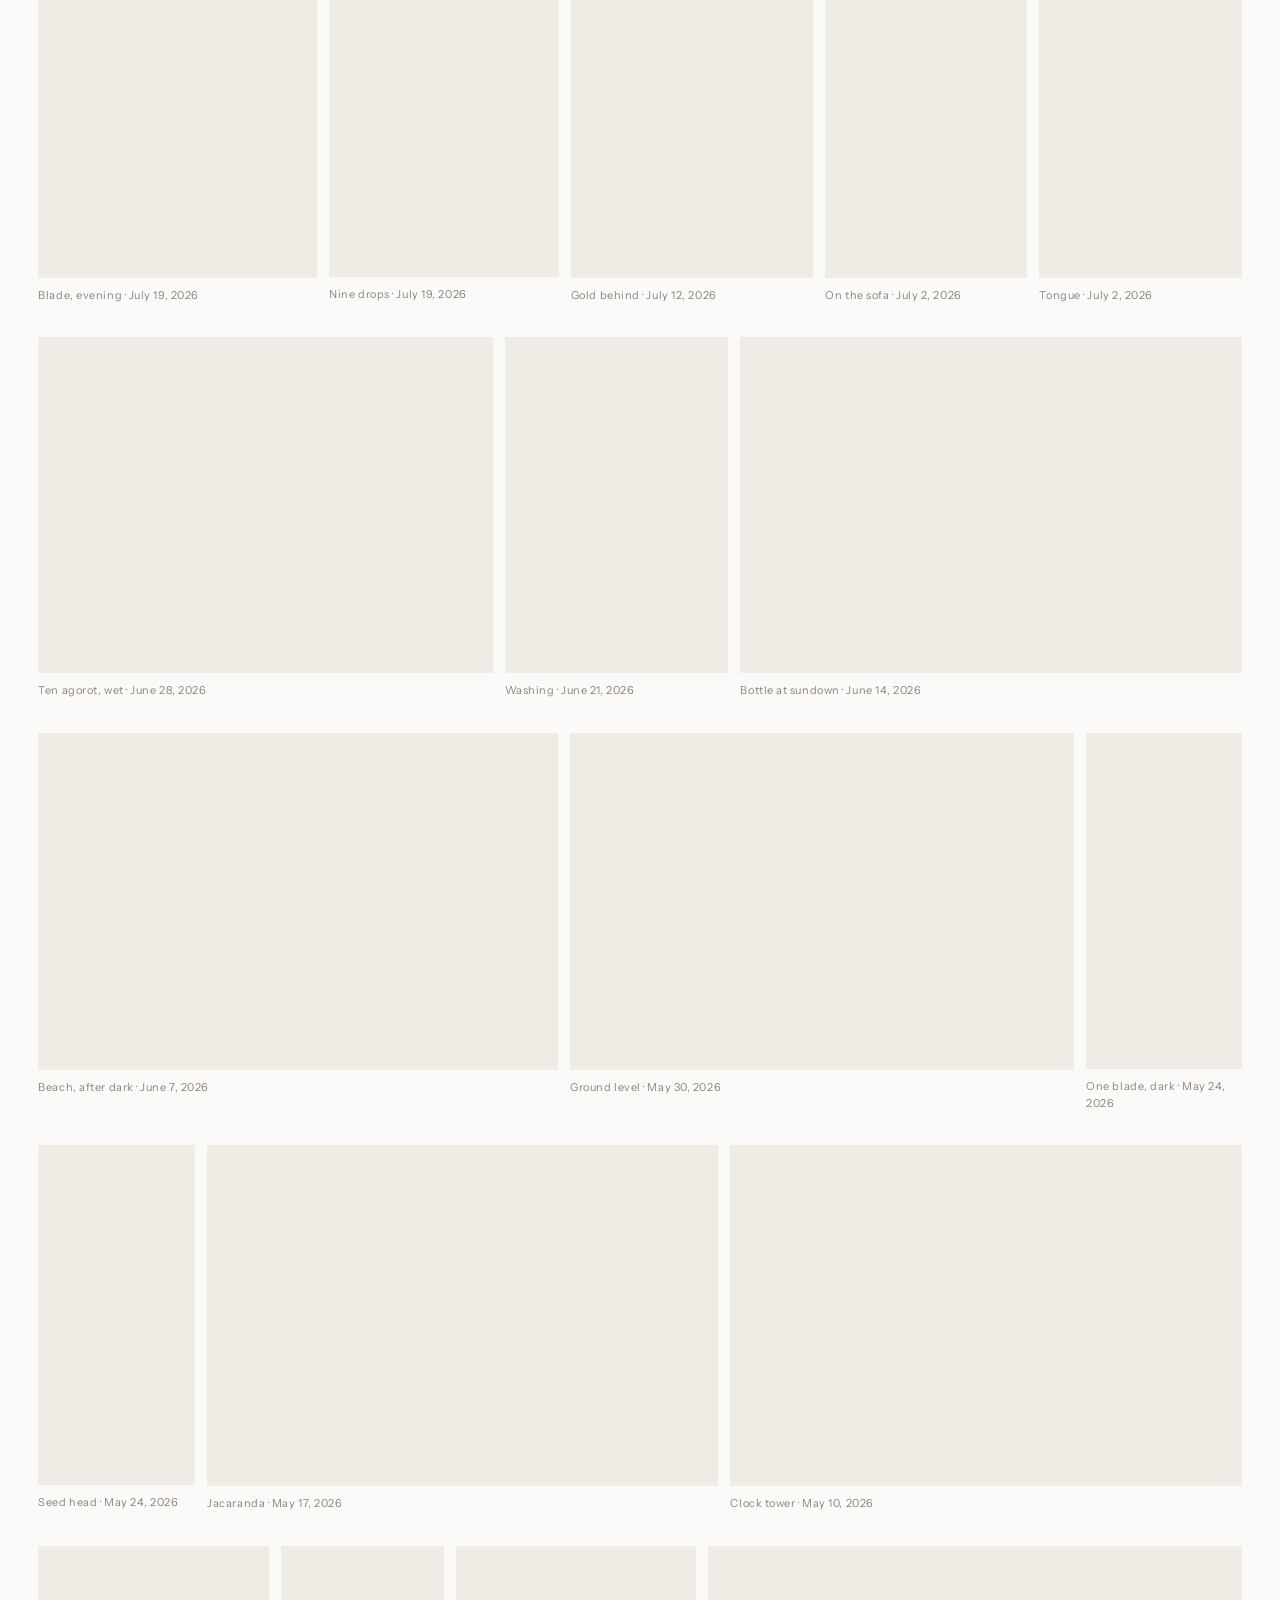
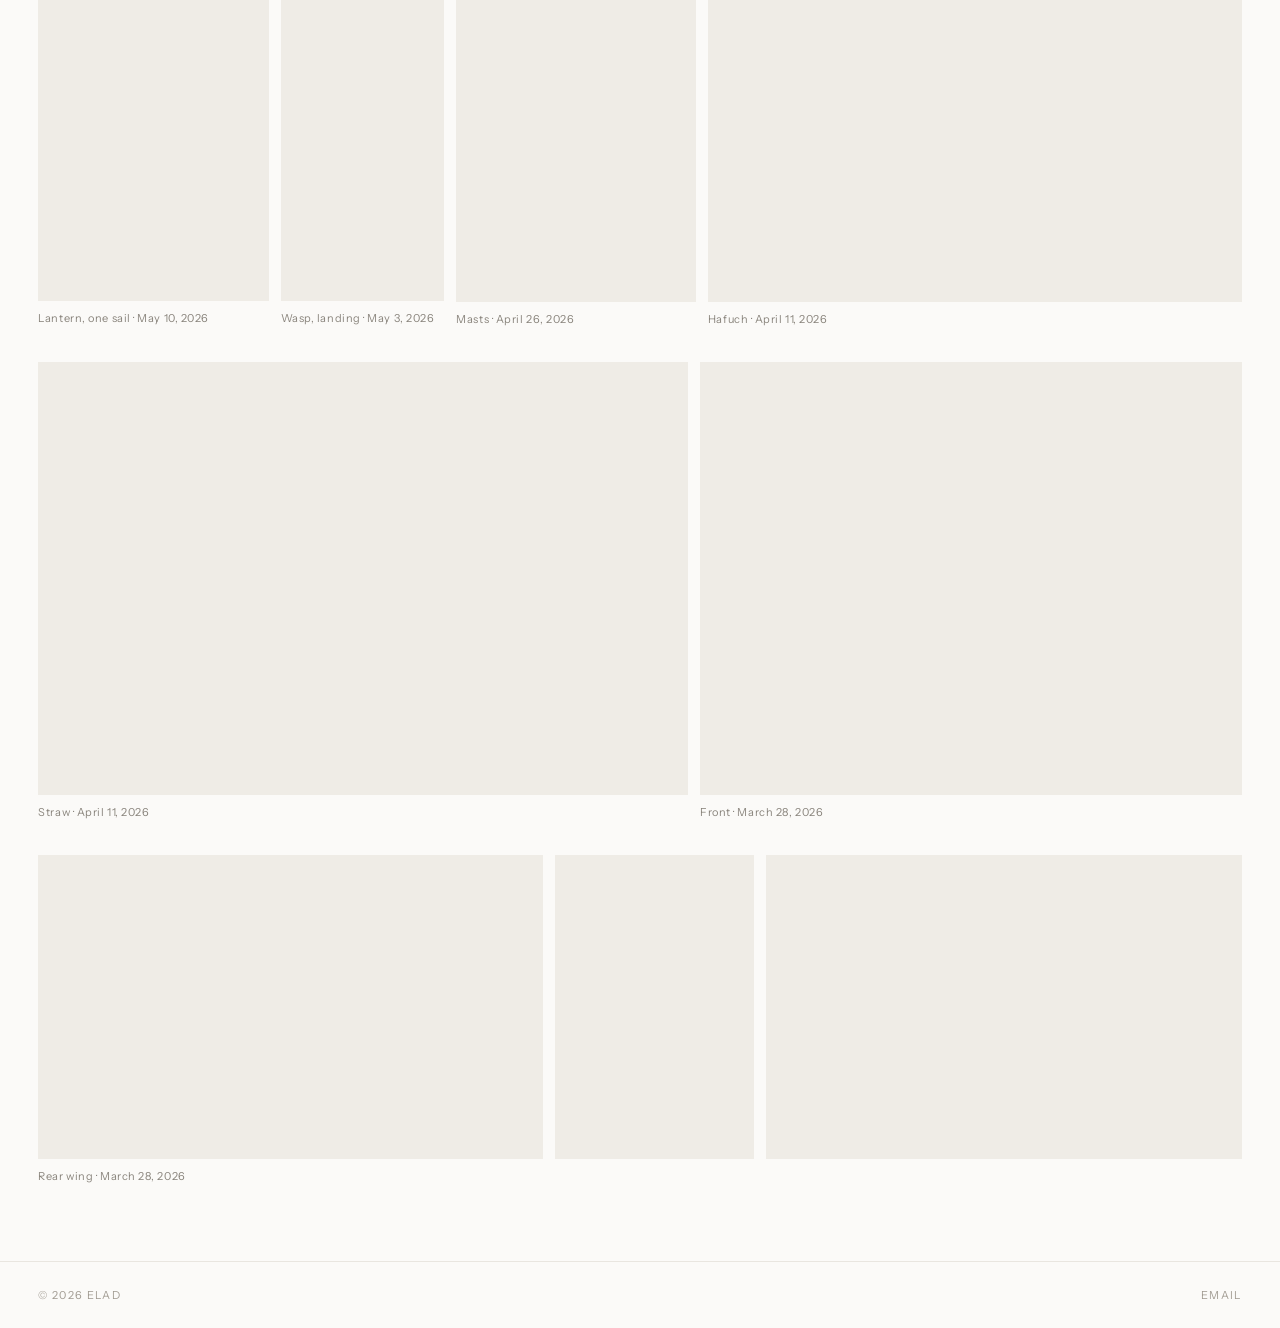
<file: template.html>
<!DOCTYPE html>
<!-- ==========================================================================
     THIS IS THE SOURCE FILE. Edit this one.

     scripts/prerender.mjs turns it into index.html, about/index.html,
     albums/index.html and one file per album — each with its own title and
     its photographs already written into the HTML, so search engines and
     link previews see real content without running any JavaScript.

     Don't edit those generated files; the next build overwrites them.
     ========================================================================== -->
<html lang="en">
<head>
<meta charset="utf-8">
<meta name="viewport" content="width=device-width, initial-scale=1">
<title>Photo 67</title>
<meta name="description" content="Photographs by Elad. Close-up, light, and water — Tel Aviv, Israel.">
<meta name="theme-color" content="#FBFAF8">
<link rel="preconnect" href="https://fonts.googleapis.com">
<link rel="preconnect" href="https://fonts.gstatic.com" crossorigin>
<link href="https://fonts.googleapis.com/css2?family=Instrument+Sans:wght@400;500&family=Instrument+Serif:ital@0;1&display=swap" rel="stylesheet">
<link rel="stylesheet" href="/styles.css">
</head>
<body>

<!-- ==========================================================================
     FIXED LAYOUT — header, wordmark, nav, footer, grids and lightbox.
     Not editor-touchable. Editable copy is marked [data-editable] below.
     Photographs, albums, titles and dates all come from photos.json.
     ========================================================================== -->

<div class="page">

  <header class="site-header">
    <div class="site-header__inner">
      <a class="wordmark" href="/">Photo 67</a>
      <nav class="nav">
        <a href="/"        data-nav="home">Work</a>
        <a href="/albums"  data-nav="albums">Albums</a>
        <a href="/about"   data-nav="about">About</a>
        <a href="/contact" data-nav="contact">Contact</a>
      </nav>
    </div>
  </header>

  <main class="main">

    <!-- ---------- Home: continuous feed, newest first ---------- -->
    <section data-view="home" hidden>
      <p class="standfirst" data-editable="intro">Recent photographs, newest first.</p>
      <div class="feed" data-feed="home"></div>
    </section>

    <!-- ---------- Albums index ---------- -->
    <section data-view="albums" hidden>
      <h1 class="title">Albums</h1>
      <div class="albums" data-albums></div>
    </section>

    <!-- ---------- Album detail ---------- -->
    <section data-view="album" hidden>
      <a class="backlink" href="/albums">&larr; Albums</a>
      <h1 class="title album__title" data-album-title></h1>
      <p class="standfirst album__summary" data-editable="album-summary" data-album-summary></p>
      <div class="feed" data-feed="album"></div>
    </section>

    <!-- ---------- About ---------- -->
    <section data-view="about" hidden>
      <div class="about">
        <div data-portrait>
          <!-- Replaced by the portrait once "portrait" is set in photos.json -->
          <div class="portrait-placeholder" data-editable="about-portrait">
            <span>portrait or self-portrait — drop in here</span>
          </div>
        </div>
        <div>
          <h1 class="title">About</h1>
          <p class="prose" data-editable="about-text">I'm Elad, a photographer from Israel. I shoot close up and mostly outdoors — water on a leaf, a coin in the rain, a wasp that stayed still for one frame. What I'm really after is light: what it does to glass, to a drop of water, to the sky behind a mast at the end of the day. I take the photographs and edit them myself.</p>
          <p class="prose" data-editable="about-grandfather">My grandfather is the reason I started. He put a camera in my hands, and he still spends afternoons with me going through what I've shot — why one frame works and the one beside it doesn't. He's the one teaching me to treat this as something to get good at, not just something I like doing.</p>
        </div>
      </div>
    </section>

    <!-- ---------- Contact: an address, never a form ---------- -->
    <section data-view="contact" hidden>
      <div class="contact">
        <h1 class="title">Contact</h1>
        <p class="prose contact__text" data-editable="contact-text">For prints, club submissions, or anything else, email is best. Replies usually come in the evening.</p>
        <a class="contact__email" data-editable="contact-email" href="mailto:info@photo67.com">info@photo67.com</a>
        <p class="label contact__place">Tel Aviv, Israel</p>
      </div>
    </section>

  </main>

  <footer class="site-footer">
    <span>&copy; 2026 Elad</span>
    <a href="/contact">Email</a>
  </footer>

</div>

<!-- ---------- Lightbox ---------- -->
<div class="lightbox" data-lightbox hidden role="dialog" aria-modal="true" aria-label="Photograph">
  <img data-lb-img alt="">
  <button class="lb-close" data-lb-close aria-label="Close">&#10005;</button>
  <button class="lb-prev"  data-lb-prev  aria-label="Previous">&lsaquo;</button>
  <button class="lb-next"  data-lb-next  aria-label="Next">&rsaquo;</button>
  <div class="lb-bar">
    <span class="lb-meta" data-lb-meta></span>
    <span class="lb-counter" data-lb-counter></span>
  </div>
</div>

<script src="/app.js"></script>
</body>
</html>
</file>
<file: styles.css>
/* ==========================================================================
   photo67.com — Elad, photography portfolio
   Fixed layout. Do not edit this file to change content; edit photos.json
   and the [data-editable] regions in index.html.
   Palette, type and layout rules come from the handoff Design Spec.
   ========================================================================== */

:root {
  --paper:      #FBFAF8;
  --paper-sunk: #F2EFE9;
  --hairline:   #E9E6E0;
  --ink-quiet:  #8A857D;
  --ink-body:   #3E3B36;
  --ink:        #2E2C29;
  --lightbox:   #141312;

  --muted:      #6F6A62;   /* standfirst / summary text */
  --footer-ink: #A29C93;
  --img-bg:     #EFECE6;   /* flat placeholder while an image loads */
  --rule:       #C9C4BB;

  --serif: 'Instrument Serif', Georgia, 'Times New Roman', serif;
  --sans:  'Instrument Sans', -apple-system, BlinkMacSystemFont, Helvetica, Arial, sans-serif;

  --pad-x: clamp(14px, 3vw, 40px);
  --maxw:  1600px;
}

/* ---------- reset ---------- */
html { -webkit-text-size-adjust: 100%; }
* { box-sizing: border-box; }
body { margin: 0; background: var(--paper); }
img { -webkit-user-drag: none; }
::selection { background: #E7E4DE; }

a { color: var(--ink); text-decoration: none; }
a:hover { color: var(--ink-quiet); }

/* ---------- shell ---------- */
.page {
  font-family: var(--sans);
  background: var(--paper);
  color: var(--ink);
  min-height: 100vh;
  display: flex;
  flex-direction: column;
  -webkit-font-smoothing: antialiased;
}

/* ---------- header ---------- */
.site-header {
  position: sticky;
  top: 0;
  z-index: 30;
  background: rgba(251, 250, 248, 0.94);
  backdrop-filter: saturate(120%) blur(8px);
  -webkit-backdrop-filter: saturate(120%) blur(8px);
  border-bottom: 1px solid var(--hairline);
}
.site-header__inner {
  max-width: var(--maxw);
  margin: 0 auto;
  padding: clamp(14px, 2.4vw, 22px) var(--pad-x) clamp(10px, 1.6vw, 16px);
  display: flex;
  flex-direction: column;
  align-items: center;
  gap: clamp(10px, 1.4vw, 14px);
}
.wordmark {
  font-family: var(--serif);
  font-size: clamp(21px, 2.4vw, 27px);
  letter-spacing: 0.22em;
  text-transform: uppercase;
  line-height: 1;
}
.nav { display: flex; gap: clamp(16px, 2.4vw, 30px); align-items: baseline; }
.nav a {
  font-size: 11px;
  letter-spacing: 0.16em;
  text-transform: uppercase;
}
/* active state is a 1px rule, never a colour */
.nav a .underline { display: block; height: 1px; background: var(--ink); margin-top: 5px; }

/* ---------- main ---------- */
.main {
  flex: 1;
  width: 100%;
  max-width: var(--maxw);
  margin: 0 auto;
  padding: clamp(22px, 4vw, 56px) var(--pad-x) clamp(48px, 6vw, 96px);
}

.title {
  font-family: var(--serif);
  font-weight: 400;
  font-size: clamp(26px, 3.4vw, 40px);
  letter-spacing: 0.01em;
  margin: 0 0 clamp(24px, 4vw, 44px);
}
.standfirst {
  margin: 0 0 clamp(22px, 4vw, 46px);
  max-width: 34em;
  font-size: clamp(13px, 1.5vw, 15px);
  line-height: 1.75;
  color: var(--muted);
  text-wrap: pretty;
}
.prose {
  margin: 0;
  font-size: clamp(14px, 1.6vw, 17px);
  line-height: 1.8;
  color: var(--ink-body);
  max-width: 32em;
  text-wrap: pretty;
}
/* consecutive paragraphs get one line of air, nothing more */
.prose + .prose { margin-top: 1.1em; }
.label {
  font-size: 11px;
  letter-spacing: 0.14em;
  text-transform: uppercase;
  color: var(--ink-quiet);
}

/* ---------- justified photo rows ----------
   Desktop: flex-grow = aspect, flex-basis = aspect x rowHeight, so rows fill
   the width at equal height with zero cropping. Mobile: one per row.        */
.feed {
  display: flex;
  flex-wrap: wrap;
  column-gap: 12px;
  row-gap: clamp(22px, 3.2vw, 34px);
}
.feed figure { margin: 0; min-width: 0; max-width: 100%; }
.feed img {
  display: block;
  width: 100%;
  height: auto;
  cursor: zoom-in;
  background: var(--img-bg);
}
.feed figcaption {
  margin-top: 9px;
  font-size: 11px;
  letter-spacing: 0.05em;
  color: var(--ink-quiet);
  line-height: 1.5;
}

/* ---------- albums index ---------- */
.albums {
  display: grid;
  grid-template-columns: repeat(auto-fill, minmax(min(100%, 300px), 1fr));
  column-gap: clamp(14px, 2vw, 26px);
  row-gap: clamp(30px, 4vw, 52px);
  align-items: start;
}
.albums a { display: block; }
.albums img { display: block; width: 100%; height: auto; background: var(--img-bg); }
.albums__meta { margin-top: 12px; display: flex; flex-direction: column; gap: 5px; }
.albums__title {
  font-family: var(--serif);
  font-size: clamp(17px, 1.8vw, 21px);
  line-height: 1.2;
}

/* ---------- album detail ---------- */
.backlink {
  font-size: 11px;
  letter-spacing: 0.16em;
  text-transform: uppercase;
  color: var(--ink-quiet);
}
.album__title { margin: clamp(16px, 2vw, 22px) 0 10px; }
.album__summary { margin: 0 0 clamp(24px, 4vw, 46px); }

/* ---------- about ---------- */
.about {
  display: grid;
  grid-template-columns: minmax(0, 0.9fr) minmax(0, 1.1fr);
  column-gap: clamp(24px, 4vw, 64px);
  row-gap: clamp(24px, 3vw, 32px);
  align-items: start;
  max-width: 1100px;
}
.about img { display: block; width: 100%; height: auto; background: var(--img-bg); }
.about .title { margin: 0 0 clamp(16px, 2vw, 22px); }
.portrait-placeholder {
  aspect-ratio: 4 / 5;
  background: repeating-linear-gradient(135deg, #F2EFE9 0 8px, #EDE9E2 8px 16px);
  display: flex;
  align-items: flex-end;
  padding: 14px;
}
.portrait-placeholder span {
  font-family: ui-monospace, 'SFMono-Regular', Menlo, monospace;
  font-size: 11px;
  color: var(--ink-quiet);
  letter-spacing: 0.02em;
}

/* ---------- contact ---------- */
.contact { max-width: 32em; }
.contact .title { margin: 0 0 clamp(16px, 2vw, 22px); }
.contact__text { margin: 0 0 clamp(20px, 3vw, 28px); }
.contact__email {
  display: inline-block;
  font-family: var(--serif);
  font-size: clamp(20px, 2.6vw, 30px);
  border-bottom: 1px solid var(--rule);
  padding-bottom: 3px;
}
.contact__place { margin: clamp(26px, 4vw, 40px) 0 0; }

/* ---------- footer ---------- */
.site-footer {
  border-top: 1px solid var(--hairline);
  padding: clamp(18px, 2.4vw, 26px) var(--pad-x);
  display: flex;
  justify-content: space-between;
  gap: 16px;
  font-size: 11px;
  letter-spacing: 0.12em;
  text-transform: uppercase;
  color: var(--footer-ink);
}
.site-footer a { color: var(--footer-ink); }

/* ---------- lightbox ---------- */
.lightbox {
  position: fixed;
  inset: 0;
  z-index: 80;
  background: var(--lightbox);
  display: flex;
  align-items: center;
  justify-content: center;
  padding: clamp(20px, 3vw, 44px);
}
.lightbox[hidden] { display: none; }
.lightbox img {
  max-width: 100%;
  max-height: 100%;
  width: auto;
  height: auto;
  object-fit: contain;
  display: block;
}
.lightbox button {
  position: absolute;
  border: 0;
  background: transparent;
  cursor: pointer;
  font-family: inherit;
  line-height: 1;
}
.lb-close {
  top: 14px; right: 14px;
  width: 44px; height: 44px;
  color: rgba(251, 250, 248, 0.62);
  font-size: 19px;
}
.lb-prev, .lb-next {
  top: 50%;
  transform: translateY(-50%);
  width: 52px; height: 64px;
  color: rgba(251, 250, 248, 0.5);
  font-size: 20px;
}
.lb-prev { left: 6px; }
.lb-next { right: 6px; }
.lb-bar {
  position: absolute;
  left: 0; right: 0; bottom: 0;
  padding: 16px 20px 18px;
  display: flex;
  justify-content: space-between;
  align-items: flex-end;
  gap: 20px;
  pointer-events: none;
}
.lb-meta {
  font-size: 11px;
  letter-spacing: 0.05em;
  color: rgba(251, 250, 248, 0.6);
  line-height: 1.5;
  max-width: 60%;
}
.lb-counter {
  font-size: 11px;
  letter-spacing: 0.14em;
  color: rgba(251, 250, 248, 0.42);
}

/* ---------- mobile: one photograph per row, lightbox edge to edge ---------- */
@media (max-width: 899px) {
  .feed figure { flex: 0 0 100% !important; }
  .about { grid-template-columns: 1fr; }
  .lightbox { padding: 0; }
  .lb-prev, .lb-next { display: none; }
}

@media (prefers-reduced-motion: reduce) {
  * { animation: none !important; transition: none !important; }
}
</file>
